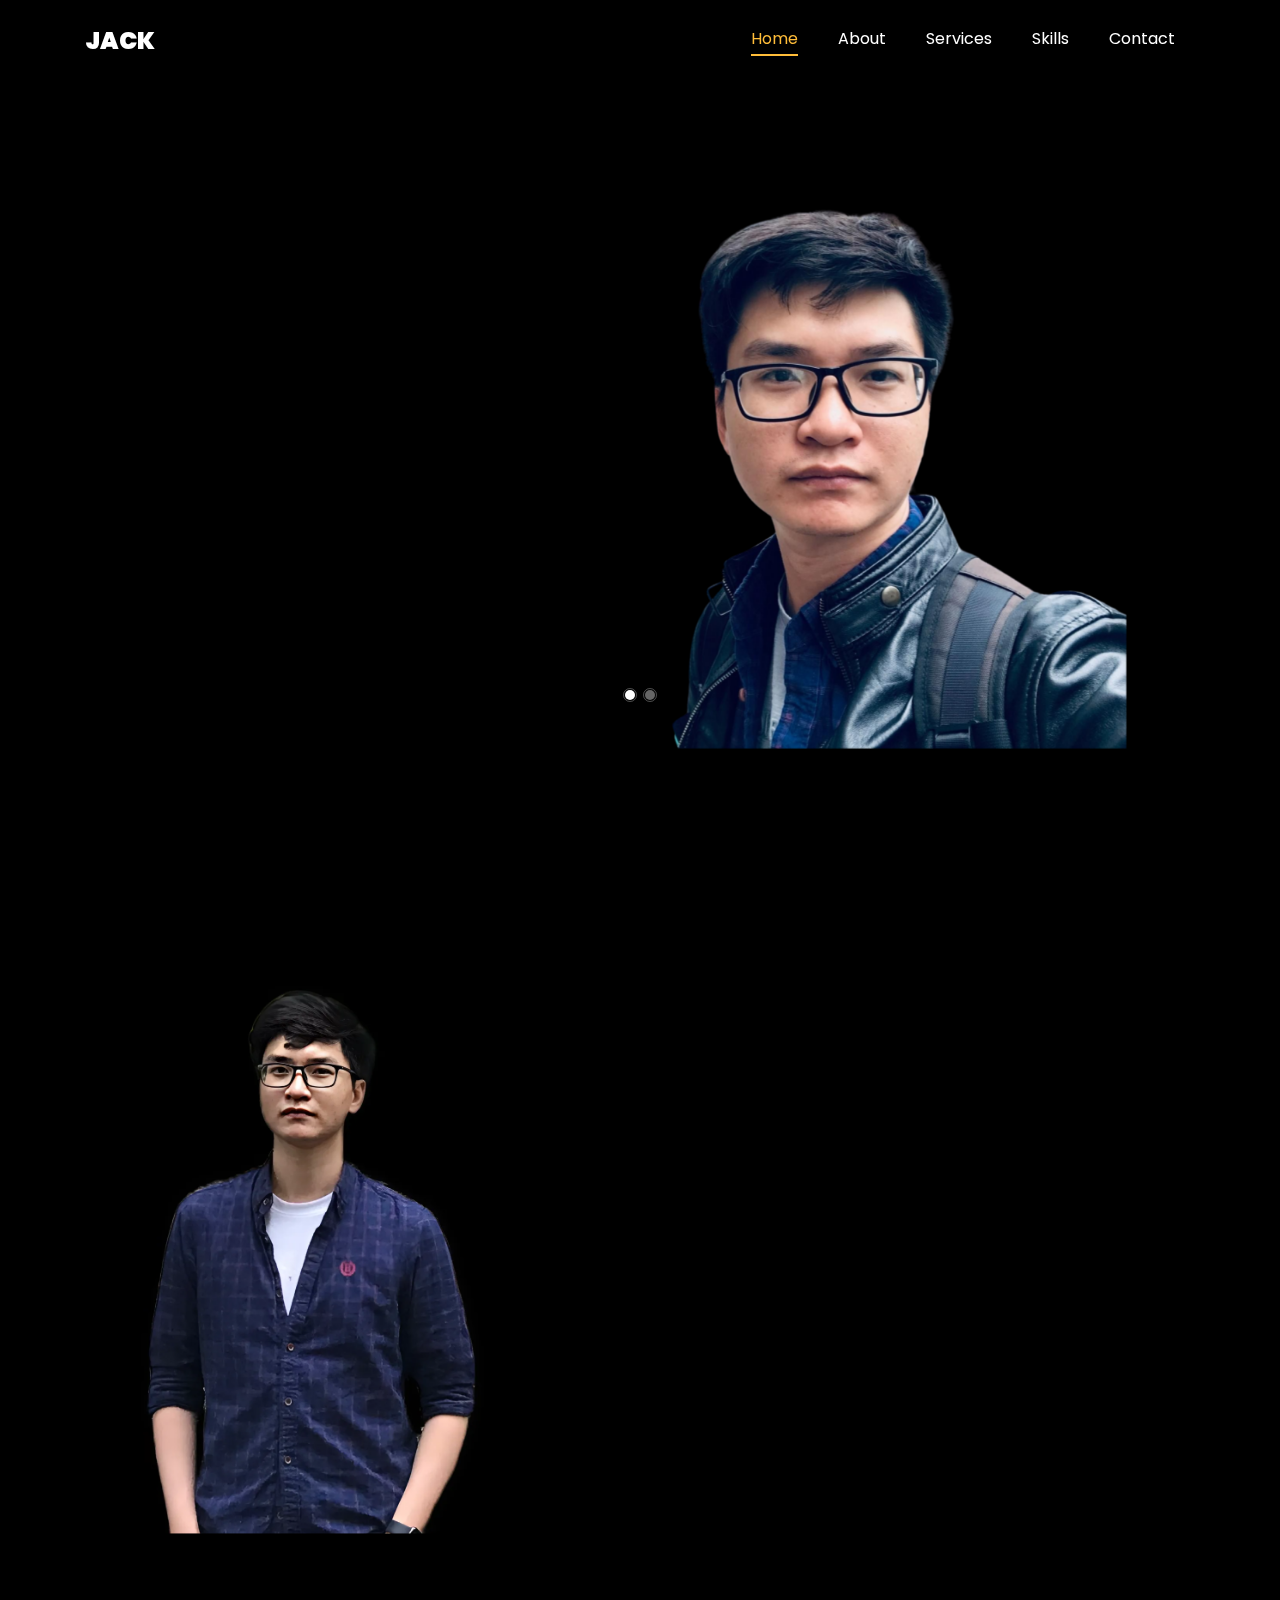
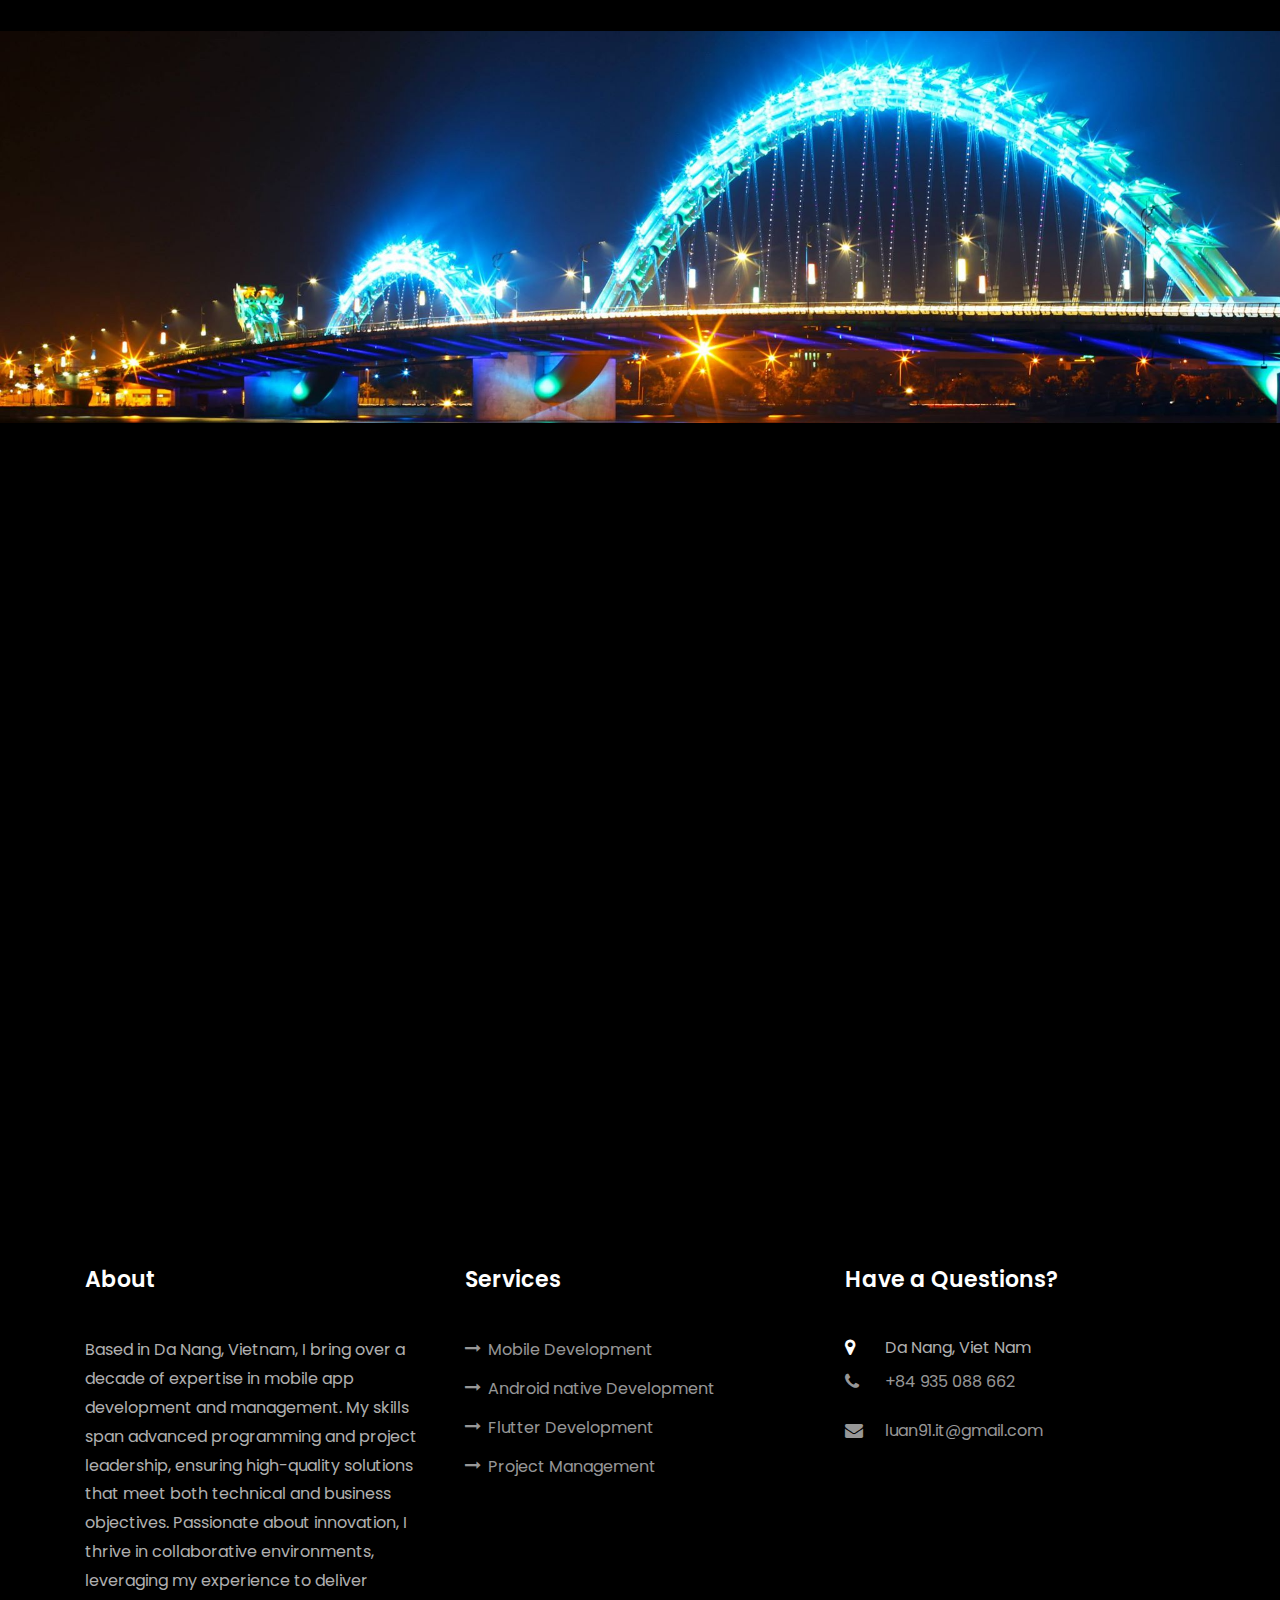
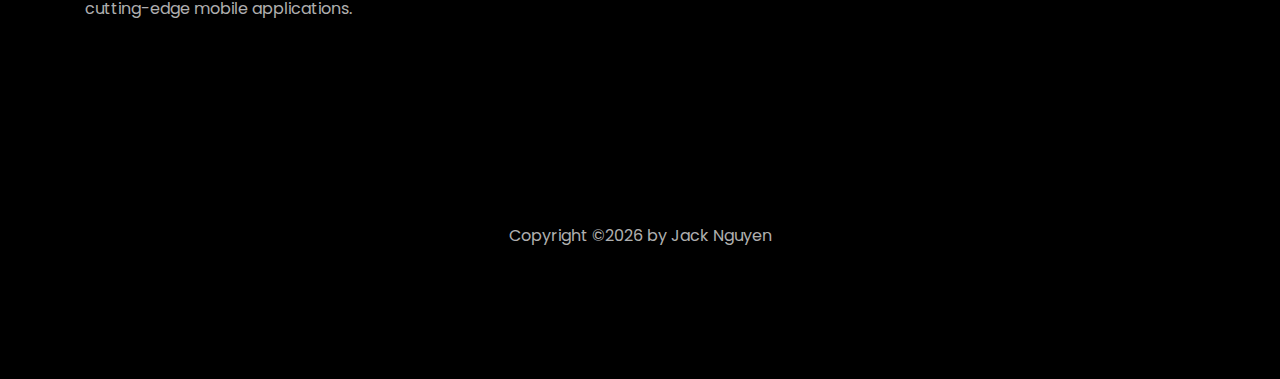
<file: index.html>
<!DOCTYPE html>
<html lang="en">
  <head>
    <title>Jack Nguyen - Mobile Developer</title>
    <meta charset="utf-8">
    <meta name="viewport" content="width=device-width, initial-scale=1, shrink-to-fit=no">
    <meta property="og:title" content="Jack Nguyen - Mobile Developer">
    <meta property="og:description" content="I'm Jack, a mobile developer. Feel free to contact me if you need any assistance with mobile development.">
    <meta property="og:image" content="https://jacknguyenit.github.io/images/preview.png">
    <meta property="og:url" content="https://jacknguyenit.github.io">
    <meta name="twitter:card" content="summary_large_image">
    <meta name="twitter:title" content="Jack Nguyen - Mobile Developer">
    <meta name="twitter:description" content="I'm Jack, a mobile developer. Feel free to contact me if you need any assistance with mobile development.">
    <meta name="twitter:image" content="https://jacknguyenit.github.io/images/preview.png">
    <meta name="twitter:url" content="https://jacknguyenit.github.io">
    <link href="https://fonts.googleapis.com/css?family=Poppins:100,200,300,400,500,600,700,800,900" rel="stylesheet">

    <link rel="stylesheet" href="css/open-iconic-bootstrap.min.css">
    <link rel="stylesheet" href="css/animate.css">
    
    <link rel="stylesheet" href="css/owl.carousel.min.css">
    <link rel="stylesheet" href="css/owl.theme.default.min.css">
    <link rel="stylesheet" href="css/magnific-popup.css">

    <link rel="stylesheet" href="css/aos.css">

    <link rel="stylesheet" href="css/ionicons.min.css">
    
    <link rel="stylesheet" href="css/flaticon.css">
    <link rel="stylesheet" href="css/icomoon.css">
    <link rel="stylesheet" href="css/style.css">
    <link rel="icon" href="images/logo.png" type="image" sizes="any">
  </head>
  <body data-spy="scroll" data-target=".site-navbar-target" data-offset="300">
	  
	  
    <nav class="navbar navbar-expand-lg navbar-dark ftco_navbar ftco-navbar-light site-navbar-target" id="ftco-navbar">
	    <div class="container">
	      <a class="navbar-brand" href="index.html">Jack</a>
	      <button class="navbar-toggler js-fh5co-nav-toggle fh5co-nav-toggle" type="button" data-toggle="collapse" data-target="#ftco-nav" aria-controls="ftco-nav" aria-expanded="false" aria-label="Toggle navigation">
	        <span class="oi oi-menu"></span> Menu
	      </button>

	      <div class="collapse navbar-collapse" id="ftco-nav">
	        <ul class="navbar-nav nav ml-auto">
	          <li class="nav-item"><a href="#home-section" class="nav-link"><span>Home</span></a></li>
	          <li class="nav-item"><a href="#about-section" class="nav-link"><span>About</span></a></li>
	          <li class="nav-item"><a href="#services-section" class="nav-link"><span>Services</span></a></li>
	          <li class="nav-item"><a href="#skills-section" class="nav-link"><span>Skills</span></a></li>
	          <li class="nav-item"><a href="https://www.linkedin.com/in/thanhluan91/" class="nav-link"><span>Contact</span></a></li>
	        </ul>
	      </div>
	    </div>
	  </nav>
	  <section id="home-section" class="hero">
		  <div class="home-slider  owl-carousel">
	      <div class="slider-item ">
	      	<div class="overlay"></div>
	        <div class="container">
	          <div class="row d-md-flex no-gutters slider-text align-items-end justify-content-end" data-scrollax-parent="true">
	          	<div class="one-third js-fullheight order-md-last img" style="background-image:url(images/profile_2.png);">
	          		<div class="overlay"></div>
	          	</div>
		          <div class="one-forth d-flex  align-items-center ftco-animate" data-scrollax=" properties: { translateY: '70%' }">
		          	<div class="text">
		          		<span class="subheading">Hello!</span>
			            <h1 class="mb-4 mt-3">I'm <span>Jack Nguyen</span></h1>
			            <h2 class="mb-4">A Freelance Mobile Developer</h2>
			            <p><a href="https://www.linkedin.com/in/thanhluan91/" class="btn btn-primary py-3 px-4">Hire me</a></p>
		            </div>
		          </div>
	        	</div>
	        </div>
	      </div>

	      <div class="slider-item">
	      	<div class="overlay"></div>
	        <div class="container">
	          <div class="row d-flex no-gutters slider-text align-items-end justify-content-end" data-scrollax-parent="true">
	          	<div class="one-third js-fullheight order-md-last img" style="background-image:url(images/profile_5.png);">
	          		<div class="overlay"></div>
	          	</div>
		          <div class="one-forth d-flex align-items-center ftco-animate" data-scrollax=" properties: { translateY: '70%' }">
		          	<div class="text">
		          		<span class="subheading">Hello!</span>
			            <h1 class="mb-4 mt-3">I'm a <span>mobile developer</span> based in Da Nang, Viet Nam</h1>
			            <p><a href="https://www.linkedin.com/in/thanhluan91/" class="btn btn-primary py-3 px-4">Hire me</a></p>
		            </div>
		          </div>
	        	</div>
	        </div>
	      </div>
	    </div>
    </section>

    <section class="ftco-about img ftco-section ftco-no-pb" id="about-section">
    	<div class="container">
    		<div class="row d-flex">
    			<div class="col-md-6 col-lg-5 d-flex">
    				<div class="img-about img d-flex align-items-stretch">
    					<div class="overlay"></div>
	    				<div class="img d-flex align-self-stretch align-items-center" style="background-image:url(images/profile_5.png);">
	    				</div>
    				</div>
    			</div>
    			<div class="col-md-6 col-lg-7 pl-lg-5 pb-5">
    				<div class="row justify-content-start pb-3">
		          <div class="col-md-12 heading-section ftco-animate">
		          	<h1 class="big">About</h1>
		            <h2 class="mb-4">About Me</h2>
		            <p>I am based in Da Nang, Vietnam, where I live and work as a seasoned mobile application developer and manager. With over 10 years of experience in the industry, I have received extensive training in advanced programming techniques and have successfully completed a wide range of mobile app development projects. My background equips me with a deep understanding of both technical and managerial aspects of the field, enabling me to deliver high-quality solutions and achieve project success.</p>
		            <ul class="about-info mt-4 px-md-0 px-2">
		            	<li class="d-flex"><span>Name:</span> <span>Jack Nguyen</span></li>
		            	<li class="d-flex"><span>Date of birth:</span> <span>May 13, 1991</span></li>
		            	<li class="d-flex"><span>Address:</span> <span>Da Nang, Viet Nam</span></li>
		            	<li class="d-flex"><span>Zip code:</span> <span>550000</span></li>
		            	<li class="d-flex"><span>Email:</span> <span>luan91.it@gmail.com</span></li>
		            	<li class="d-flex"><span>Phone: </span> <span>+84-935-088-662</span></li>
		            </ul>
		          </div>
		        </div>
	          <div class="counter-wrap ftco-animate d-flex mt-md-3">
              <div class="text">
              	<p class="mb-4">
	                <span class="number" data-number="105">0</span>
	                <span>Project complete</span>
                </p>
                <p><a href="file/cv.pdf" class="btn btn-primary py-3 px-3">Download CV</a></p>
              </div>
	          </div>
	        </div>
        </div>
    	</div>
    </section>

    <section class="ftco-section" id="services-section">
    	<div class="container">
    		<div class="row justify-content-center py-5 mt-5">
          <div class="col-md-12 heading-section text-center ftco-animate">
          	<h1 class="big big-2">Services</h1>
            <h2 class="mb-4">Services</h2>
            <p>Provide expert consulting and support for mobile application development from initial concept to final product. Oversee and build a robust development team to drive the project's success. Manage the entire process of launching applications on the Apple App Store and Google Play.</p>
          </div>
        </div>
    		<div class="row">
					<div class="col-md-4 text-center d-flex ftco-animate">
						<a href="#" class="services-1">
							<span class="icon">
								<i class="flaticon-analysis"></i>
							</span>
							<div class="desc">
								<h3 class="mb-5">Android Native Development</h3>
							</div>
						</a>
					</div>
					<div class="col-md-4 text-center d-flex ftco-animate">
						<a href="#" class="services-1">
							<span class="icon">
								<i class="flaticon-flasks"></i>
							</span>
							<div class="desc">
								<h3 class="mb-5">Flutter Development</h3>
							</div>
						</a>
					</div>
					<div class="col-md-4 text-center d-flex ftco-animate">
						<a href="#" class="services-1">
							<span class="icon">
								<i class="flaticon-ideas"></i>
							</span>
							<div class="desc">
								<h3 class="mb-5">Project Management</h3>
							</div>
						</a>
					</div>
				</div>
    	</div>
    </section>

		
		<section class="ftco-section" id="skills-section">
			<div class="container">
				<div class="row justify-content-center pb-5">
          <div class="col-md-12 heading-section text-center ftco-animate">
          	<h1 class="big big-2">Skills</h1>
            <h2 class="mb-4">My Skills</h2>
            <p>With over 10 years of experience in mobile application development, I have held various roles including project management and technical support. I am dedicated to ensuring high-quality results in all stages of project development.</p>
          </div>
        </div>
				<div class="row">
					<div class="col-md-6 animate-box">
						<div class="progress-wrap ftco-animate">
							<h3>Android</h3>
							<div class="progress">
							 	<div class="progress-bar color-1" role="progressbar" aria-valuenow="90"
							  	aria-valuemin="0" aria-valuemax="100" style="width:90%">
							    <span>90%</span>
							  	</div>
							</div>
						</div>
					</div>
					<div class="col-md-6 animate-box">
						<div class="progress-wrap ftco-animate">
							<h3>Flutter</h3>
							<div class="progress">
							 	<div class="progress-bar color-2" role="progressbar" aria-valuenow="85"
							  	aria-valuemin="0" aria-valuemax="100" style="width:85%">
							    <span>85%</span>
							  	</div>
							</div>
						</div>
					</div>
					<div class="col-md-6 animate-box">
						<div class="progress-wrap ftco-animate">
							<h3>Project Management</h3>
							<div class="progress">
							 	<div class="progress-bar color-3" role="progressbar" aria-valuenow="95"
							  	aria-valuemin="0" aria-valuemax="100" style="width:80%">
							    <span>80%</span>
							  	</div>
							</div>
						</div>
					</div>
					<div class="col-md-6 animate-box">
						<div class="progress-wrap ftco-animate">
							<h3>My Sql</h3>
							<div class="progress">
							 	<div class="progress-bar color-4" role="progressbar" aria-valuenow="90"
							  	aria-valuemin="0" aria-valuemax="100" style="width:80%">
							    <span>80%</span>
							  	</div>
							</div>
						</div>
					</div>
					<div class="col-md-6 animate-box">
						<div class="progress-wrap ftco-animate">
							<h3>Git</h3>
							<div class="progress">
							 	<div class="progress-bar color-5" role="progressbar" aria-valuenow="70"
							  	aria-valuemin="0" aria-valuemax="100" style="width:90%">
							    <span>90%</span>
							  	</div>
							</div>
						</div>
					</div>
					<div class="col-md-6 animate-box">
						<div class="progress-wrap ftco-animate">
							<h3>Kotlin</h3>
							<div class="progress">
							 	<div class="progress-bar color-6" role="progressbar" aria-valuenow="80"
							  	aria-valuemin="0" aria-valuemax="100" style="width:80%">
							    <span>80%</span>
							  	</div>
							</div>
						</div>
					</div>
				</div>
			</div>
		</section>

    <section class="ftco-section ftco-no-pt ftco-no-pb ftco-counter img" id="section-counter">
    	<div class="container">
				<div class="row d-md-flex align-items-center">
          <div class="col-md d-flex justify-content-center counter-wrap ftco-animate">
            <div class="block-18">
              <div class="text">
                <strong class="number" data-number="100">0</strong>
                <span>Comments</span>
              </div>
            </div>
          </div>
          <div class="col-md d-flex justify-content-center counter-wrap ftco-animate">
            <div class="block-18">
              <div class="text">
                <strong class="number" data-number="105">0</strong>
                <span>Complete Projects</span>
              </div>
            </div>
          </div>
          <div class="col-md d-flex justify-content-center counter-wrap ftco-animate">
            <div class="block-18">
              <div class="text">
                <strong class="number" data-number="200">0</strong>
                <span>Happy Customers</span>
              </div>
            </div>
          </div>
          <div class="col-md d-flex justify-content-center counter-wrap ftco-animate">
            <div class="block-18">
              <div class="text">
                <strong class="number" data-number="500">0</strong>
                <span>Cups of coffee</span>
              </div>
            </div>
          </div>
        </div>
      </div>
    </section>

    <section class="ftco-section ftco-hireme img margin-top" style="background-image: url(images/bg.jpg)">
			<div class="container">
				<div class="row justify-content-center">
					<div class="col-md-7 ftco-animate text-center">
						<h2>I'm <span>Available</span> for freelancing</h2>
						<p class="mb-0"><a href="https://www.linkedin.com/in/thanhluan91/" class="btn btn-primary py-3 px-5">Hire me</a></p>
					</div>
				</div>
			</div>
		</section>

    <section class="ftco-section contact-section ftco-no-pb" id="contact-section">
      <div class="container">
      	<div class="row justify-content-center mb-5 pb-3">
          <div class="col-md-7 heading-section text-center ftco-animate">
            <h1 class="big big-2">Contact</h1>
            <h2 class="mb-4">Contact Me</h2>
            <p>Meet our Mobile Developer specializing in Android native and Flutter. With expertise in Java, Kotlin, and Dart, we create high-performance apps that run smoothly on all devices. Whether you need a tailored Android solution or a cross-platform Flutter app, we're here to bring your ideas to life.</p>
          </div>
        </div>

        <div class="row d-flex contact-info mb-5">
          <div class="col-md-6 col-lg-3 d-flex ftco-animate">
          	<div class="align-self-stretch box p-4 text-center">
          		<div class="icon d-flex align-items-center justify-content-center">
          			<span class="icon-map-signs"></span>
          		</div>
          		<h3 class="mb-4">Address</h3>
	            <p>Da Nang, Viet Nam</p>
	          </div>
          </div>
          <div class="col-md-6 col-lg-3 d-flex ftco-animate">
          	<div class="align-self-stretch box p-4 text-center">
          		<div class="icon d-flex align-items-center justify-content-center">
          			<span class="icon-phone2"></span>
          		</div>
          		<h3 class="mb-4">Contact Number</h3>
	            <p><a href="tel://1234567920">+ 84 935 088 662</a></p>
	          </div>
          </div>
          <div class="col-md-6 col-lg-3 d-flex ftco-animate">
          	<div class="align-self-stretch box p-4 text-center">
          		<div class="icon d-flex align-items-center justify-content-center">
          			<span class="icon-paper-plane"></span>
          		</div>
          		<h3 class="mb-4">Email Address</h3>
	            <p><a href="mailto:luan91.it@gmail.com">luan91.it@gmail.com</a></p>
	          </div>
          </div>
          <div class="col-md-6 col-lg-3 d-flex ftco-animate">
          	<div class="align-self-stretch box p-4 text-center">
          		<div class="icon d-flex align-items-center justify-content-center">
          			<span class="icon-globe"></span>
          		</div>
          		<h3 class="mb-4">Website</h3>
	            <p><a href="https://jacknguyenit.github.io">https://jacknguyenit.github.io</a></p>
	          </div>
          </div>
        </div>
    </section>
		

    <footer class="ftco-footer ftco-section">
      <div class="container">
        <div class="row mb-5">
          <div class="col-md">
            <div class="ftco-footer-widget mb-4">
              <h2 class="ftco-heading-2">About</h2>
              <p>Based in Da Nang, Vietnam, I bring over a decade of expertise in mobile app development and management. My skills span advanced programming and project leadership, ensuring high-quality solutions that meet both technical and business objectives. Passionate about innovation, I thrive in collaborative environments, leveraging my experience to deliver cutting-edge mobile applications.</p>
              <ul class="ftco-footer-social list-unstyled float-md-left float-lft mt-5">
                <li class="ftco-animate"><a href="https://www.facebook.com/jack.it.91/"><span class="icon-facebook"></span></a></li>
                <li class="ftco-animate"><a href="https://www.instagram.com/jack_tl"><span class="icon-instagram"></span></a></li>
                <li class="ftco-animate"><a href="https://t.me/luan91_it"><span class="icon-telegram"></span></a></li>
                <li class="ftco-animate"><a href="https://join.skype.com/invite/tERAYwsOEWfL"><span class="icon-skype"></span></a></li>
              </ul>
            </div>
          </div>
          <div class="col-md">
             <div class="ftco-footer-widget mb-4">
              <h2 class="ftco-heading-2">Services</h2>
              <ul class="list-unstyled">
                <li><a href="#"><span class="icon-long-arrow-right mr-2"></span>Mobile Development</a></li>
                <li><a href="#"><span class="icon-long-arrow-right mr-2"></span>Android native Development</a></li>
                <li><a href="#"><span class="icon-long-arrow-right mr-2"></span>Flutter Development</a></li>
                <li><a href="#"><span class="icon-long-arrow-right mr-2"></span>Project Management</a></li>
              </ul>
            </div>
          </div>
          <div class="col-md">
            <div class="ftco-footer-widget mb-4">
            	<h2 class="ftco-heading-2">Have a Questions?</h2>
            	<div class="block-23 mb-3">
	              <ul>
	                <li><span class="icon icon-map-marker"></span><span class="text">Da Nang, Viet Nam</span></li>
	                <li><a href="#"><span class="icon icon-phone"></span><span class="text">+84 935 088 662</span></a></li>
	                <li><a href="#"><span class="icon icon-envelope"></span><span class="text">luan91.it@gmail.com</span></a></li>
	              </ul>
	            </div>
            </div>
          </div>
        </div>
        <div class="row">
          <div class="col-md-12 text-center">

            <p>
  Copyright &copy;<script>document.write(new Date().getFullYear());</script> by Jack Nguyen</p>
          </div>
        </div>
      </div>
    </footer>
    
  
  <script src="js/jquery.min.js"></script>
  <script src="js/jquery-migrate-3.0.1.min.js"></script>
  <script src="js/popper.min.js"></script>
  <script src="js/bootstrap.min.js"></script>
  <script src="js/jquery.easing.1.3.js"></script>
  <script src="js/jquery.waypoints.min.js"></script>
  <script src="js/jquery.stellar.min.js"></script>
  <script src="js/owl.carousel.min.js"></script>
  <script src="js/jquery.magnific-popup.min.js"></script>
  <script src="js/aos.js"></script>
  <script src="js/jquery.animateNumber.min.js"></script>
  <script src="js/scrollax.min.js"></script>
  
  <script src="js/main.js"></script>
    
  </body>
</html>
</file>
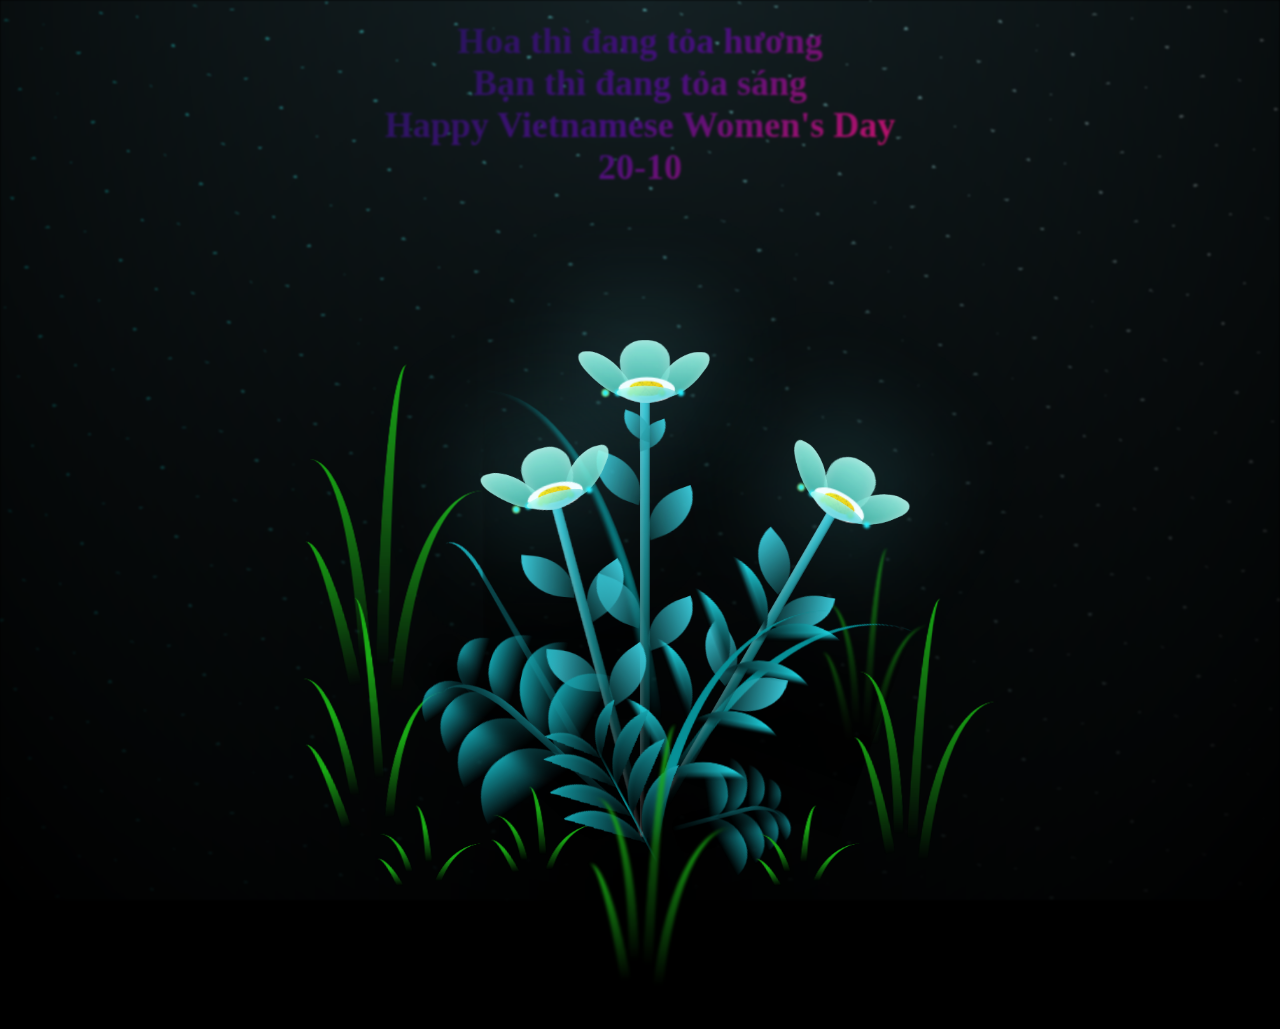
<file: flower.html>
<!DOCTYPE html>
<html lang="en">
<head>
    <meta charset="UTF-8">
    <meta name="viewport" content="width=device-width, initial-scale=1.0">
    <title>Greetings from Luan</title>
    <link rel="style.css" href="">
</head>
  
<body class="not-loaded">
  <div class="night">
      <div class="container">
  <div class="row">
    <div class="col-md-12 text-center">
      <h3 class="animate-charcter">Hoa thì đang tỏa hương<br>
      Bạn thì đang tỏa sáng<br>
    Happy Vietnamese Women's Day<br>
  20-10</h3>
    </div>
  </div>
</div>
  </div>

  <div class="flowers">
 
    <div class="flower flower--1">
      <div class="flower__leafs flower__leafs--1">
        <div class="flower__leaf flower__leaf--1"></div>
        <div class="flower__leaf flower__leaf--2"></div>
        <div class="flower__leaf flower__leaf--3"></div>
        <div class="flower__leaf flower__leaf--4"></div>
        

        <div class="flower__white-circle"></div>

        <div class="flower__light flower__light--1"></div>
        <div class="flower__light flower__light--2"></div>
        <div class="flower__light flower__light--3"></div>
        <div class="flower__light flower__light--4"></div>
        <div class="flower__light flower__light--5"></div>
        <div class="flower__light flower__light--6"></div>
        <div class="flower__light flower__light--7"></div>
        <div class="flower__light flower__light--8"></div>

      </div>
      <div class="flower__line">
        <div class="flower__line__leaf flower__line__leaf--1"></div>
        <div class="flower__line__leaf flower__line__leaf--2"></div>
        <div class="flower__line__leaf flower__line__leaf--3"></div>
        <div class="flower__line__leaf flower__line__leaf--4"></div>
        <div class="flower__line__leaf flower__line__leaf--5"></div>
        <div class="flower__line__leaf flower__line__leaf--6"></div>
      </div>
    </div>

    <div class="flower flower--2">
      <div class="flower__leafs flower__leafs--2">
        <div class="flower__leaf flower__leaf--1"></div>
        <div class="flower__leaf flower__leaf--2"></div>
        <div class="flower__leaf flower__leaf--3"></div>
        <div class="flower__leaf flower__leaf--4"></div>
        <div class="flower__white-circle"></div>

        <div class="flower__light flower__light--1"></div>
        <div class="flower__light flower__light--2"></div>
        <div class="flower__light flower__light--3"></div>
        <div class="flower__light flower__light--4"></div>
        <div class="flower__light flower__light--5"></div>
        <div class="flower__light flower__light--6"></div>
        <div class="flower__light flower__light--7"></div>
        <div class="flower__light flower__light--8"></div>

      </div>
      <div class="flower__line">
        <div class="flower__line__leaf flower__line__leaf--1"></div>
        <div class="flower__line__leaf flower__line__leaf--2"></div>
        <div class="flower__line__leaf flower__line__leaf--3"></div>
        <div class="flower__line__leaf flower__line__leaf--4"></div>
      </div>
    </div>

    <div class="flower flower--3">
      <div class="flower__leafs flower__leafs--3">
        <div class="flower__leaf flower__leaf--1"></div>
        <div class="flower__leaf flower__leaf--2"></div>
        <div class="flower__leaf flower__leaf--3"></div>
        <div class="flower__leaf flower__leaf--4"></div>
        <div class="flower__white-circle"></div>

        <div class="flower__light flower__light--1"></div>
        <div class="flower__light flower__light--2"></div>
        <div class="flower__light flower__light--3"></div>
        <div class="flower__light flower__light--4"></div>
        <div class="flower__light flower__light--5"></div>
        <div class="flower__light flower__light--6"></div>
        <div class="flower__light flower__light--7"></div>
        <div class="flower__light flower__light--8"></div>

      </div>
      <div class="flower__line">
        <div class="flower__line__leaf flower__line__leaf--1"></div>
        <div class="flower__line__leaf flower__line__leaf--2"></div>
        <div class="flower__line__leaf flower__line__leaf--3"></div>
        <div class="flower__line__leaf flower__line__leaf--4"></div>
      </div>
    </div>

    <div class="grow-ans" style="--d:1.2s">
      <div class="flower__g-long">
        <div class="flower__g-long__top"></div>
        <div class="flower__g-long__bottom"></div>
      </div>
    </div>

    <div class="growing-grass">
      <div class="flower__grass flower__grass--1">
        <div class="flower__grass--top"></div>
        <div class="flower__grass--bottom"></div>
        <div class="flower__grass__leaf flower__grass__leaf--1"></div>
        <div class="flower__grass__leaf flower__grass__leaf--2"></div>
        <div class="flower__grass__leaf flower__grass__leaf--3"></div>
        <div class="flower__grass__leaf flower__grass__leaf--4"></div>
        <div class="flower__grass__leaf flower__grass__leaf--5"></div>
        <div class="flower__grass__leaf flower__grass__leaf--6"></div>
        <div class="flower__grass__leaf flower__grass__leaf--7"></div>
        <div class="flower__grass__leaf flower__grass__leaf--8"></div>
        <div class="flower__grass__overlay"></div>
      </div>
    </div>

    <div class="growing-grass">
      <div class="flower__grass flower__grass--2">
        <div class="flower__grass--top"></div>
        <div class="flower__grass--bottom"></div>
        <div class="flower__grass__leaf flower__grass__leaf--1"></div>
        <div class="flower__grass__leaf flower__grass__leaf--2"></div>
        <div class="flower__grass__leaf flower__grass__leaf--3"></div>
        <div class="flower__grass__leaf flower__grass__leaf--4"></div>
        <div class="flower__grass__leaf flower__grass__leaf--5"></div>
        <div class="flower__grass__leaf flower__grass__leaf--6"></div>
        <div class="flower__grass__leaf flower__grass__leaf--7"></div>
        <div class="flower__grass__leaf flower__grass__leaf--8"></div>
        <div class="flower__grass__overlay"></div>
      </div>
    </div>

    <div class="grow-ans" style="--d:2.4s">
      <div class="flower__g-right flower__g-right--1">
        <div class="leaf"></div>
      </div>
    </div>

    <div class="grow-ans" style="--d:2.8s">
      <div class="flower__g-right flower__g-right--2">
        <div class="leaf"></div>
      </div>
    </div>

    <div class="grow-ans" style="--d:2.8s">
      <div class="flower__g-front">
        <div class="flower__g-front__leaf-wrapper flower__g-front__leaf-wrapper--1">
          <div class="flower__g-front__leaf"></div>
        </div>
        <div class="flower__g-front__leaf-wrapper flower__g-front__leaf-wrapper--2">
          <div class="flower__g-front__leaf"></div>
        </div>
        <div class="flower__g-front__leaf-wrapper flower__g-front__leaf-wrapper--3">
          <div class="flower__g-front__leaf"></div>
        </div>
        <div class="flower__g-front__leaf-wrapper flower__g-front__leaf-wrapper--4">
          <div class="flower__g-front__leaf"></div>
        </div>
        <div class="flower__g-front__leaf-wrapper flower__g-front__leaf-wrapper--5">
          <div class="flower__g-front__leaf"></div>
        </div>
        <div class="flower__g-front__leaf-wrapper flower__g-front__leaf-wrapper--6">
          <div class="flower__g-front__leaf"></div>
        </div>
        <div class="flower__g-front__leaf-wrapper flower__g-front__leaf-wrapper--7">
          <div class="flower__g-front__leaf"></div>
        </div>
        <div class="flower__g-front__leaf-wrapper flower__g-front__leaf-wrapper--8">
          <div class="flower__g-front__leaf"></div>
        </div>
        <div class="flower__g-front__line"></div>
      </div>
    </div>

    <div class="grow-ans" style="--d:3.2s">
      <div class="flower__g-fr">
        <div class="leaf"></div>
        <div class="flower__g-fr__leaf flower__g-fr__leaf--1"></div>
        <div class="flower__g-fr__leaf flower__g-fr__leaf--2"></div>
        <div class="flower__g-fr__leaf flower__g-fr__leaf--3"></div>
        <div class="flower__g-fr__leaf flower__g-fr__leaf--4"></div>
        <div class="flower__g-fr__leaf flower__g-fr__leaf--5"></div>
        <div class="flower__g-fr__leaf flower__g-fr__leaf--6"></div>
        <div class="flower__g-fr__leaf flower__g-fr__leaf--7"></div>
        <div class="flower__g-fr__leaf flower__g-fr__leaf--8"></div>
      </div>
    </div>

    <div class="long-g long-g--0">
      <div class="grow-ans" style="--d:3s">
        <div class="leaf leaf--0"></div>
      </div>
      <div class="grow-ans" style="--d:2.2s">
        <div class="leaf leaf--1"></div>
      </div>
      <div class="grow-ans" style="--d:3.4s">
        <div class="leaf leaf--2"></div>
      </div>
      <div class="grow-ans" style="--d:3.6s">
        <div class="leaf leaf--3"></div>
      </div>
    </div>

    <div class="long-g long-g--1">
      <div class="grow-ans" style="--d:3.6s">
        <div class="leaf leaf--0"></div>
      </div>
      <div class="grow-ans" style="--d:3.8s">
        <div class="leaf leaf--1"></div>
      </div>
      <div class="grow-ans" style="--d:4s">
        <div class="leaf leaf--2"></div>
      </div>
      <div class="grow-ans" style="--d:4.2s">
        <div class="leaf leaf--3"></div>
      </div>
    </div>

    <div class="long-g long-g--2">
      <div class="grow-ans" style="--d:4s">
        <div class="leaf leaf--0"></div>
      </div>
      <div class="grow-ans" style="--d:4.2s">
        <div class="leaf leaf--1"></div>
      </div>
      <div class="grow-ans" style="--d:4.4s">
        <div class="leaf leaf--2"></div>
      </div>
      <div class="grow-ans" style="--d:4.6s">
        <div class="leaf leaf--3"></div>
      </div>
    </div>

    <div class="long-g long-g--3">
      <div class="grow-ans" style="--d:4s">
        <div class="leaf leaf--0"></div>
      </div>
      <div class="grow-ans" style="--d:4.2s">
        <div class="leaf leaf--1"></div>
      </div>
      <div class="grow-ans" style="--d:3s">
        <div class="leaf leaf--2"></div>
      </div>
      <div class="grow-ans" style="--d:3.6s">
        <div class="leaf leaf--3"></div>
      </div>
    </div>

    <div class="long-g long-g--4">
      <div class="grow-ans" style="--d:4s">
        <div class="leaf leaf--0"></div>
      </div>
      <div class="grow-ans" style="--d:4.2s">
        <div class="leaf leaf--1"></div>
      </div>
      <div class="grow-ans" style="--d:3s">
        <div class="leaf leaf--2"></div>
      </div>
      <div class="grow-ans" style="--d:3.6s">
        <div class="leaf leaf--3"></div>
      </div>
    </div>

    <div class="long-g long-g--5">
      <div class="grow-ans" style="--d:4s">
        <div class="leaf leaf--0"></div>
      </div>
      <div class="grow-ans" style="--d:4.2s">
        <div class="leaf leaf--1"></div>
      </div>
      <div class="grow-ans" style="--d:3s">
        <div class="leaf leaf--2"></div>
      </div>
      <div class="grow-ans" style="--d:3.6s">
        <div class="leaf leaf--3"></div>
      </div>
    </div>

    <div class="long-g long-g--6">
      <div class="grow-ans" style="--d:4.2s">
        <div class="leaf leaf--0"></div>
      </div>
      <div class="grow-ans" style="--d:4.4s">
        <div class="leaf leaf--1"></div>
      </div>
      <div class="grow-ans" style="--d:4.6s">
        <div class="leaf leaf--2"></div>
      </div>
      <div class="grow-ans" style="--d:4.8s">
        <div class="leaf leaf--3"></div>
      </div>
    </div>

    <div class="long-g long-g--7">
      <div class="grow-ans" style="--d:3s">
        <div class="leaf leaf--0"></div>
      </div>
      <div class="grow-ans" style="--d:3.2s">
        <div class="leaf leaf--1"></div>
      </div>
      <div class="grow-ans" style="--d:3.5s">
        <div class="leaf leaf--2"></div>
      </div>
      <div class="grow-ans" style="--d:3.6s">
        <div class="leaf leaf--3"></div>
      </div>
    </div>
  </div>
  <style>
    *,
*::after,
*::before {
  padding: 0;
  margin: 0;
  box-sizing: border-box;
}

:root {
  --dark-color: #000;
}

body {
  display: flex;
  align-items: flex-end;
  justify-content: center;
  min-height: 100vh;
  background-color: var(--dark-color);
  overflow: hidden;
  perspective: 1000px;
  font-family: 'Baloo Tamma', cursive;
}
 .container {
            text-align: center;
            margin-top: 20px;
             margin-left: 10px; /* Adjust as needed */
             margin-right: 10px;
        }

       
.animate-charcter
{
   
  background-image: linear-gradient(
    -225deg,
    #231557 0%,
    #44107a 29%,
    #ff1361 67%,
    #fff800 100%
  );
  background-size: auto auto;
  background-clip: border-box;
  background-size: 200% auto;
  color: #fff;
  background-clip: text;
  text-fill-color: transparent;
  -webkit-background-clip: text;
  -webkit-text-fill-color: transparent;
  animation: textclip 2s linear infinite;
  display: inline-block;
  font-size: 36px;
}

@keyframes textclip {
  to {
    background-position: 200% center;
  }
}

.night {
  position: fixed;
  left: 50%;
  top: 0;
  transform: translateX(-50%);
  width: 100%;
  height: 100%;
  filter: blur(0.1vmin);
  background-image: radial-gradient(ellipse at top, transparent 0%, var(--dark-color)), radial-gradient(ellipse at bottom, var(--dark-color), rgba(145, 233, 255, 0.2)), repeating-linear-gradient(220deg, black 0px, black 19px, transparent 19px, transparent 22px), repeating-linear-gradient(189deg, black 0px, black 19px, transparent 19px, transparent 22px), repeating-linear-gradient(148deg, black 0px, black 19px, transparent 19px, transparent 22px), linear-gradient(90deg, #00fffa, #f0f0f0);
}

.flowers {
  position: relative;
  transform: scale(0.7);
}

.flower {
  position: absolute;
  bottom: 10vmin;
  transform-origin: bottom center;
  z-index: 10;
  --fl-speed: 0.8s;
}
.flower--1 {
  animation: moving-flower-1 4s linear infinite;
}
.flower--1 .flower__line {
  height: 70vmin;
  animation-delay: 0.3s;
}
.flower--1 .flower__line__leaf--1 {
  animation: blooming-leaf-right var(--fl-speed) 1.6s backwards;
}
.flower--1 .flower__line__leaf--2 {
  animation: blooming-leaf-right var(--fl-speed) 1.4s backwards;
}
.flower--1 .flower__line__leaf--3 {
  animation: blooming-leaf-left var(--fl-speed) 1.2s backwards;
}
.flower--1 .flower__line__leaf--4 {
  animation: blooming-leaf-left var(--fl-speed) 1s backwards;
}
.flower--1 .flower__line__leaf--5 {
  animation: blooming-leaf-right var(--fl-speed) 1.8s backwards;
}
.flower--1 .flower__line__leaf--6 {
  animation: blooming-leaf-left var(--fl-speed) 2s backwards;
}
.flower--2 {
  left: 50%;
  transform: rotate(30deg);
  animation: moving-flower-2 4s linear infinite;
}
.flower--2 .flower__line {
  height: 60vmin;
  animation-delay: 0.8s;
}
.flower--2 .flower__line__leaf--1 {
  animation: blooming-leaf-right var(--fl-speed) 1.9s backwards;
}
.flower--2 .flower__line__leaf--2 {
  animation: blooming-leaf-right var(--fl-speed) 1.7s backwards;
}
.flower--2 .flower__line__leaf--3 {
  animation: blooming-leaf-left var(--fl-speed) 1.5s backwards;
}
.flower--2 .flower__line__leaf--4 {
  animation: blooming-leaf-left var(--fl-speed) 1.3s backwards;
}
.flower--3 {
  left: 50%;
  transform: rotate(-15deg);
  animation: moving-flower-3 4s linear infinite;
}
.flower--3 .flower__line {
  animation-delay: 0.9s;
}
.flower--3 .flower__line__leaf--1 {
  animation: blooming-leaf-right var(--fl-speed) 2.5s backwards;
}
.flower--3 .flower__line__leaf--2 {
  animation: blooming-leaf-right var(--fl-speed) 2.3s backwards;
}
.flower--3 .flower__line__leaf--3 {
  animation: blooming-leaf-left var(--fl-speed) 2.1s backwards;
}
.flower--3 .flower__line__leaf--4 {
  animation: blooming-leaf-left var(--fl-speed) 1.9s backwards;
}
.flower__leafs {
  position: relative;
  animation: blooming-flower 2s backwards;
}
.flower__leafs--1 {
  animation-delay: 1.1s;
}
.flower__leafs--2 {
  animation-delay: 1.4s;
}
.flower__leafs--3 {
  animation-delay: 1.7s;
}
.flower__leafs::after {
  content: "";
  position: absolute;
  left: 0;
  top: 0;
  transform: translate(-50%, -100%);
  width: 8vmin;
  height: 8vmin;
  background-color: #6bf0ff;
  filter: blur(10vmin);
}
.flower__leaf {
  position: absolute;
  bottom: 0;
  left: 50%;
  width: 8vmin;
  height: 11vmin;
  border-radius: 51% 49% 47% 53%/44% 45% 55% 69%;
  background-color: #65e6cc;
  background-image: linear-gradient(to top, #40bbab, #a7ffee);
  transform-origin: bottom center;
  opacity: 0.9;
  box-shadow: inset 0 0 2vmin rgba(255, 255, 255, 0.5);
}
.flower__leaf--1 {
  transform: translate(-10%, 1%) rotateY(40deg) rotateX(-50deg);
}
.flower__leaf--2 {
  transform: translate(-50%, -4%) rotateX(40deg);
}
.flower__leaf--3 {
  transform: translate(-90%, 0%) rotateY(45deg) rotateX(50deg);
}
.flower__leaf--4 {
  width: 8vmin;
  height: 8vmin;
  transform-origin: bottom left;
  border-radius: 4vmin 10vmin 4vmin 4vmin;
  transform: translate(0%, 18%) rotateX(70deg) rotate(-43deg);
  background-image: linear-gradient(to top, #39c6d6, #a7ffee);
  z-index: 1;
  opacity: 0.8;
}
.flower__white-circle {
  position: absolute;
  left: -3.5vmin;
  top: -3vmin;
  width: 9vmin;
  height: 4vmin;
  border-radius: 50%;
  background-color: #fff;
}
.flower__white-circle::after {
  content: "";
  position: absolute;
  left: 50%;
  top: 45%;
  transform: translate(-50%, -50%);
  width: 60%;
  height: 60%;
  border-radius: inherit;
  background-image: repeating-linear-gradient(135deg, rgba(0, 0, 0, 0.03) 0px, rgba(0, 0, 0, 0.03) 1px, transparent 1px, transparent 12px), repeating-linear-gradient(45deg, rgba(0, 0, 0, 0.03) 0px, rgba(0, 0, 0, 0.03) 1px, transparent 1px, transparent 12px), repeating-linear-gradient(67.5deg, rgba(0, 0, 0, 0.03) 0px, rgba(0, 0, 0, 0.03) 1px, transparent 1px, transparent 12px), repeating-linear-gradient(135deg, rgba(0, 0, 0, 0.03) 0px, rgba(0, 0, 0, 0.03) 1px, transparent 1px, transparent 12px), repeating-linear-gradient(45deg, rgba(0, 0, 0, 0.03) 0px, rgba(0, 0, 0, 0.03) 1px, transparent 1px, transparent 12px), repeating-linear-gradient(112.5deg, rgba(0, 0, 0, 0.03) 0px, rgba(0, 0, 0, 0.03) 1px, transparent 1px, transparent 12px), repeating-linear-gradient(112.5deg, rgba(0, 0, 0, 0.03) 0px, rgba(0, 0, 0, 0.03) 1px, transparent 1px, transparent 12px), repeating-linear-gradient(45deg, rgba(0, 0, 0, 0.03) 0px, rgba(0, 0, 0, 0.03) 1px, transparent 1px, transparent 12px), repeating-linear-gradient(22.5deg, rgba(0, 0, 0, 0.03) 0px, rgba(0, 0, 0, 0.03) 1px, transparent 1px, transparent 12px), repeating-linear-gradient(45deg, rgba(0, 0, 0, 0.03) 0px, rgba(0, 0, 0, 0.03) 1px, transparent 1px, transparent 12px), repeating-linear-gradient(22.5deg, rgba(0, 0, 0, 0.03) 0px, rgba(0, 0, 0, 0.03) 1px, transparent 1px, transparent 12px), repeating-linear-gradient(135deg, rgba(0, 0, 0, 0.03) 0px, rgba(0, 0, 0, 0.03) 1px, transparent 1px, transparent 12px), repeating-linear-gradient(157.5deg, rgba(0, 0, 0, 0.03) 0px, rgba(0, 0, 0, 0.03) 1px, transparent 1px, transparent 12px), repeating-linear-gradient(67.5deg, rgba(0, 0, 0, 0.03) 0px, rgba(0, 0, 0, 0.03) 1px, transparent 1px, transparent 12px), repeating-linear-gradient(67.5deg, rgba(0, 0, 0, 0.03) 0px, rgba(0, 0, 0, 0.03) 1px, transparent 1px, transparent 12px), linear-gradient(90deg, #ffeb12, #ffce00);
}
.flower__line {
  height: 55vmin;
  width: 1.5vmin;
  background-image: linear-gradient(to left, rgba(0, 0, 0, 0.2), transparent, rgba(255, 255, 255, 0.2)), linear-gradient(to top, transparent 10%, #14757a, #39c6d6);
  box-shadow: inset 0 0 2px rgba(0, 0, 0, 0.5);
  animation: grow-flower-tree 4s backwards;
}
.flower__line__leaf {
  --w: 7vmin;
  --h: calc(var(--w) + 2vmin);
  position: absolute;
  top: 20%;
  left: 90%;
  width: var(--w);
  height: var(--h);
  border-top-right-radius: var(--h);
  border-bottom-left-radius: var(--h);
  background-image: linear-gradient(to top, rgba(20, 117, 122, 0.4), #39c6d6);
}
.flower__line__leaf--1 {
  transform: rotate(70deg) rotateY(30deg);
}
.flower__line__leaf--2 {
  top: 45%;
  transform: rotate(70deg) rotateY(30deg);
}
.flower__line__leaf--3, .flower__line__leaf--4, .flower__line__leaf--6 {
  border-top-right-radius: 0;
  border-bottom-left-radius: 0;
  border-top-left-radius: var(--h);
  border-bottom-right-radius: var(--h);
  left: -460%;
  top: 12%;
  transform: rotate(-70deg) rotateY(30deg);
}
.flower__line__leaf--4 {
  top: 40%;
}
.flower__line__leaf--5 {
  top: 0;
  transform-origin: left;
  transform: rotate(70deg) rotateY(30deg) scale(0.6);
}
.flower__line__leaf--6 {
  top: -2%;
  left: -450%;
  transform-origin: right;
  transform: rotate(-70deg) rotateY(30deg) scale(0.6);
}
.flower__light {
  position: absolute;
  bottom: 0vmin;
  width: 1vmin;
  height: 1vmin;
  background-color: #fffb00;
  border-radius: 50%;
  filter: blur(0.2vmin);
  animation: light-ans 4s linear infinite backwards;
}
.flower__light:nth-child(odd) {
  background-color: #23f0ff;
}
.flower__light--1 {
  left: -2vmin;
  animation-delay: 1s;
}
.flower__light--2 {
  left: 3vmin;
  animation-delay: 0.5s;
}
.flower__light--3 {
  left: -6vmin;
  animation-delay: 0.3s;
}
.flower__light--4 {
  left: 6vmin;
  animation-delay: 0.9s;
}
.flower__light--5 {
  left: -1vmin;
  animation-delay: 1.5s;
}
.flower__light--6 {
  left: -4vmin;
  animation-delay: 3s;
}
.flower__light--7 {
  left: 3vmin;
  animation-delay: 2s;
}
.flower__light--8 {
  left: -6vmin;
  animation-delay: 3.5s;
}
.flower__grass {
  --c: #159faa;
  --line-w: 1.5vmin;
  position: absolute;
  bottom: 12vmin;
  left: -7vmin;
  display: flex;
  flex-direction: column;
  align-items: flex-end;
  z-index: 20;
  transform-origin: bottom center;
  transform: rotate(-48deg) rotateY(40deg);
}
.flower__grass--1 {
  animation: moving-grass 2s linear infinite;
}
.flower__grass--2 {
  left: 2vmin;
  bottom: 10vmin;
  transform: scale(0.5) rotate(75deg) rotateX(10deg) rotateY(-200deg);
  opacity: 0.8;
  z-index: 0;
  animation: moving-grass--2 1.5s linear infinite;
}
.flower__grass--top {
  width: 7vmin;
  height: 10vmin;
  border-top-right-radius: 100%;
  border-right: var(--line-w) solid var(--c);
  transform-origin: bottom center;
  transform: rotate(-2deg);
}
.flower__grass--bottom {
  margin-top: -2px;
  width: var(--line-w);
  height: 25vmin;
  background-image: linear-gradient(to top, transparent, var(--c));
}
.flower__grass__leaf {
  --size: 10vmin;
  position: absolute;
  width: calc(var(--size) * 2.1);
  height: var(--size);
  border-top-left-radius: var(--size);
  border-top-right-radius: var(--size);
  background-image: linear-gradient(to top, transparent, transparent 30%, var(--c));
  z-index: 100;
}
.flower__grass__leaf--1 {
  top: -6%;
  left: 30%;
  --size: 6vmin;
  transform: rotate(-20deg);
  animation: growing-grass-ans--1 2s 2.6s backwards;
}
@keyframes growing-grass-ans--1 {
  0% {
    transform-origin: bottom left;
    transform: rotate(-20deg) scale(0);
  }
}
.flower__grass__leaf--2 {
  top: -5%;
  left: -110%;
  --size: 6vmin;
  transform: rotate(10deg);
  animation: growing-grass-ans--2 2s 2.4s linear backwards;
}
@keyframes growing-grass-ans--2 {
  0% {
    transform-origin: bottom right;
    transform: rotate(10deg) scale(0);
  }
}
.flower__grass__leaf--3 {
  top: 5%;
  left: 60%;
  --size: 8vmin;
  transform: rotate(-18deg) rotateX(-20deg);
  animation: growing-grass-ans--3 2s 2.2s linear backwards;
}
@keyframes growing-grass-ans--3 {
  0% {
    transform-origin: bottom left;
    transform: rotate(-18deg) rotateX(-20deg) scale(0);
  }
}
.flower__grass__leaf--4 {
  top: 6%;
  left: -135%;
  --size: 8vmin;
  transform: rotate(2deg);
  animation: growing-grass-ans--4 2s 2s linear backwards;
}
@keyframes growing-grass-ans--4 {
  0% {
    transform-origin: bottom right;
    transform: rotate(2deg) scale(0);
  }
}
.flower__grass__leaf--5 {
  top: 20%;
  left: 60%;
  --size: 10vmin;
  transform: rotate(-24deg) rotateX(-20deg);
  animation: growing-grass-ans--5 2s 1.8s linear backwards;
}
@keyframes growing-grass-ans--5 {
  0% {
    transform-origin: bottom left;
    transform: rotate(-24deg) rotateX(-20deg) scale(0);
  }
}
.flower__grass__leaf--6 {
  top: 22%;
  left: -180%;
  --size: 10vmin;
  transform: rotate(10deg);
  animation: growing-grass-ans--6 2s 1.6s linear backwards;
}
@keyframes growing-grass-ans--6 {
  0% {
    transform-origin: bottom right;
    transform: rotate(10deg) scale(0);
  }
}
.flower__grass__leaf--7 {
  top: 39%;
  left: 70%;
  --size: 10vmin;
  transform: rotate(-10deg);
  animation: growing-grass-ans--7 2s 1.4s linear backwards;
}
@keyframes growing-grass-ans--7 {
  0% {
    transform-origin: bottom left;
    transform: rotate(-10deg) scale(0);
  }
}
.flower__grass__leaf--8 {
  top: 40%;
  left: -215%;
  --size: 11vmin;
  transform: rotate(10deg);
  animation: growing-grass-ans--8 2s 1.2s linear backwards;
}
@keyframes growing-grass-ans--8 {
  0% {
    transform-origin: bottom right;
    transform: rotate(10deg) scale(0);
  }
}
.flower__grass__overlay {
  position: absolute;
  top: -10%;
  right: 0%;
  width: 100%;
  height: 100%;
  background-color: rgba(0, 0, 0, 0.6);
  filter: blur(1.5vmin);
  z-index: 100;
}
.flower__g-long {
  --w: 2vmin;
  --h: 6vmin;
  --c: #159faa;
  position: absolute;
  bottom: 10vmin;
  left: -3vmin;
  transform-origin: bottom center;
  transform: rotate(-30deg) rotateY(-20deg);
  display: flex;
  flex-direction: column;
  align-items: flex-end;
  animation: flower-g-long-ans 3s linear infinite;
}
@keyframes flower-g-long-ans {
  0%, 100% {
    transform: rotate(-30deg) rotateY(-20deg);
  }
  50% {
    transform: rotate(-32deg) rotateY(-20deg);
  }
}
.flower__g-long__top {
  top: calc(var(--h) * -1);
  width: calc(var(--w) + 1vmin);
  height: var(--h);
  border-top-right-radius: 100%;
  border-right: 0.7vmin solid var(--c);
  transform: translate(-0.7vmin, 1vmin);
}
.flower__g-long__bottom {
  width: var(--w);
  height: 50vmin;
  transform-origin: bottom center;
  background-image: linear-gradient(to top, transparent 30%, var(--c));
  box-shadow: inset 0 0 2px rgba(0, 0, 0, 0.5);
  clip-path: polygon(35% 0, 65% 1%, 100% 100%, 0% 100%);
}
.flower__g-right {
  position: absolute;
  bottom: 6vmin;
  left: -2vmin;
  transform-origin: bottom left;
  transform: rotate(20deg);
}
.flower__g-right .leaf {
  width: 30vmin;
  height: 50vmin;
  border-top-left-radius: 100%;
  border-left: 2vmin solid #079097;
  background-image: linear-gradient(to bottom, transparent, var(--dark-color) 60%);
  mask-image: linear-gradient(to top, transparent 30%, #079097 60%);
}
.flower__g-right--1 {
  animation: flower-g-right-ans 2.5s linear infinite;
}
.flower__g-right--2 {
  left: 5vmin;
  transform: rotateY(-180deg);
  animation: flower-g-right-ans--2 3s linear infinite;
}
.flower__g-right--2 .leaf {
  height: 75vmin;
  filter: blur(0.3vmin);
  opacity: 0.8;
}
@keyframes flower-g-right-ans {
  0%, 100% {
    transform: rotate(20deg);
  }
  50% {
    transform: rotate(24deg) rotateX(-20deg);
  }
}
@keyframes flower-g-right-ans--2 {
  0%, 100% {
    transform: rotateY(-180deg) rotate(0deg) rotateX(-20deg);
  }
  50% {
    transform: rotateY(-180deg) rotate(6deg) rotateX(-20deg);
  }
}
.flower__g-front {
  position: absolute;
  bottom: 6vmin;
  left: 2.5vmin;
  z-index: 100;
  transform-origin: bottom center;
  transform: rotate(-28deg) rotateY(30deg) scale(1.04);
  animation: flower__g-front-ans 2s linear infinite;
}
@keyframes flower__g-front-ans {
  0%, 100% {
    transform: rotate(-28deg) rotateY(30deg) scale(1.04);
  }
  50% {
    transform: rotate(-35deg) rotateY(40deg) scale(1.04);
  }
}
.flower__g-front__line {
  width: 0.3vmin;
  height: 20vmin;
  background-image: linear-gradient(to top, transparent, #079097, transparent 100%);
  position: relative;
}
.flower__g-front__leaf-wrapper {
  position: absolute;
  top: 0;
  left: 0;
  transform-origin: bottom left;
  transform: rotate(10deg);
}
.flower__g-front__leaf-wrapper:nth-child(even) {
  left: 0vmin;
  transform: rotateY(-180deg) rotate(5deg);
  animation: flower__g-front__leaf-left-ans 1s ease-in backwards;
}
.flower__g-front__leaf-wrapper:nth-child(odd) {
  animation: flower__g-front__leaf-ans 1s ease-in backwards;
}
.flower__g-front__leaf-wrapper--1 {
  top: -8vmin;
  transform: scale(0.7);
  animation: flower__g-front__leaf-ans 1s 5.5s ease-in backwards !important;
}
.flower__g-front__leaf-wrapper--2 {
  top: -8vmin;
  transform: rotateY(-180deg) scale(0.7) !important;
  animation: flower__g-front__leaf-left-ans-2 1s 4.6s ease-in backwards !important;
}
.flower__g-front__leaf-wrapper--3 {
  top: -3vmin;
  animation: flower__g-front__leaf-ans 1s 4.6s ease-in backwards;
}
.flower__g-front__leaf-wrapper--4 {
  top: -3vmin;
  transform: rotateY(-180deg) scale(0.9) !important;
  animation: flower__g-front__leaf-left-ans-2 1s 4.6s ease-in backwards !important;
}
@keyframes flower__g-front__leaf-left-ans-2 {
  0% {
    transform: rotateY(-180deg) scale(0);
  }
}
.flower__g-front__leaf-wrapper--5, .flower__g-front__leaf-wrapper--6 {
  top: 2vmin;
}
.flower__g-front__leaf-wrapper--7, .flower__g-front__leaf-wrapper--8 {
  top: 6.5vmin;
}
.flower__g-front__leaf-wrapper--2 {
  animation-delay: 5.2s !important;
}
.flower__g-front__leaf-wrapper--3 {
  animation-delay: 4.9s !important;
}
.flower__g-front__leaf-wrapper--5 {
  animation-delay: 4.3s !important;
}
.flower__g-front__leaf-wrapper--6 {
  animation-delay: 4.1s !important;
}
.flower__g-front__leaf-wrapper--7 {
  animation-delay: 3.8s !important;
}
.flower__g-front__leaf-wrapper--8 {
  animation-delay: 3.5s !important;
}
@keyframes flower__g-front__leaf-ans {
  0% {
    transform: rotate(10deg) scale(0);
  }
}
@keyframes flower__g-front__leaf-left-ans {
  0% {
    transform: rotateY(-180deg) rotate(5deg) scale(0);
  }
}
.flower__g-front__leaf {
  width: 10vmin;
  height: 10vmin;
  border-radius: 100% 0% 0% 100%/100% 100% 0% 0%;
  box-shadow: inset 0 2px 1vmin rgba(44, 238, 252, 0.2);
  background-image: linear-gradient(to bottom left, transparent, var(--dark-color)), linear-gradient(to bottom right, #159faa 50%, transparent 50%, transparent);
  -webkit-mask-image: linear-gradient(to bottom right, #159faa 50%, transparent 50%, transparent);
  mask-image: linear-gradient(to bottom right, #159faa 50%, transparent 50%, transparent);
}
.flower__g-fr {
  position: absolute;
  bottom: -4vmin;
  left: vmin;
  transform-origin: bottom left;
  z-index: 10;
  animation: flower__g-fr-ans 2s linear infinite;
}
@keyframes flower__g-fr-ans {
  0%, 100% {
    transform: rotate(2deg);
  }
  50% {
    transform: rotate(4deg);
  }
}
.flower__g-fr .leaf {
  width: 30vmin;
  height: 50vmin;
  border-top-left-radius: 100%;
  border-left: 2vmin solid #079097;
  mask-image: linear-gradient(to top, transparent 25%, #079097 50%);
  position: relative;
  z-index: 1;
}
.flower__g-fr__leaf {
  position: absolute;
  top: 0;
  left: 0;
  width: 10vmin;
  height: 10vmin;
  border-radius: 100% 0% 0% 100%/100% 100% 0% 0%;
  box-shadow: inset 0 2px 1vmin rgba(44, 238, 252, 0.2);
  background-image: linear-gradient(to bottom left, transparent, var(--dark-color) 98%), linear-gradient(to bottom right, #23f0ff 45%, transparent 50%, transparent);
  mask-image: linear-gradient(135deg, #159faa 40%, transparent 50%, transparent);
}
.flower__g-fr__leaf--1 {
  left: 20vmin;
  transform: rotate(45deg);
  animation: flower__g-fr-leaft-ans-1 0.5s 5.2s linear backwards;
}
@keyframes flower__g-fr-leaft-ans-1 {
  0% {
    transform-origin: left;
    transform: rotate(45deg) scale(0);
  }
}
.flower__g-fr__leaf--2 {
  left: 12vmin;
  top: -7vmin;
  transform: rotate(25deg) rotateY(-180deg);
  animation: flower__g-fr-leaft-ans-6 0.5s 5s linear backwards;
}
.flower__g-fr__leaf--3 {
  left: 15vmin;
  top: 6vmin;
  transform: rotate(55deg);
  animation: flower__g-fr-leaft-ans-5 0.5s 4.8s linear backwards;
}
.flower__g-fr__leaf--4 {
  left: 6vmin;
  top: -2vmin;
  transform: rotate(25deg) rotateY(-180deg);
  animation: flower__g-fr-leaft-ans-6 0.5s 4.6s linear backwards;
}
.flower__g-fr__leaf--5 {
  left: 10vmin;
  top: 14vmin;
  transform: rotate(55deg);
  animation: flower__g-fr-leaft-ans-5 0.5s 4.4s linear backwards;
}
@keyframes flower__g-fr-leaft-ans-5 {
  0% {
    transform-origin: left;
    transform: rotate(55deg) scale(0);
  }
}
.flower__g-fr__leaf--6 {
  left: 0vmin;
  top: 6vmin;
  transform: rotate(25deg) rotateY(-180deg);
  animation: flower__g-fr-leaft-ans-6 0.5s 4.2s linear backwards;
}
@keyframes flower__g-fr-leaft-ans-6 {
  0% {
    transform-origin: right;
    transform: rotate(25deg) rotateY(-180deg) scale(0);
  }
}
.flower__g-fr__leaf--7 {
  left: 5vmin;
  top: 22vmin;
  transform: rotate(45deg);
  animation: flower__g-fr-leaft-ans-7 0.5s 4s linear backwards;
}
@keyframes flower__g-fr-leaft-ans-7 {
  0% {
    transform-origin: left;
    transform: rotate(45deg) scale(0);
  }
}
.flower__g-fr__leaf--8 {
  left: -4vmin;
  top: 15vmin;
  transform: rotate(15deg) rotateY(-180deg);
  animation: flower__g-fr-leaft-ans-8 0.5s 3.8s linear backwards;
}
@keyframes flower__g-fr-leaft-ans-8 {
  0% {
    transform-origin: right;
    transform: rotate(15deg) rotateY(-180deg) scale(0);
  }
}

.long-g {
  position: absolute;
  bottom: 25vmin;
  left: -42vmin;
  transform-origin: bottom left;
}
.long-g--1 {
  bottom: 0vmin;
  transform: scale(0.8) rotate(-5deg);
}
.long-g--1 .leaf {
mask-image: linear-gradient(to top, transparent 40%, #079097 80%) !important;
}
.long-g--1 .leaf--1 {
  --w: 5vmin;
  --h: 60vmin;
  left: -2vmin;
  transform: rotate(3deg) rotateY(-180deg);
}
.long-g--2, .long-g--3 {
  bottom: -3vmin;
  left: -35vmin;
  transform-origin: center;
  transform: scale(0.6) rotateX(60deg);
}
.long-g--2 .leaf, .long-g--3 .leaf {
  mask-image: linear-gradient(to top, transparent 50%, #079097 80%) !important;
}
.long-g--2 .leaf--1, .long-g--3 .leaf--1 {
  left: -1vmin;
  transform: rotateY(-180deg);
}
.long-g--3 {
  left: -17vmin;
  bottom: 0vmin;
}
.long-g--3 .leaf {
  mask-image: linear-gradient(to top, transparent 40%, #079097 80%) !important;
}
.long-g--4 {
  left: 25vmin;
  bottom: -3vmin;
  transform-origin: center;
  transform: scale(0.6) rotateX(60deg);
}
.long-g--4 .leaf {
  mask-image: linear-gradient(to top, transparent 50%, #079097 80%) !important;
}
.long-g--5 {
  left: 42vmin;
  bottom: 0vmin;
  transform: scale(0.8) rotate(2deg);
}
.long-g--6 {
  left: 0vmin;
  bottom: -20vmin;
  z-index: 100;
  filter: blur(0.3vmin);
  transform: scale(0.8) rotate(2deg);
}
.long-g--7 {
  left: 35vmin;
  bottom: 20vmin;
  z-index: -1;
  filter: blur(0.3vmin);
  transform: scale(0.6) rotate(2deg);
  opacity: 0.7;
}
.long-g .leaf {
  --w: 15vmin;
  --h: 40vmin;
  --c: #1aaa15;
  position: absolute;
  bottom: 0;
  width: var(--w);
  height: var(--h);
  border-top-left-radius: 100%;
  border-left: 2vmin solid var(--c);
  mask-image: linear-gradient(to top, transparent 20%, var(--dark-color));
  transform-origin: bottom center;
}
.long-g .leaf--0 {
  left: 2vmin;
  animation: leaf-ans-1 4s linear infinite;
}
.long-g .leaf--1 {
  --w: 5vmin;
  --h: 60vmin;
  animation: leaf-ans-1 4s linear infinite;
}
.long-g .leaf--2 {
  --w: 10vmin;
  --h: 40vmin;
  left: -0.5vmin;
  bottom: 5vmin;
  transform-origin: bottom left;
  transform: rotateY(-180deg);
  animation: leaf-ans-2 3s linear infinite;
}
.long-g .leaf--3 {
  --w: 5vmin;
  --h: 30vmin;
  left: -1vmin;
  bottom: 3.2vmin;
  transform-origin: bottom left;
  transform: rotate(-10deg) rotateY(-180deg);
  animation: leaf-ans-3 3s linear infinite;
}

@keyframes leaf-ans-1 {
  0%, 100% {
    transform: rotate(-5deg) scale(1);
  }
  50% {
    transform: rotate(5deg) scale(1.1);
  }
}
@keyframes leaf-ans-2 {
  0%, 100% {
    transform: rotateY(-180deg) rotate(5deg);
  }
  50% {
    transform: rotateY(-180deg) rotate(0deg) scale(1.1);
  }
}
@keyframes leaf-ans-3 {
  0%, 100% {
    transform: rotate(-10deg) rotateY(-180deg);
  }
  50% {
    transform: rotate(-20deg) rotateY(-180deg);
  }
}
.grow-ans {
  animation: grow-ans 2s var(--d) backwards;
}

@keyframes grow-ans {
  0% {
    transform: scale(0);
    opacity: 0;
  }
}
@keyframes light-ans {
  0% {
    opacity: 0;
    transform: translateY(0vmin);
  }
  25% {
    opacity: 1;
    transform: translateY(-5vmin) translateX(-2vmin);
  }
  50% {
    opacity: 1;
    transform: translateY(-15vmin) translateX(2vmin);
    filter: blur(0.2vmin);
  }
  75% {
    transform: translateY(-20vmin) translateX(-2vmin);
    filter: blur(0.2vmin);
  }
  100% {
    transform: translateY(-30vmin);
    opacity: 0;
    filter: blur(1vmin);
  }
}
@keyframes moving-flower-1 {
  0%, 100% {
    transform: rotate(2deg);
  }
  50% {
    transform: rotate(-2deg);
  }
}
@keyframes moving-flower-2 {
  0%, 100% {
    transform: rotate(18deg);
  }
  50% {
    transform: rotate(14deg);
  }
}
@keyframes moving-flower-3 {
  0%, 100% {
    transform: rotate(-18deg);
  }
  50% {
    transform: rotate(-20deg) rotateY(-10deg);
  }
}
@keyframes blooming-leaf-right {
  0% {
    transform-origin: left;
    transform: rotate(70deg) rotateY(30deg) scale(0);
  }
}
@keyframes blooming-leaf-left {
  0% {
    transform-origin: right;
    transform: rotate(-70deg) rotateY(30deg) scale(0);
  }
}
@keyframes grow-flower-tree {
  0% {
    height: 0;
    border-radius: 1vmin;
  }
}
@keyframes blooming-flower {
  0% {
    transform: scale(0);
  }
}
@keyframes moving-grass {
  0%, 100% {
    transform: rotate(-48deg) rotateY(40deg);
  }
  50% {
    transform: rotate(-50deg) rotateY(40deg);
  }
}
@keyframes moving-grass--2 {
  0%, 100% {
    transform: scale(0.5) rotate(75deg) rotateX(10deg) rotateY(-200deg);
  }
  50% {
    transform: scale(0.5) rotate(79deg) rotateX(10deg) rotateY(-200deg);
  }
}
.growing-grass {
  animation: growing-grass-ans 1s 2s backwards;
}

@keyframes growing-grass-ans {
  0% {
    transform: scale(0);
  }
}
.not-loaded * {
  animation-play-state: paused !important;
}
  </style>
</body>
<script>
  onload = () => {
    const c = setTimeout(() => {
      document.body.classList.remove("not-loaded");
      clearTimeout(c);
    }, 1000);
  };
</script>

</html>
</file>
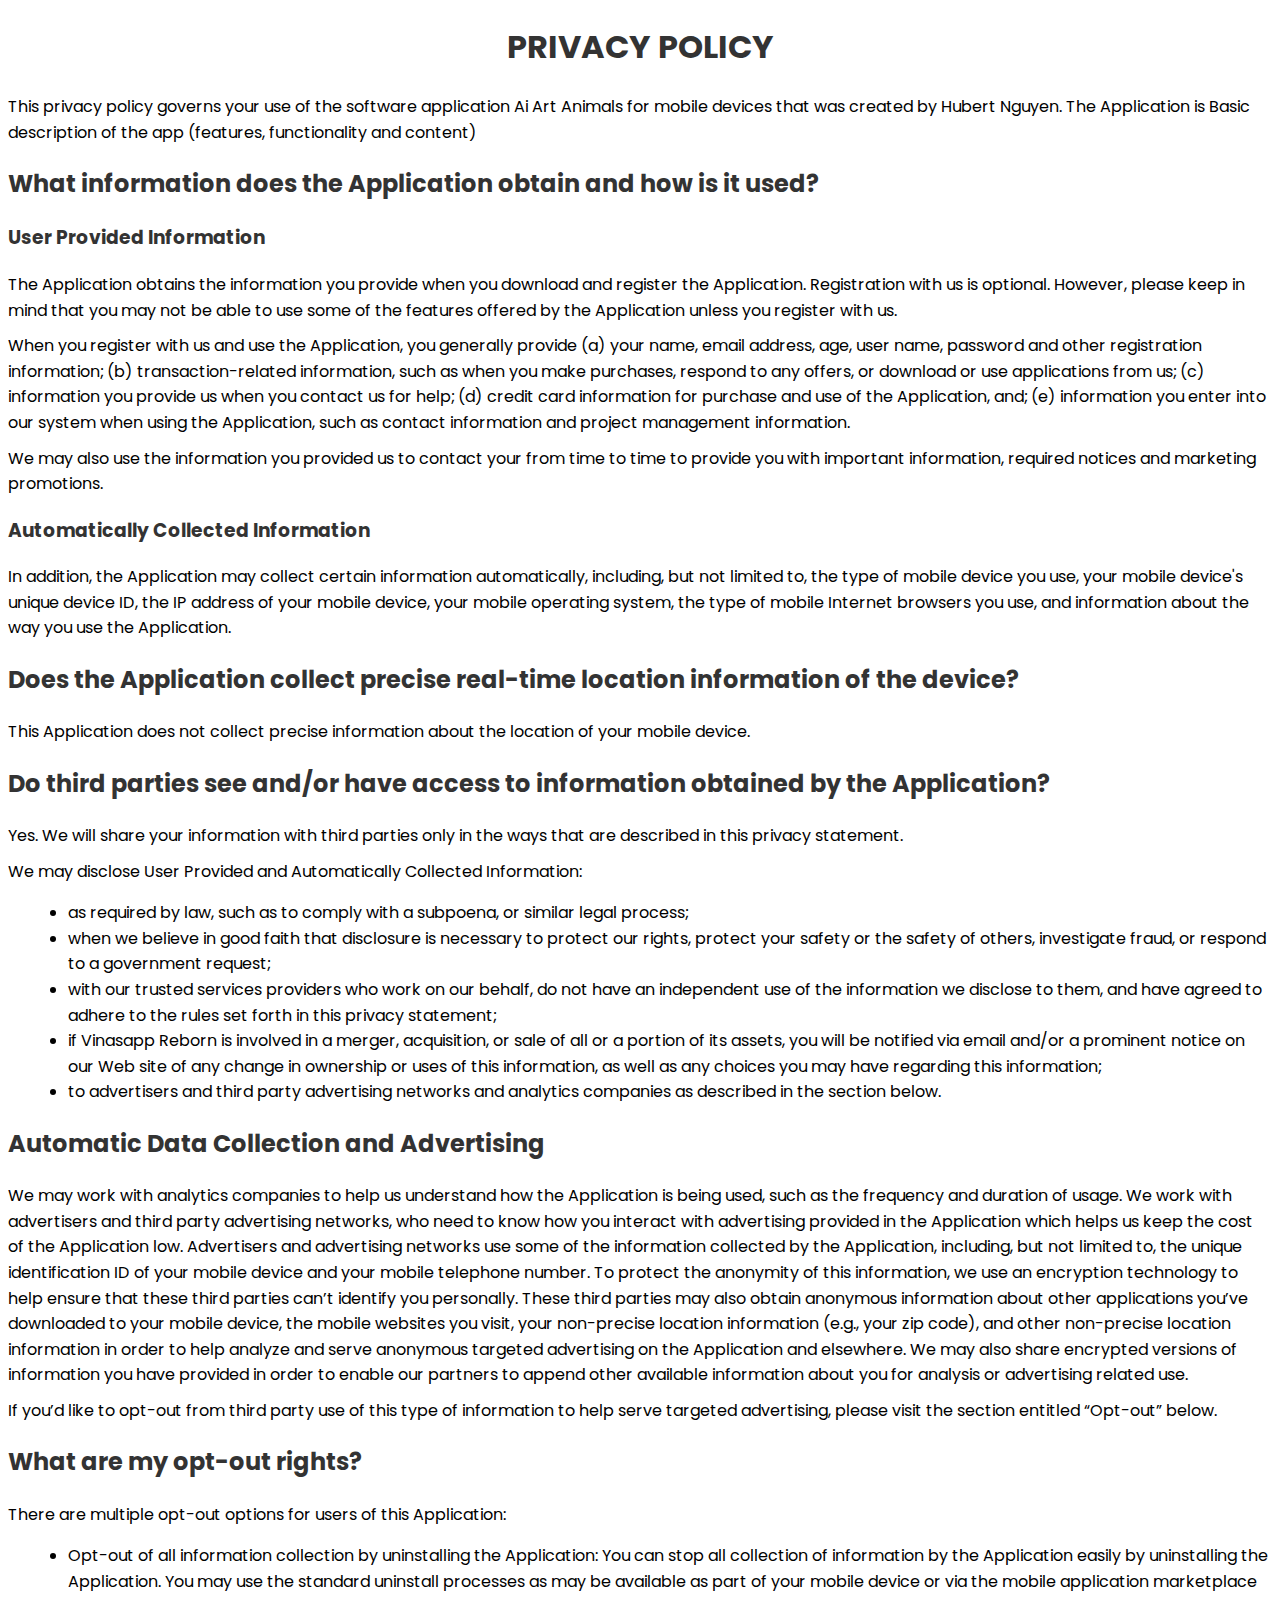
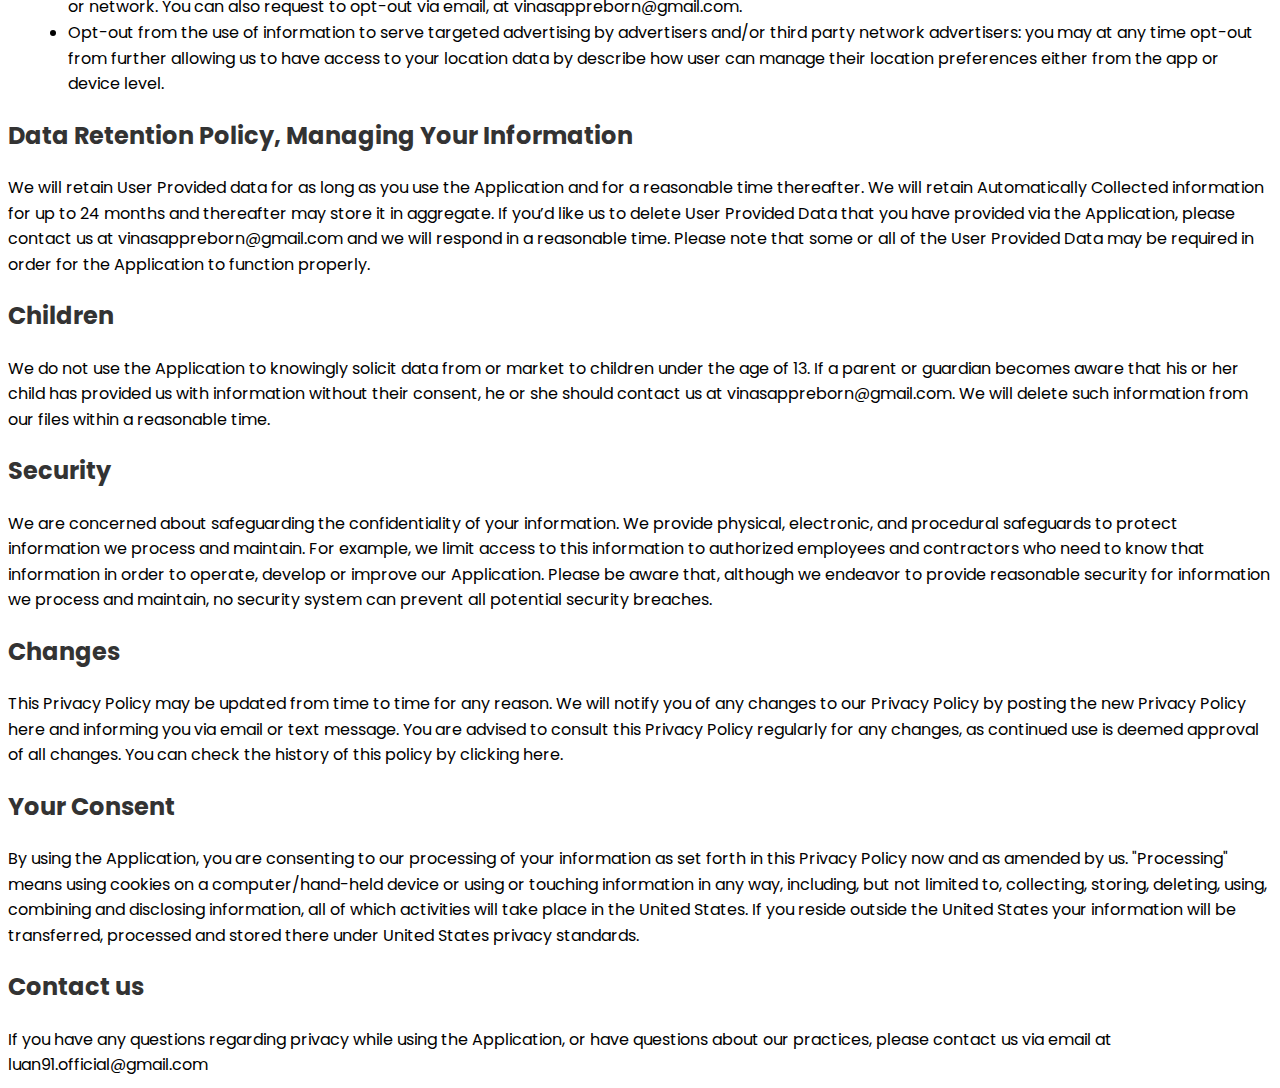
<file: privacy_policy.html>
<!DOCTYPE html>
<html lang="en">

<head>
    <meta charset="UTF-8">
    <meta name="viewport" content="width=device-width, initial-scale=1.0">
    <title>Privacy Policy</title>
    <link href="https://fonts.googleapis.com/css2?family=Poppins:wght@400;600&display=swap" rel="stylesheet">
    <style>
        body {
            font-family: 'Poppins', sans-serif;
            line-height: 1.6;
        }

        h1,
        h2,
        h3 {
            color: #333;
        }

        h1 {
            text-align: center;
        }

        ul {
            list-style-type: disc;
            margin-left: 20px;
        }

        p {
            margin: 10px 0;
        }
    </style>
</head>

<body>
    <h1>PRIVACY POLICY</h1>
    <p>This privacy policy governs your use of the software application Ai Art Animals for mobile devices that was created by
        Hubert Nguyen. The Application is Basic description of the app (features, functionality and content)</p>

    <h2>What information does the Application obtain and how is it used?</h2>
    <h3>User Provided Information</h3>
    <p>The Application obtains the information you provide when you download and register the Application. Registration
        with us is optional. However, please keep in mind that you may not be able to use some of the features offered
        by the Application unless you register with us.</p>
    <p>When you register with us and use the Application, you generally provide (a) your name, email address, age, user
        name, password and other registration information; (b) transaction-related information, such as when you make
        purchases, respond to any offers, or download or use applications from us; (c) information you provide us when
        you contact us for help; (d) credit card information for purchase and use of the Application, and; (e)
        information you enter into our system when using the Application, such as contact information and project
        management information.</p>
    <p>We may also use the information you provided us to contact your from time to time to provide you with important
        information, required notices and marketing promotions.</p>

    <h3>Automatically Collected Information</h3>
    <p>In addition, the Application may collect certain information automatically, including, but not limited to, the
        type of mobile device you use, your mobile device's unique device ID, the IP address of your mobile device, your
        mobile operating system, the type of mobile Internet browsers you use, and information about the way you use the
        Application.</p>

    <h2>Does the Application collect precise real-time location information of the device?</h2>
    <p>This Application does not collect precise information about the location of your mobile device.</p>

    <h2>Do third parties see and/or have access to information obtained by the Application?</h2>
    <p>Yes. We will share your information with third parties only in the ways that are described in this privacy
        statement.</p>
    <p>We may disclose User Provided and Automatically Collected Information:</p>
    <ul>
        <li>as required by law, such as to comply with a subpoena, or similar legal process;</li>
        <li>when we believe in good faith that disclosure is necessary to protect our rights, protect your safety or the
            safety of others, investigate fraud, or respond to a government request;</li>
        <li>with our trusted services providers who work on our behalf, do not have an independent use of the
            information we disclose to them, and have agreed to adhere to the rules set forth in this privacy statement;
        </li>
        <li>if Vinasapp Reborn is involved in a merger, acquisition, or sale of all or a portion of its assets, you will
            be notified via email and/or a prominent notice on our Web site of any change in ownership or uses of this
            information, as well as any choices you may have regarding this information;</li>
        <li>to advertisers and third party advertising networks and analytics companies as described in the section
            below.</li>
    </ul>

    <h2>Automatic Data Collection and Advertising</h2>
    <p>We may work with analytics companies to help us understand how the Application is being used, such as the
        frequency and duration of usage. We work with advertisers and third party advertising networks, who need to know
        how you interact with advertising provided in the Application which helps us keep the cost of the Application
        low. Advertisers and advertising networks use some of the information collected by the Application, including,
        but not limited to, the unique identification ID of your mobile device and your mobile telephone number. To
        protect the anonymity of this information, we use an encryption technology to help ensure that these third
        parties can’t identify you personally. These third parties may also obtain anonymous information about other
        applications you’ve downloaded to your mobile device, the mobile websites you visit, your non-precise location
        information (e.g., your zip code), and other non-precise location information in order to help analyze and serve
        anonymous targeted advertising on the Application and elsewhere. We may also share encrypted versions of
        information you have provided in order to enable our partners to append other available information about you
        for analysis or advertising related use.</p>
    <p>If you’d like to opt-out from third party use of this type of information to help serve targeted advertising,
        please visit the section entitled “Opt-out” below.</p>

    <h2>What are my opt-out rights?</h2>
    <p>There are multiple opt-out options for users of this Application:</p>
    <ul>
        <li>Opt-out of all information collection by uninstalling the Application: You can stop all collection of
            information by the Application easily by uninstalling the Application. You may use the standard uninstall
            processes as may be available as part of your mobile device or via the mobile application marketplace or
            network. You can also request to opt-out via email, at vinasappreborn@gmail.com.</li>
        <li>Opt-out from the use of information to serve targeted advertising by advertisers and/or third party network
            advertisers: you may at any time opt-out from further allowing us to have access to your location data by
            describe how user can manage their location preferences either from the app or device level.</li>
    </ul>

    <h2>Data Retention Policy, Managing Your Information</h2>
    <p>We will retain User Provided data for as long as you use the Application and for a reasonable time thereafter. We
        will retain Automatically Collected information for up to 24 months and thereafter may store it in aggregate. If
        you’d like us to delete User Provided Data that you have provided via the Application, please contact us at
        vinasappreborn@gmail.com and we will respond in a reasonable time. Please note that some or all of the User
        Provided Data may be required in order for the Application to function properly.</p>

    <h2>Children</h2>
    <p>We do not use the Application to knowingly solicit data from or market to children under the age of 13. If a
        parent or guardian becomes aware that his or her child has provided us with information without their consent,
        he or she should contact us at vinasappreborn@gmail.com. We will delete such information from our files within a
        reasonable time.</p>

    <h2>Security</h2>
    <p>We are concerned about safeguarding the confidentiality of your information. We provide physical, electronic, and
        procedural safeguards to protect information we process and maintain. For example, we limit access to this
        information to authorized employees and contractors who need to know that information in order to operate,
        develop or improve our Application. Please be aware that, although we endeavor to provide reasonable security
        for information we process and maintain, no security system can prevent all potential security breaches.</p>

    <h2>Changes</h2>
    <p>This Privacy Policy may be updated from time to time for any reason. We will notify you of any changes to our
        Privacy Policy by posting the new Privacy Policy here and informing you via email or text message. You are
        advised to consult this Privacy Policy regularly for any changes, as continued use is deemed approval of all
        changes. You can check the history of this policy by clicking here.</p>

    <h2>Your Consent</h2>
    <p>By using the Application, you are consenting to our processing of your information as set forth in this Privacy
        Policy now and as amended by us. "Processing" means using cookies on a computer/hand-held device or using or
        touching information in any way, including, but not limited to, collecting, storing, deleting, using, combining
        and disclosing information, all of which activities will take place in the United States. If you reside outside
        the United States your information will be transferred, processed and stored there under United States privacy
        standards.</p>

    <h2>Contact us</h2>
    <p>If you have any questions regarding privacy while using the Application, or have questions about our practices,
        please contact us via email at luan91.official@gmail.com</p>
</body>

</html>
</file>
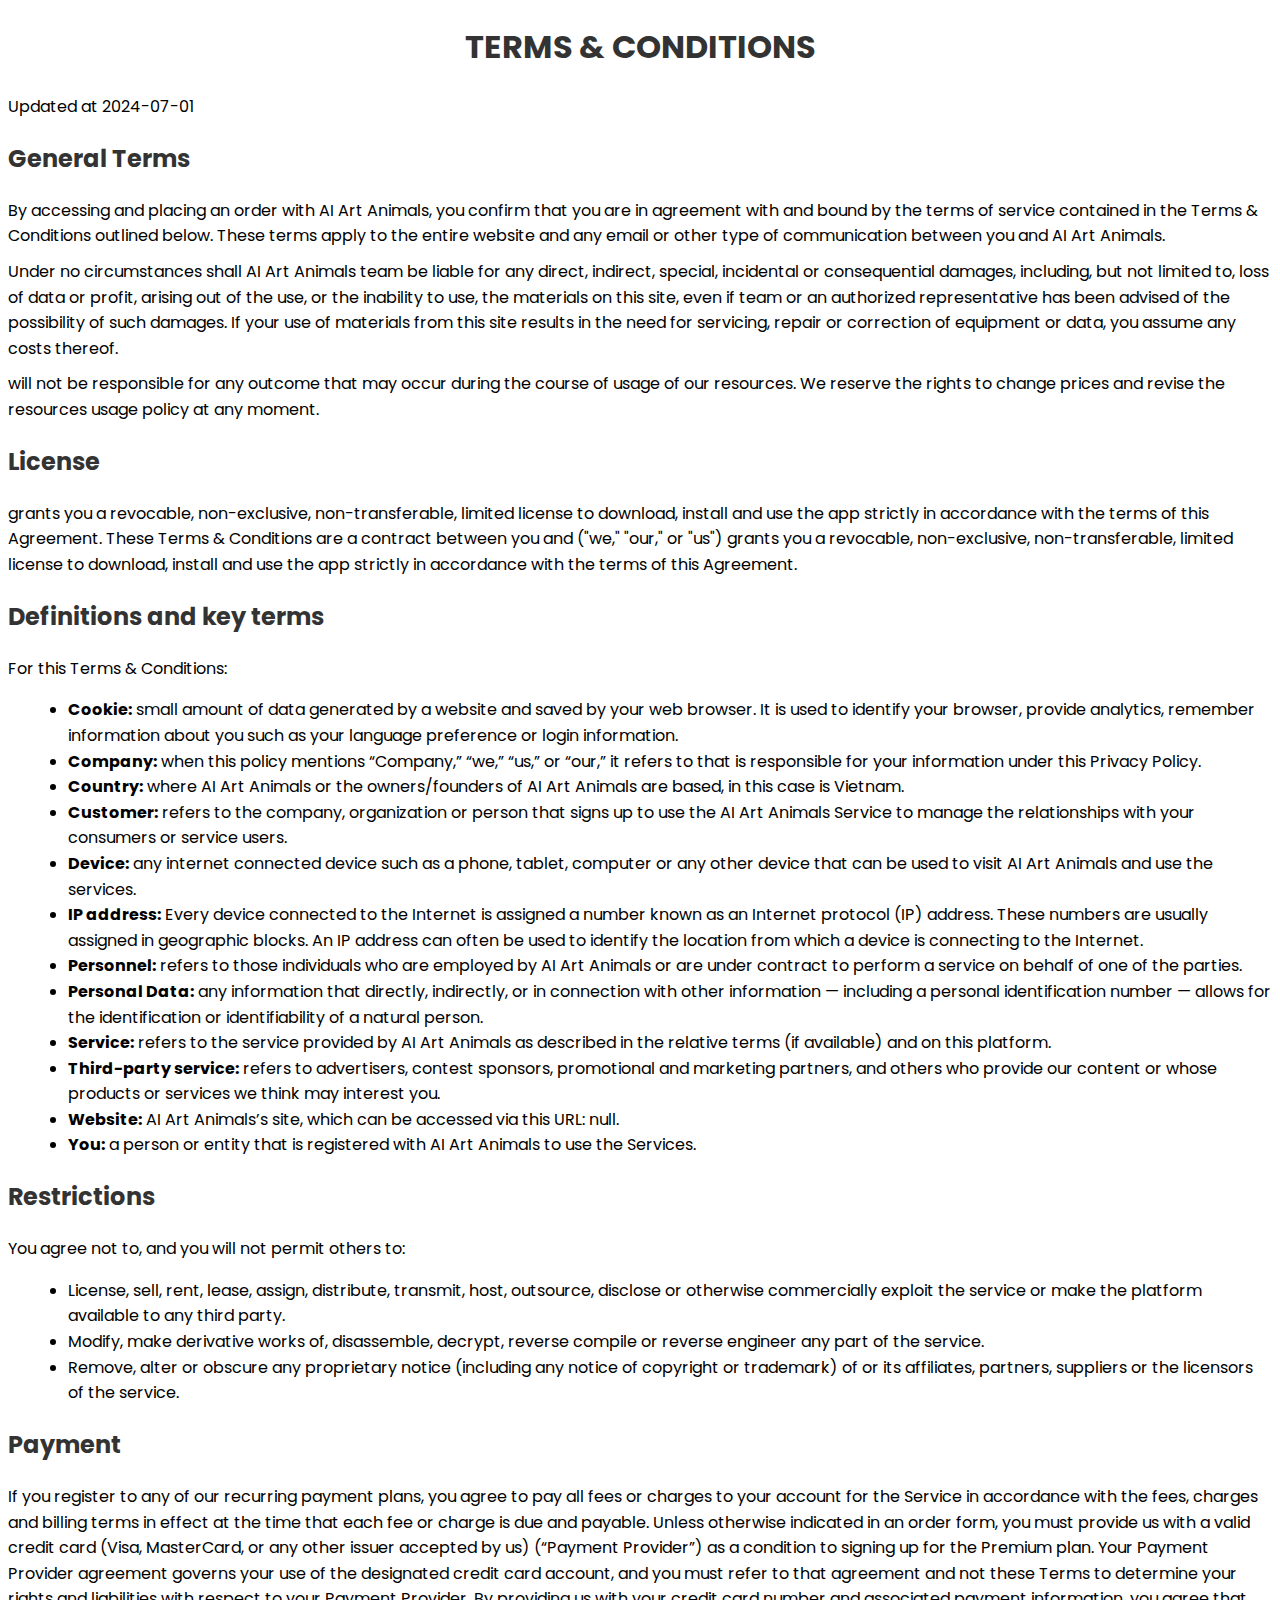
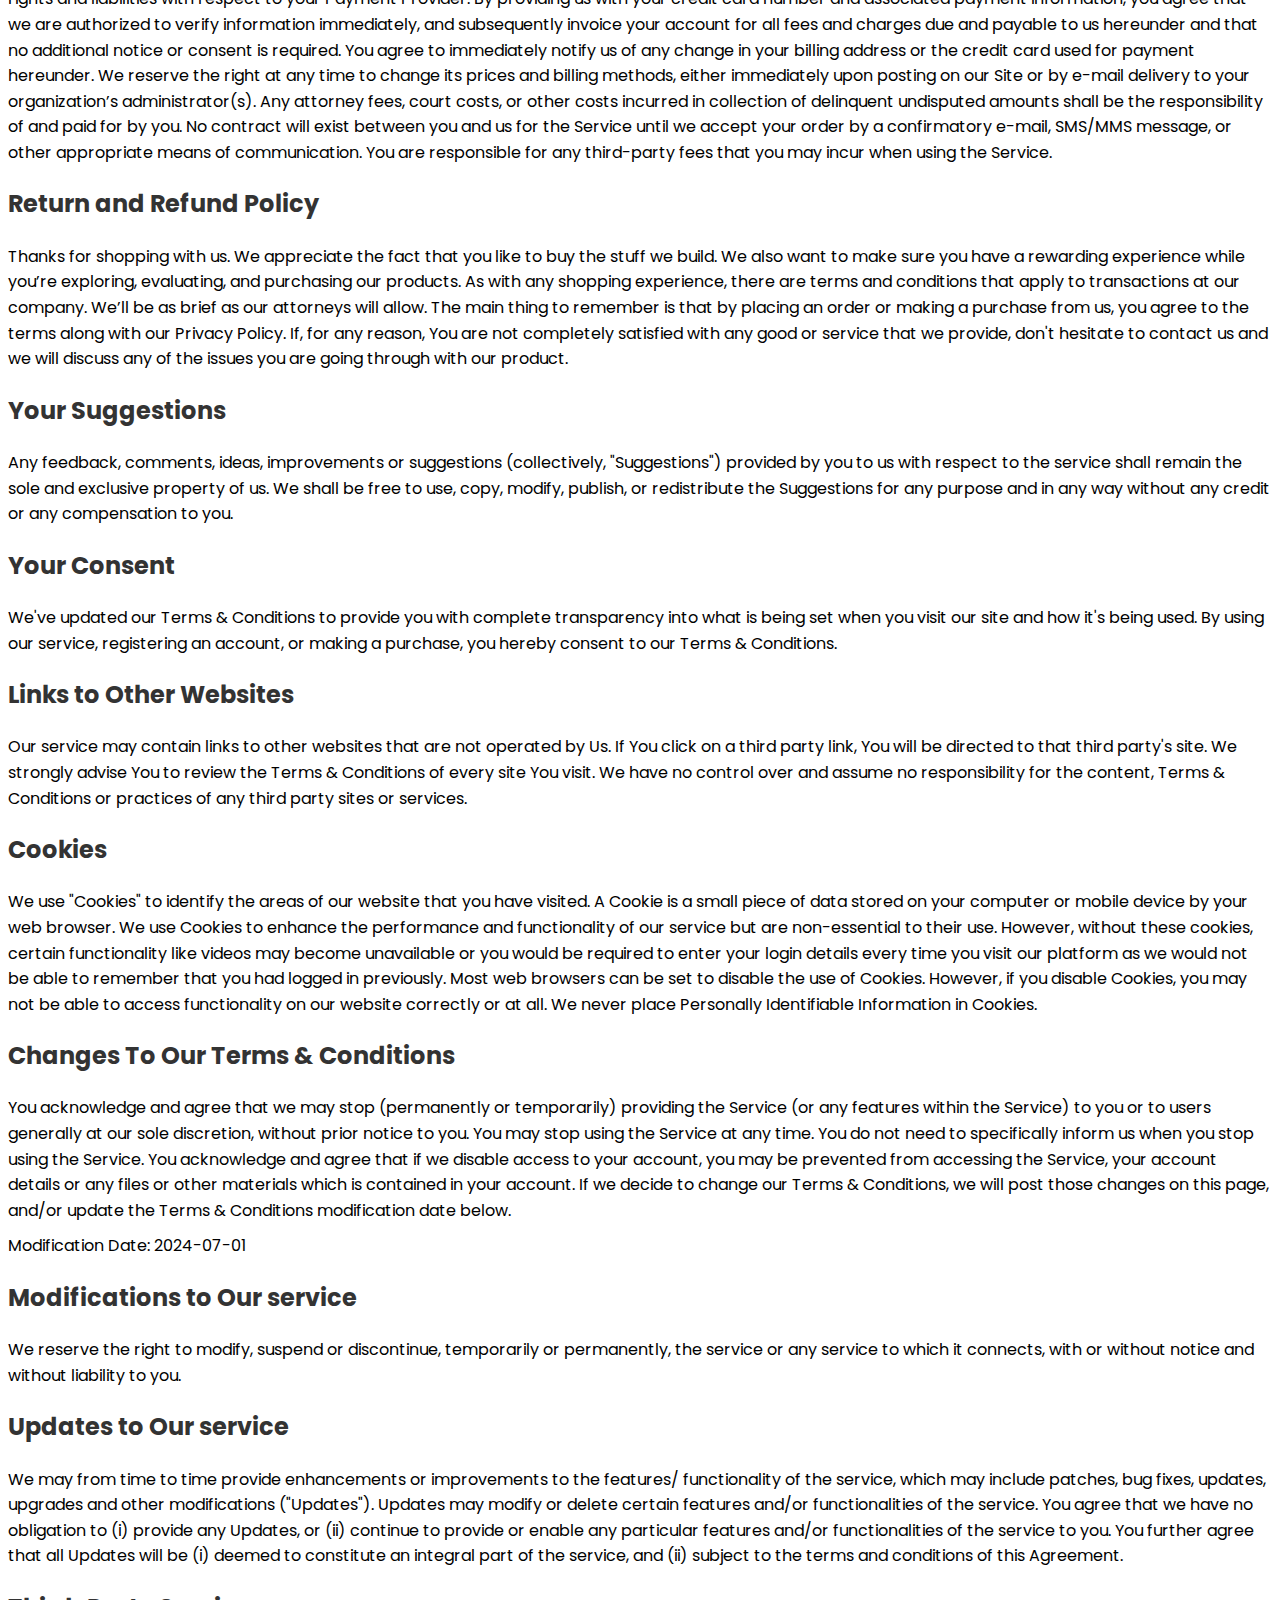
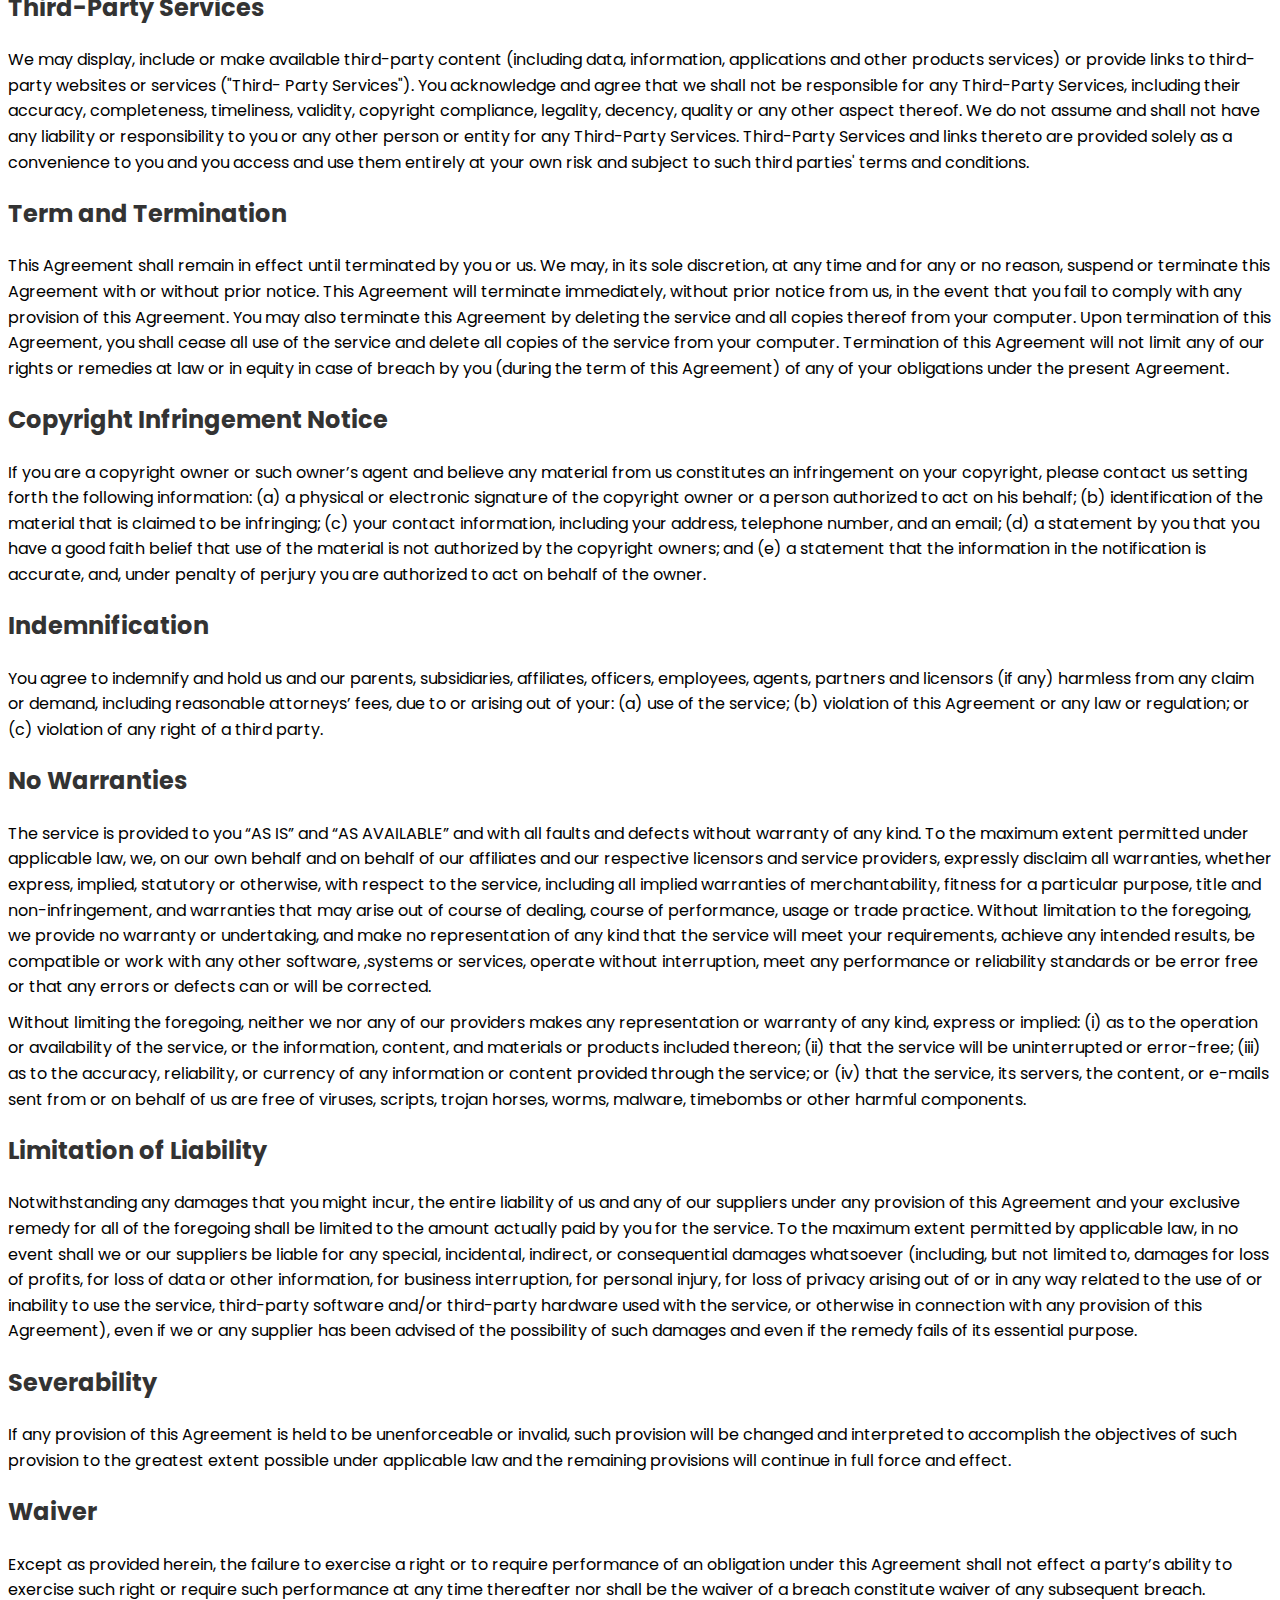
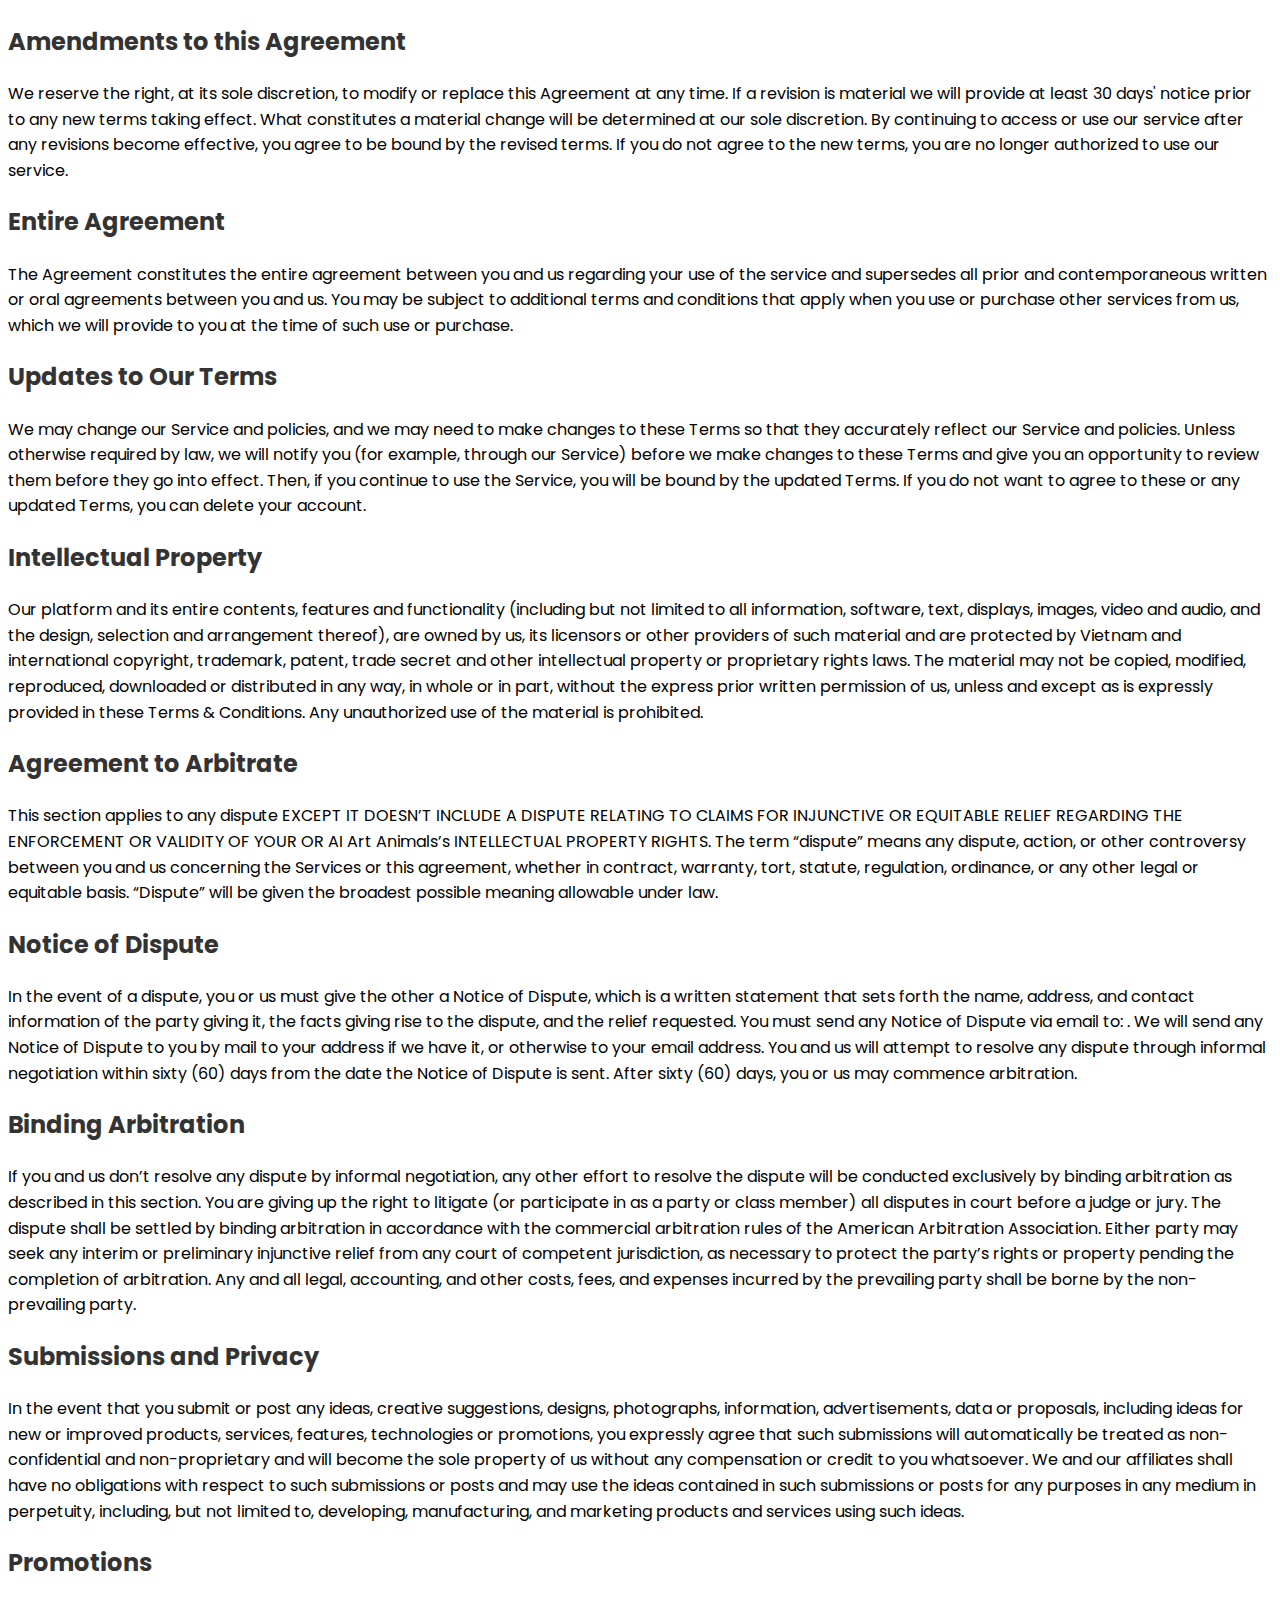
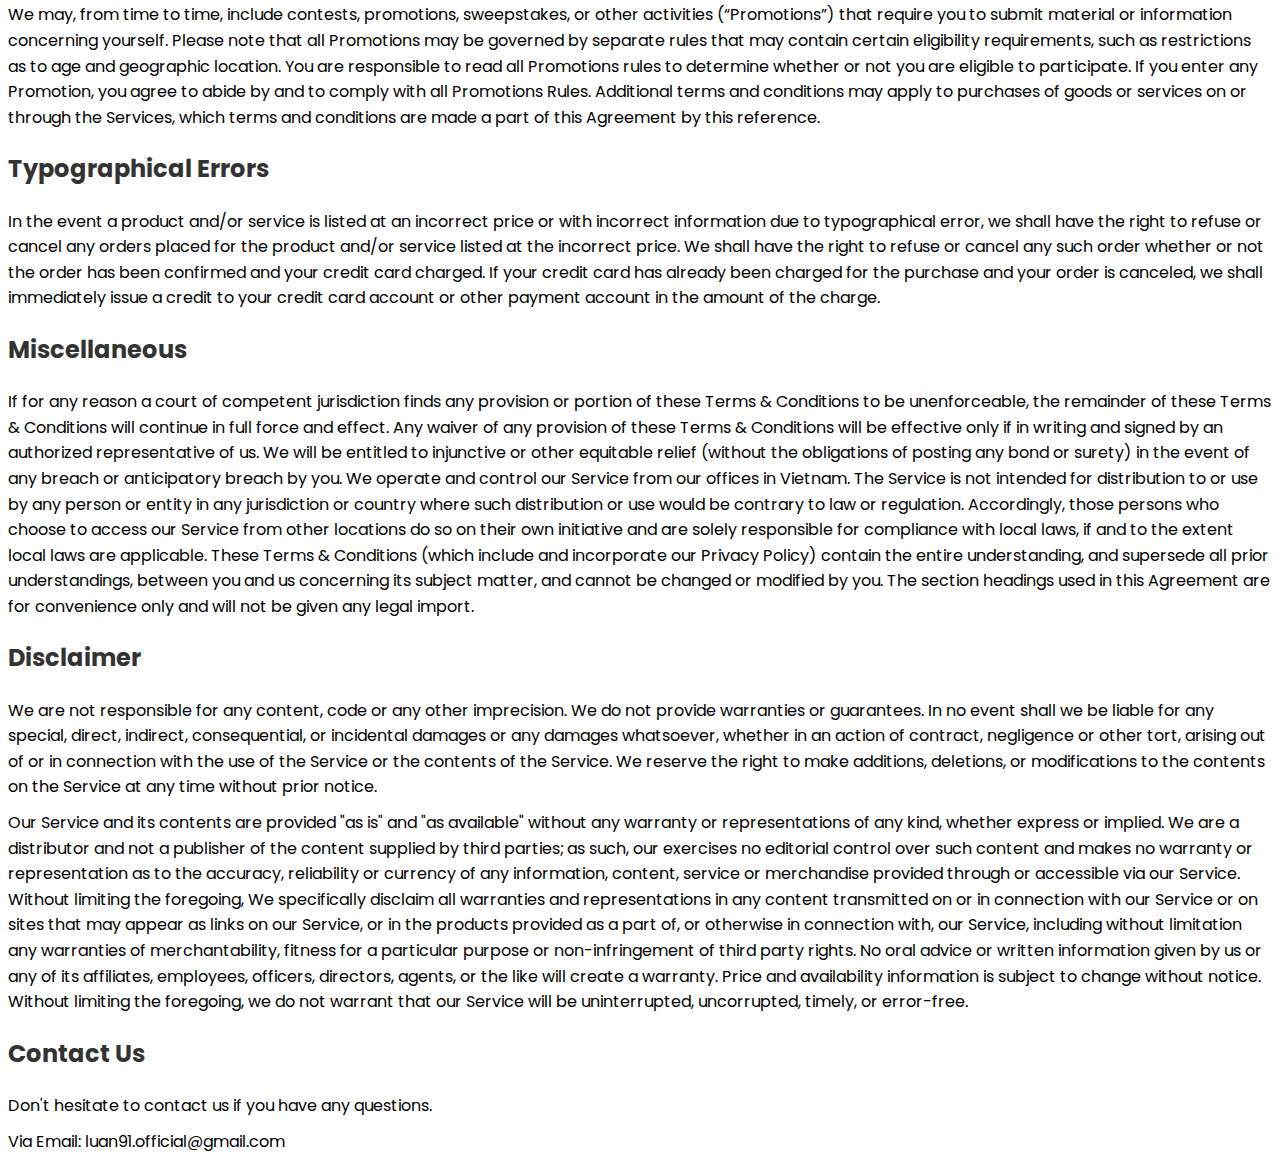
<file: term_of_use.html>
<!DOCTYPE html>
<html lang="en">

<head>
    <meta charset="UTF-8">
    <meta name="viewport" content="width=device-width, initial-scale=1.0">
    <title>Terms & Conditions</title>
    <link href="https://fonts.googleapis.com/css2?family=Poppins:wght@400;600&display=swap" rel="stylesheet">
    <style>
        body {
            font-family: 'Poppins', sans-serif;
            line-height: 1.6;
        }

        h1,
        h2,
        h3 {
            color: #333;
        }

        h1 {
            text-align: center;
        }

        ul {
            list-style-type: disc;
            margin-left: 20px;
        }

        p {
            margin: 10px 0;
        }
    </style>
</head>

<body>
    <h1>TERMS & CONDITIONS</h1>
    <p>Updated at 2024-07-01</p>

    <h2>General Terms</h2>
    <p>By accessing and placing an order with AI Art Animals, you confirm that you are in agreement with and bound by the
        terms of service contained in the Terms & Conditions outlined below. These terms apply to the entire website and
        any email or other type of communication between you and AI Art Animals.</p>
    <p>Under no circumstances shall AI Art Animals team be liable for any direct, indirect, special, incidental or
        consequential damages, including, but not limited to, loss of data or profit, arising out of the use, or the
        inability to use, the materials on this site, even if
        <script>document.write(params["app"])</script> team or an authorized representative has been
        advised of the possibility of such damages. If your use of materials from this site results in the need for
        servicing, repair or correction of equipment or data, you assume any costs thereof.
    </p>
    <p>
        <script>document.write(params["app"])</script> will not be responsible for any outcome that may occur during the
        course of usage of our resources. We
        reserve the rights to change prices and revise the resources usage policy at any moment.
    </p>

    <h2>License</h2>
    <p>
        <script>document.write(params["app"])</script> grants you a revocable, non-exclusive, non-transferable, limited
        license to download, install and use
        the app strictly in accordance with the terms of this Agreement. These Terms & Conditions are a contract between
        you and
        <script>document.write(params["app"])</script> ("we," "our," or "us") grants you a revocable, non-exclusive,
        non-transferable, limited
        license to download, install and use the app strictly in accordance with the terms of this Agreement.
    </p>

    <h2>Definitions and key terms</h2>
    <p>For this Terms & Conditions:</p>
    <ul>
        <li><strong>Cookie:</strong> small amount of data generated by a website and saved by your web browser. It is
            used to identify your browser, provide analytics, remember information about you such as your language
            preference or login information.</li>
        <li><strong>Company:</strong> when this policy mentions “Company,” “we,” “us,” or “our,” it refers to
            <script>document.write(params["app"])</script>
            that is responsible for your information under this Privacy Policy.
        </li>
        <li><strong>Country:</strong> where AI Art Animals or the owners/founders of AI Art Animals are based, in this case is
            Vietnam.</li>
        <li><strong>Customer:</strong> refers to the company, organization or person that signs up to use the AI Art Animals
            Service to manage the relationships with your consumers or service users.</li>
        <li><strong>Device:</strong> any internet connected device such as a phone, tablet, computer or any other device
            that can be used to visit AI Art Animals and use the services.</li>
        <li><strong>IP address:</strong> Every device connected to the Internet is assigned a number known as an
            Internet protocol (IP) address. These numbers are usually assigned in geographic blocks. An IP address can
            often be used to identify the location from which a device is connecting to the Internet.</li>
        <li><strong>Personnel:</strong> refers to those individuals who are employed by AI Art Animals or are under contract
            to perform a service on behalf of one of the parties.</li>
        <li><strong>Personal Data:</strong> any information that directly, indirectly, or in connection with other
            information — including a personal identification number — allows for the identification or identifiability
            of a natural person.</li>
        <li><strong>Service:</strong> refers to the service provided by AI Art Animals as described in the relative terms (if
            available) and on this platform.</li>
        <li><strong>Third-party service:</strong> refers to advertisers, contest sponsors, promotional and marketing
            partners, and others who provide our content or whose products or services we think may interest you.</li>
        <li><strong>Website:</strong> AI Art Animals’s site, which can be accessed via this URL: null.</li>
        <li><strong>You:</strong> a person or entity that is registered with AI Art Animals to use the Services.</li>
    </ul>

    <h2>Restrictions</h2>
    <p>You agree not to, and you will not permit others to:</p>
    <ul>
        <li>License, sell, rent, lease, assign, distribute, transmit, host, outsource, disclose or otherwise
            commercially exploit the service or make the platform available to any third party.</li>
        <li>Modify, make derivative works of, disassemble, decrypt, reverse compile or reverse engineer any part of the
            service.</li>
        <li>Remove, alter or obscure any proprietary notice (including any notice of copyright or trademark) of or its
            affiliates, partners, suppliers or the licensors of the service.</li>
    </ul>

    <h2>Payment</h2>
    <p>If you register to any of our recurring payment plans, you agree to pay all fees or charges to your account for
        the Service in accordance with the fees, charges and billing terms in effect at the time that each fee or charge
        is due and payable. Unless otherwise indicated in an order form, you must provide us with a valid credit card
        (Visa, MasterCard, or any other issuer accepted by us) (“Payment Provider”) as a condition to signing up for the
        Premium plan. Your Payment Provider agreement governs your use of the designated credit card account, and you
        must refer to that agreement and not these Terms to determine your rights and liabilities with respect to your
        Payment Provider. By providing us with your credit card number and associated payment information, you agree
        that we are authorized to verify information immediately, and subsequently invoice your account for all fees and
        charges due and payable to us hereunder and that no additional notice or consent is required. You agree to
        immediately notify us of any change in your billing address or the credit card used for payment hereunder. We
        reserve the right at any time to change its prices and billing methods, either immediately upon posting on our
        Site or by e-mail delivery to your organization’s administrator(s). Any attorney fees, court costs, or other
        costs incurred in collection of delinquent undisputed amounts shall be the responsibility of and paid for by
        you. No contract will exist between you and us for the Service until we accept your order by a confirmatory
        e-mail, SMS/MMS message, or other appropriate means of communication. You are responsible for any third-party
        fees that you may incur when using the Service.</p>

    <h2>Return and Refund Policy</h2>
    <p>Thanks for shopping with us. We appreciate the fact that you like to buy the stuff we build. We also want to make
        sure you have a rewarding experience while you’re exploring, evaluating, and purchasing our products. As with
        any shopping experience, there are terms and conditions that apply to transactions at our company. We’ll be as
        brief as our attorneys will allow. The main thing to remember is that by placing an order or making a purchase
        from us, you agree to the terms along with our Privacy Policy. If, for any reason, You are not completely
        satisfied with any good or service that we provide, don't hesitate to contact us and we will discuss any of the
        issues you are going through with our product.</p>

    <h2>Your Suggestions</h2>
    <p>Any feedback, comments, ideas, improvements or suggestions (collectively, "Suggestions") provided by you to us
        with respect to the service shall remain the sole and exclusive property of us. We shall be free to use, copy,
        modify, publish, or redistribute the Suggestions for any purpose and in any way without any credit or any
        compensation to you.</p>

    <h2>Your Consent</h2>
    <p>We've updated our Terms & Conditions to provide you with complete transparency into what is being set when you
        visit our site and how it's being used. By using our service, registering an account, or making a purchase, you
        hereby consent to our Terms & Conditions.</p>

    <h2>Links to Other Websites</h2>
    <p>Our service may contain links to other websites that are not operated by Us. If You click on a third party link,
        You will be directed to that third party's site. We strongly advise You to review the Terms & Conditions of
        every site You visit. We have no control over and assume no responsibility for the content, Terms & Conditions
        or practices of any third party sites or services.</p>

    <h2>Cookies</h2>
    <p>We use "Cookies" to identify the areas of our website that you have visited. A Cookie is a small piece of data
        stored on your computer or mobile device by your web browser. We use Cookies to enhance the performance and
        functionality of our service but are non-essential to their use. However, without these cookies, certain
        functionality like videos may become unavailable or you would be required to enter your login details every time
        you visit our platform as we would not be able to remember that you had logged in previously. Most web browsers
        can be set to disable the use of Cookies. However, if you disable Cookies, you may not be able to access
        functionality on our website correctly or at all. We never place Personally Identifiable Information in Cookies.
    </p>

    <h2>Changes To Our Terms & Conditions</h2>
    <p>You acknowledge and agree that we may stop (permanently or temporarily) providing the Service (or any features
        within the Service) to you or to users generally at our sole discretion, without prior notice to you. You may
        stop using the Service at any time. You do not need to specifically inform us when you stop using the Service.
        You acknowledge and agree that if we disable access to your account, you may be prevented from accessing the
        Service, your account details or any files or other materials which is contained in your account. If we decide
        to change our Terms & Conditions, we will post those changes on this page, and/or update the Terms & Conditions
        modification date below.</p>
    <p>Modification Date: 2024-07-01</p>

    <h2>Modifications to Our service</h2>
    <p>We reserve the right to modify, suspend or discontinue, temporarily or permanently, the service or any service to
        which it connects, with or without notice and without liability to you.</p>

    <h2>Updates to Our service</h2>
    <p>We may from time to time provide enhancements or improvements to the features/ functionality of the service,
        which may include patches, bug fixes, updates, upgrades and other modifications ("Updates"). Updates may modify
        or delete certain features and/or functionalities of the service. You agree that we have no obligation to (i)
        provide any Updates, or (ii) continue to provide or enable any particular features and/or functionalities of the
        service to you. You further agree that all Updates will be (i) deemed to constitute an integral part of the
        service, and (ii) subject to the terms and conditions of this Agreement.</p>

    <h2>Third-Party Services</h2>
    <p>We may display, include or make available third-party content (including data, information, applications and
        other products services) or provide links to third-party websites or services ("Third- Party Services"). You
        acknowledge and agree that we shall not be responsible for any Third-Party Services, including their accuracy,
        completeness, timeliness, validity, copyright compliance, legality, decency, quality or any other aspect
        thereof. We do not assume and shall not have any liability or responsibility to you or any other person or
        entity for any Third-Party Services. Third-Party Services and links thereto are provided solely as a convenience
        to you and you access and use them entirely at your own risk and subject to such third parties' terms and
        conditions.</p>

    <h2>Term and Termination</h2>
    <p>This Agreement shall remain in effect until terminated by you or us. We may, in its sole discretion, at any time
        and for any or no reason, suspend or terminate this Agreement with or without prior notice. This Agreement will
        terminate immediately, without prior notice from us, in the event that you fail to comply with any provision of
        this Agreement. You may also terminate this Agreement by deleting the service and all copies thereof from your
        computer. Upon termination of this Agreement, you shall cease all use of the service and delete all copies of
        the service from your computer. Termination of this Agreement will not limit any of our rights or remedies at
        law or in equity in case of breach by you (during the term of this Agreement) of any of your obligations under
        the present Agreement.</p>

    <h2>Copyright Infringement Notice</h2>
    <p>If you are a copyright owner or such owner’s agent and believe any material from us constitutes an infringement
        on your copyright, please contact us setting forth the following information: (a) a physical or electronic
        signature of the copyright owner or a person authorized to act on his behalf; (b) identification of the material
        that is claimed to be infringing; (c) your contact information, including your address, telephone number, and an
        email; (d) a statement by you that you have a good faith belief that use of the material is not authorized by
        the copyright owners; and (e) a statement that the information in the notification is accurate, and, under
        penalty of perjury you are authorized to act on behalf of the owner.</p>

    <h2>Indemnification</h2>
    <p>You agree to indemnify and hold us and our parents, subsidiaries, affiliates, officers, employees, agents,
        partners and licensors (if any) harmless from any claim or demand, including reasonable attorneys’ fees, due to
        or arising out of your: (a) use of the service; (b) violation of this Agreement or any law or regulation; or (c)
        violation of any right of a third party.</p>

    <h2>No Warranties</h2>
    <p>The service is provided to you “AS IS” and “AS AVAILABLE” and with all faults and defects without warranty of any
        kind. To the maximum extent permitted under applicable law, we, on our own behalf and on behalf of our
        affiliates and our respective licensors and service providers, expressly disclaim all warranties, whether
        express, implied, statutory or otherwise, with respect to the service, including all implied warranties of
        merchantability, fitness for a particular purpose, title and non-infringement, and warranties that may arise out
        of course of dealing, course of performance, usage or trade practice. Without limitation to the foregoing, we
        provide no warranty or undertaking, and make no representation of any kind that the service will meet your
        requirements, achieve any intended results, be compatible or work with any other software, ,systems or services,
        operate without interruption, meet any performance or reliability standards or be error free or that any errors
        or defects can or will be corrected.</p>
    <p>Without limiting the foregoing, neither we nor any of our providers makes any representation or warranty of any
        kind, express or implied: (i) as to the operation or availability of the service, or the information, content,
        and materials or products included thereon; (ii) that the service will be uninterrupted or error-free; (iii) as
        to the accuracy, reliability, or currency of any information or content provided through the service; or (iv)
        that the service, its servers, the content, or e-mails sent from or on behalf of us are free of viruses,
        scripts, trojan horses, worms, malware, timebombs or other harmful components.</p>

    <h2>Limitation of Liability</h2>
    <p>Notwithstanding any damages that you might incur, the entire liability of us and any of our suppliers under any
        provision of this Agreement and your exclusive remedy for all of the foregoing shall be limited to the amount
        actually paid by you for the service. To the maximum extent permitted by applicable law, in no event shall we or
        our suppliers be liable for any special, incidental, indirect, or consequential damages whatsoever (including,
        but not limited to, damages for loss of profits, for loss of data or other information, for business
        interruption, for personal injury, for loss of privacy arising out of or in any way related to the use of or
        inability to use the service, third-party software and/or third-party hardware used with the service, or
        otherwise in connection with any provision of this Agreement), even if we or any supplier has been advised of
        the possibility of such damages and even if the remedy fails of its essential purpose.</p>

    <h2>Severability</h2>
    <p>If any provision of this Agreement is held to be unenforceable or invalid, such provision will be changed and
        interpreted to accomplish the objectives of such provision to the greatest extent possible under applicable law
        and the remaining provisions will continue in full force and effect.</p>

    <h2>Waiver</h2>
    <p>Except as provided herein, the failure to exercise a right or to require performance of an obligation under this
        Agreement shall not effect a party’s ability to exercise such right or require such performance at any time
        thereafter nor shall be the waiver of a breach constitute waiver of any subsequent breach.</p>

    <h2>Amendments to this Agreement</h2>
    <p>We reserve the right, at its sole discretion, to modify or replace this Agreement at any time. If a revision is
        material we will provide at least 30 days' notice prior to any new terms taking effect. What constitutes a
        material change will be determined at our sole discretion. By continuing to access or use our service after any
        revisions become effective, you agree to be bound by the revised terms. If you do not agree to the new terms,
        you are no longer authorized to use our service.</p>

    <h2>Entire Agreement</h2>
    <p>The Agreement constitutes the entire agreement between you and us regarding your use of the service and
        supersedes all prior and contemporaneous written or oral agreements between you and us. You may be subject to
        additional terms and conditions that apply when you use or purchase other services from us, which we will
        provide to you at the time of such use or purchase.</p>

    <h2>Updates to Our Terms</h2>
    <p>We may change our Service and policies, and we may need to make changes to these Terms so that they accurately
        reflect our Service and policies. Unless otherwise required by law, we will notify you (for example, through our
        Service) before we make changes to these Terms and give you an opportunity to review them before they go into
        effect. Then, if you continue to use the Service, you will be bound by the updated Terms. If you do not want to
        agree to these or any updated Terms, you can delete your account.</p>

    <h2>Intellectual Property</h2>
    <p>Our platform and its entire contents, features and functionality (including but not limited to all information,
        software, text, displays, images, video and audio, and the design, selection and arrangement thereof), are owned
        by us, its licensors or other providers of such material and are protected by Vietnam and international
        copyright, trademark, patent, trade secret and other intellectual property or proprietary rights laws. The
        material may not be copied, modified, reproduced, downloaded or distributed in any way, in whole or in part,
        without the express prior written permission of us, unless and except as is expressly provided in these Terms &
        Conditions. Any unauthorized use of the material is prohibited.</p>

    <h2>Agreement to Arbitrate</h2>
    <p>This section applies to any dispute EXCEPT IT DOESN’T INCLUDE A DISPUTE RELATING TO CLAIMS FOR INJUNCTIVE OR
        EQUITABLE RELIEF REGARDING THE ENFORCEMENT OR VALIDITY OF YOUR OR AI Art Animals’s INTELLECTUAL PROPERTY RIGHTS. The
        term “dispute” means any dispute, action, or other controversy between you and us concerning the Services or
        this agreement, whether in contract, warranty, tort, statute, regulation, ordinance, or any other legal or
        equitable basis. “Dispute” will be given the broadest possible meaning allowable under law.</p>

    <h2>Notice of Dispute</h2>
    <p>In the event of a dispute, you or us must give the other a Notice of Dispute, which is a written statement that
        sets forth the name, address, and contact information of the party giving it, the facts giving rise to the
        dispute, and the relief requested. You must send any Notice of Dispute via email to: . We will send any Notice
        of Dispute to you by mail to your address if we have it, or otherwise to your email address. You and us will
        attempt to resolve any dispute through informal negotiation within sixty (60) days from the date the Notice of
        Dispute is sent. After sixty (60) days, you or us may commence arbitration.</p>

    <h2>Binding Arbitration</h2>
    <p>If you and us don’t resolve any dispute by informal negotiation, any other effort to resolve the dispute will be
        conducted exclusively by binding arbitration as described in this section. You are giving up the right to
        litigate (or participate in as a party or class member) all disputes in court before a judge or jury. The
        dispute shall be settled by binding arbitration in accordance with the commercial arbitration rules of the
        American Arbitration Association. Either party may seek any interim or preliminary injunctive relief from any
        court of competent jurisdiction, as necessary to protect the party’s rights or property pending the completion
        of arbitration. Any and all legal, accounting, and other costs, fees, and expenses incurred by the prevailing
        party shall be borne by the non-prevailing party.</p>

    <h2>Submissions and Privacy</h2>
    <p>In the event that you submit or post any ideas, creative suggestions, designs, photographs, information,
        advertisements, data or proposals, including ideas for new or improved products, services, features,
        technologies or promotions, you expressly agree that such submissions will automatically be treated as
        non-confidential and non-proprietary and will become the sole property of us without any compensation or credit
        to you whatsoever. We and our affiliates shall have no obligations with respect to such submissions or posts and
        may use the ideas contained in such submissions or posts for any purposes in any medium in perpetuity,
        including, but not limited to, developing, manufacturing, and marketing products and services using such ideas.
    </p>

    <h2>Promotions</h2>
    <p>We may, from time to time, include contests, promotions, sweepstakes, or other activities (“Promotions”) that
        require you to submit material or information concerning yourself. Please note that all Promotions may be
        governed by separate rules that may contain certain eligibility requirements, such as restrictions as to age and
        geographic location. You are responsible to read all Promotions rules to determine whether or not you are
        eligible to participate. If you enter any Promotion, you agree to abide by and to comply with all Promotions
        Rules. Additional terms and conditions may apply to purchases of goods or services on or through the Services,
        which terms and conditions are made a part of this Agreement by this reference.</p>

    <h2>Typographical Errors</h2>
    <p>In the event a product and/or service is listed at an incorrect price or with incorrect information due to
        typographical error, we shall have the right to refuse or cancel any orders placed for the product and/or
        service listed at the incorrect price. We shall have the right to refuse or cancel any such order whether or not
        the order has been confirmed and your credit card charged. If your credit card has already been charged for the
        purchase and your order is canceled, we shall immediately issue a credit to your credit card account or other
        payment account in the amount of the charge.</p>

    <h2>Miscellaneous</h2>
    <p>If for any reason a court of competent jurisdiction finds any provision or portion of these Terms & Conditions to
        be unenforceable, the remainder of these Terms & Conditions will continue in full force and effect. Any waiver
        of any provision of these Terms & Conditions will be effective only if in writing and signed by an authorized
        representative of us. We will be entitled to injunctive or other equitable relief (without the obligations of
        posting any bond or surety) in the event of any breach or anticipatory breach by you. We operate and control our
        Service from our offices in Vietnam. The Service is not intended for distribution to or use by any person or
        entity in any jurisdiction or country where such distribution or use would be contrary to law or regulation.
        Accordingly, those persons who choose to access our Service from other locations do so on their own initiative
        and are solely responsible for compliance with local laws, if and to the extent local laws are applicable. These
        Terms & Conditions (which include and incorporate our Privacy Policy) contain the entire understanding, and
        supersede all prior understandings, between you and us concerning its subject matter, and cannot be changed or
        modified by you. The section headings used in this Agreement are for convenience only and will not be given any
        legal import.</p>

    <h2>Disclaimer</h2>
    <p>We are not responsible for any content, code or any other imprecision. We do not provide warranties or
        guarantees. In no event shall we be liable for any special, direct, indirect, consequential, or incidental
        damages or any damages whatsoever, whether in an action of contract, negligence or other tort, arising out of or
        in connection with the use of the Service or the contents of the Service. We reserve the right to make
        additions, deletions, or modifications to the contents on the Service at any time without prior notice.</p>

    <p>Our Service and its contents are provided "as is" and "as available" without any warranty or representations of
        any kind, whether express or implied. We are a distributor and not a publisher of the content supplied by third
        parties; as such, our exercises no editorial control over such content and makes no warranty or representation
        as to the accuracy, reliability or currency of any information, content, service or merchandise provided through
        or accessible via our Service. Without limiting the foregoing, We specifically disclaim all warranties and
        representations in any content transmitted on or in connection with our Service or on sites that may appear as
        links on our Service, or in the products provided as a part of, or otherwise in connection with, our Service,
        including without limitation any warranties of merchantability, fitness for a particular purpose or
        non-infringement of third party rights. No oral advice or written information given by us or any of its
        affiliates, employees, officers, directors, agents, or the like will create a warranty. Price and availability
        information is subject to change without notice. Without limiting the foregoing, we do not warrant that our
        Service will be uninterrupted, uncorrupted, timely, or error-free.</p>

    <h2>Contact Us</h2>
    <p>Don't hesitate to contact us if you have any questions.</p>
    <p>Via Email: luan91.official@gmail.com</p>
</body>

</html>
</file>
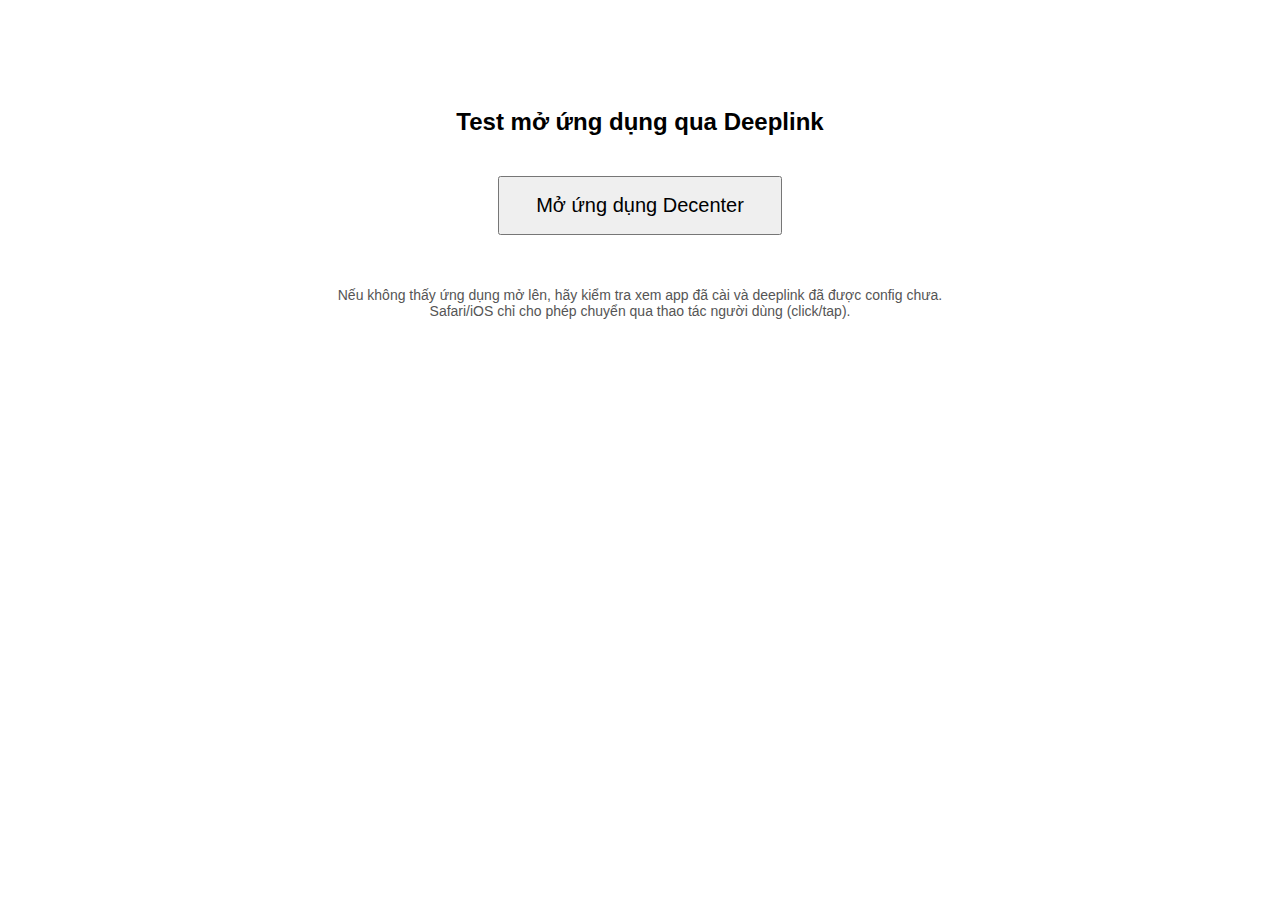
<file: test_deeplink.html>
<!DOCTYPE html>
<html lang="vi">
<head>
  <meta charset="UTF-8">
  <meta name="viewport" content="width=device-width, initial-scale=1.0">
  <title>Test Deeplink mở app</title>
  <style>
    body { font-family: Arial, sans-serif; text-align: center; padding-top: 80px; }
    button { font-size: 20px; padding: 16px 36px; margin: 20px; cursor: pointer; }
    .note { font-size: 14px; color: #555; margin-top: 32px; }
  </style>
</head>
<body>
  <h2>Test mở ứng dụng qua Deeplink</h2>
  <button id="openAppBtn">Mở ứng dụng Decenter</button>
  <div class="note">
    Nếu không thấy ứng dụng mở lên, hãy kiểm tra xem app đã cài và deeplink đã được config chưa.<br>
    Safari/iOS chỉ cho phép chuyển qua thao tác người dùng (click/tap).
  </div>

  <script>
    document.getElementById('openAppBtn').onclick = function() {
      // Thay đổi tham số bên dưới cho phù hợp
      const id = '12345';
      const username = 'testuser';
      const hash = 'samplehash123';
      const deepLink = `decenter://telegram-auth?id=${encodeURIComponent(id)}&username=${encodeURIComponent(username)}&hash=${encodeURIComponent(hash)}`;

      // Chuyển hướng tới deeplink (thông qua click, Safari/iOS sẽ cho phép)
      window.location.href = deepLink;
    }
  </script>
</body>
</html>
</file>
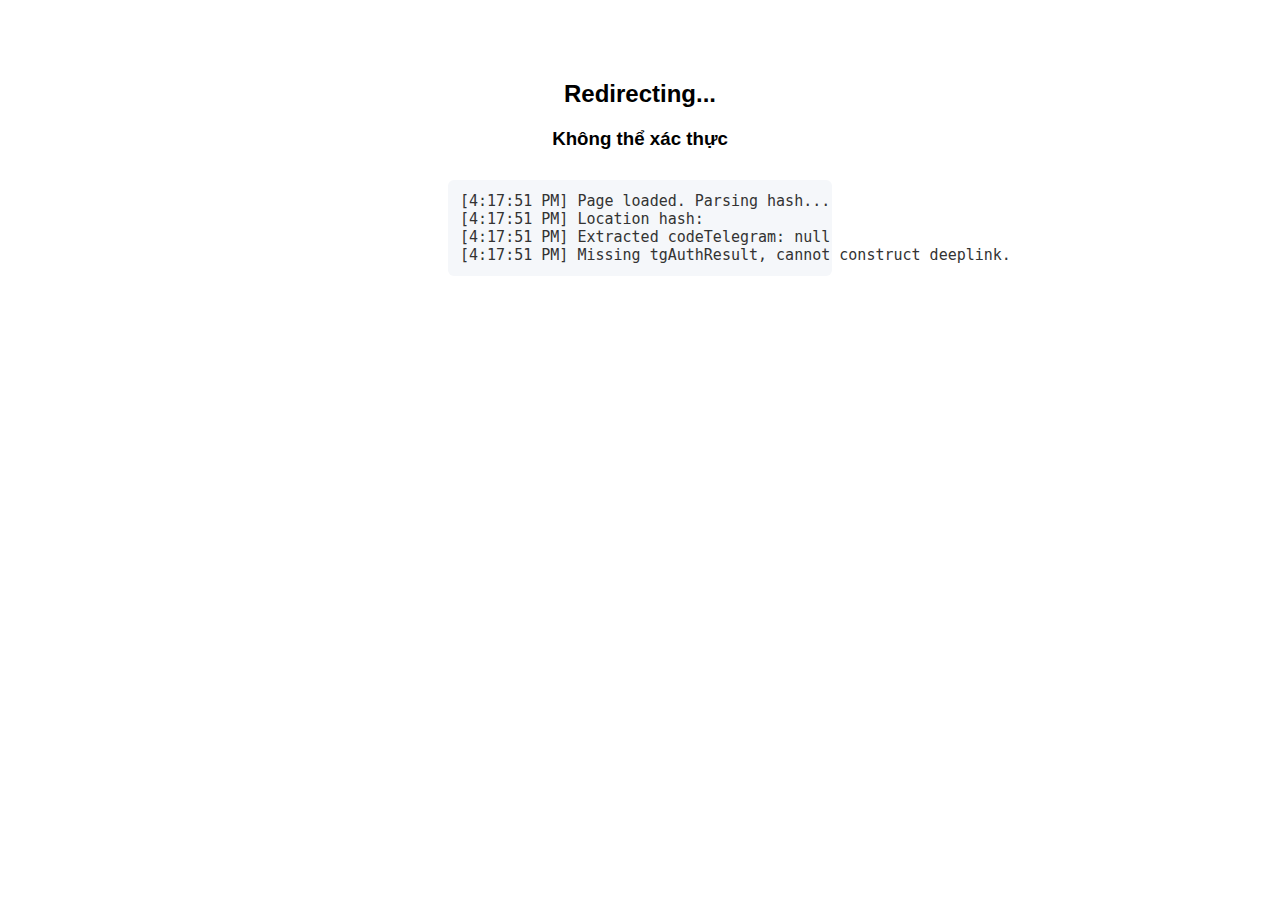
<file: test_hihi.html>
<!DOCTYPE html>
<html lang="en">
<head>
  <meta charset="UTF-8">
  <title>Telegram Auth Redirect</title>
  <style>
    body { font-family: Arial, sans-serif; text-align: center; margin-top: 80px; }
    button {
      font-size: 20px;
      padding: 14px 36px;
      border-radius: 6px;
      background: #3390ec;
      color: #fff;
      border: none;
      cursor: pointer;
      margin-top: 24px;
      box-shadow: 0 2px 8px #c2d9ee33;
      transition: background 0.2s;
    }
    button:hover {
      background: #176fc2;
    }
    pre {
      background: #f5f7fa;
      border-radius: 6px;
      padding: 12px;
      margin-top: 30px;
      color: #333;
      font-size: 15px;
      text-align: left;
      width: 360px;
      margin-left: auto;
      margin-right: auto;
      word-break: break-all;
    }
  </style>
</head>
<body>
  <h2>Redirecting...</h2>
  <div id="main"></div>
  <pre id="log"></pre>
  <script>
    function log(msg) {
      const logBox = document.getElementById('log');
      logBox.textContent += `[${new Date().toLocaleTimeString()}] ${msg}\n`;
    }

    log('Page loaded. Parsing hash...');
    const hash = window.location.hash;
    log(`Location hash: ${hash}`);

    const params = new URLSearchParams(hash.slice(1));
    const codeTelegram = params.get('tgAuthResult');
    log(`Extracted codeTelegram: ${codeTelegram}`);

    const main = document.getElementById('main');

    if (codeTelegram) {
      main.innerHTML = `
        <p>Đã xác thực, nhấn nút bên dưới để trở về ứng dụng:</p>
        <button id="backToAppBtn">Back to App</button>
      `;
      const deepLink = `decenter://telegram-auth?codeTelegram=${encodeURIComponent(codeTelegram)}`;
      log(`Prepared deeplink: ${deepLink}`);

      document.getElementById('backToAppBtn').onclick = function() {
        log('Back to App button clicked. Redirecting to deeplink...');
        window.location.href = deepLink;
      }
    } else {
      main.innerHTML = '<h3>Không thể xác thực</h3>';
      log('Missing tgAuthResult, cannot construct deeplink.');
    }
  </script>
</body>
</html>
</file>
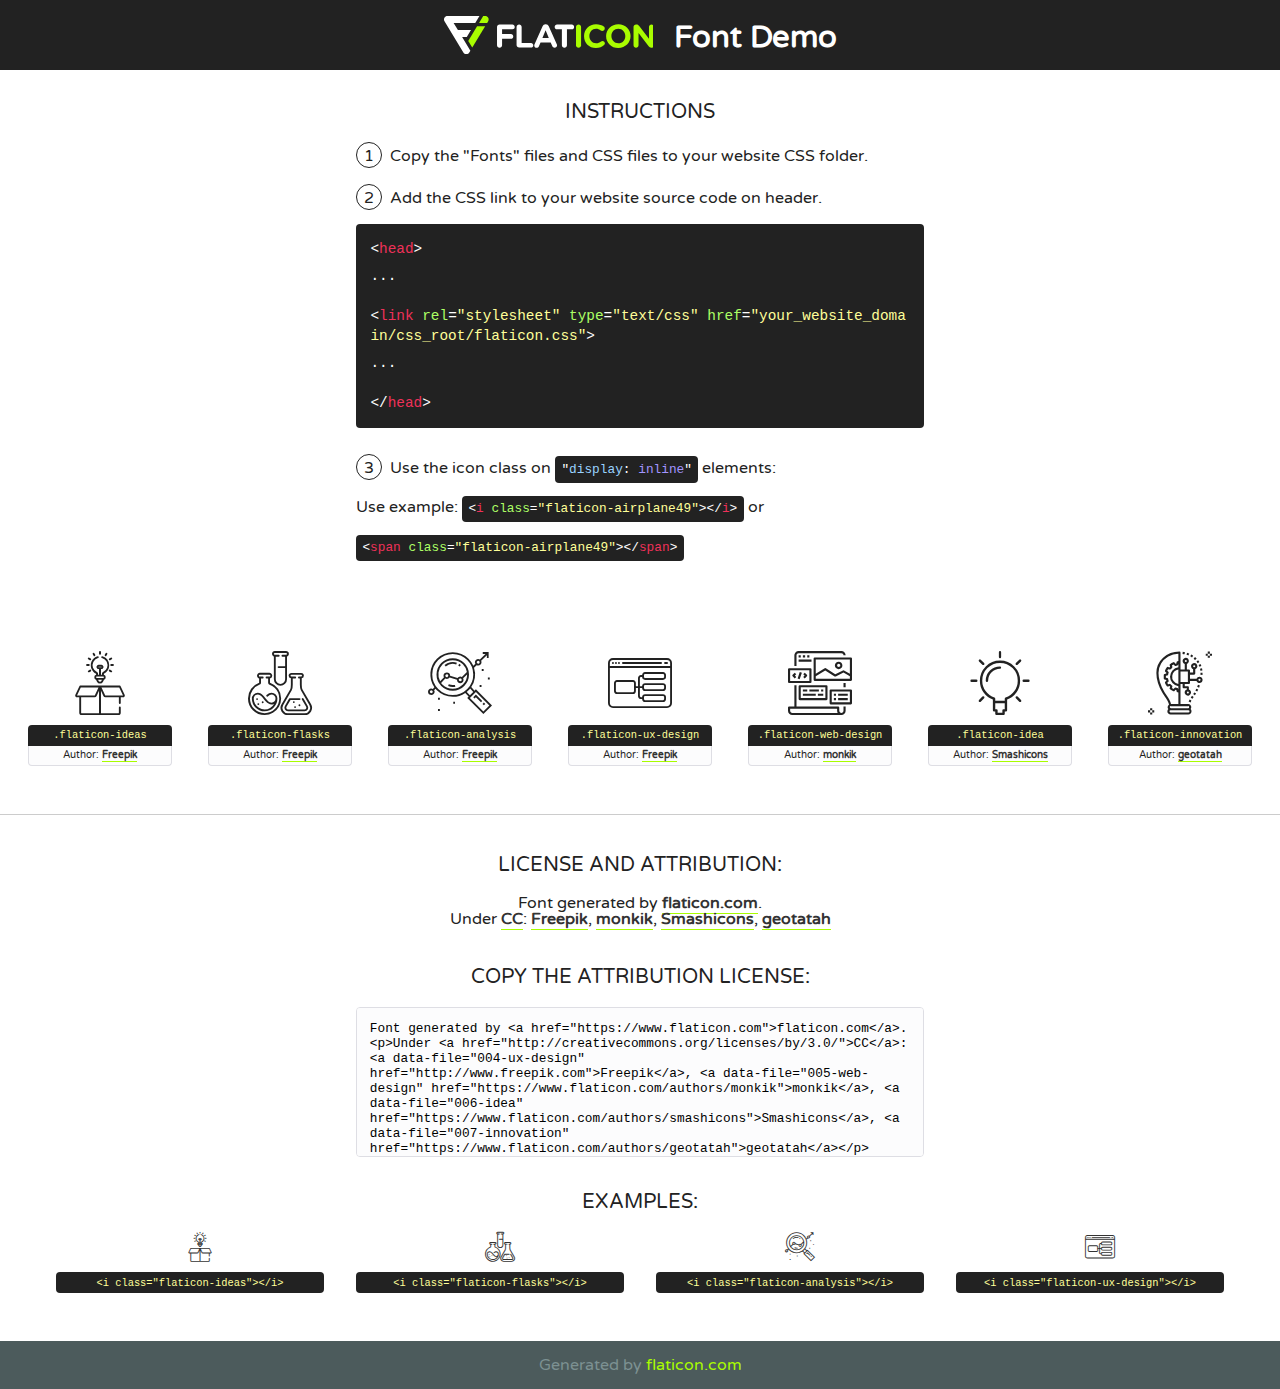
<file: fonts/flaticon/font/flaticon.html>
<!DOCTYPE html>
<!--
  Flaticon icon font: Flaticon
  Creation date: 20/03/2019 02:18
-->
<html>
<!DOCTYPE html>
<html>

<head>
    <title>Flaticon WebFont</title>
    <link href="http://fonts.googleapis.com/css?family=Varela+Round" rel="stylesheet" type="text/css" />
    <link rel="stylesheet" type="text/css" href="flaticon.css">
    <meta charset="UTF-8">
    <style>
    html, body, div, span, applet, object, iframe,
    h1, h2, h3, h4, h5, h6, p, blockquote, pre,
    a, abbr, acronym, address, big, cite, code,
    del, dfn, em, img, ins, kbd, q, s, samp,
    small, strike, strong, sub, sup, tt, var,
    b, u, i, center,
    dl, dt, dd, ol, ul, li,
    fieldset, form, label, legend,
    table, caption, tbody, tfoot, thead, tr, th, td,
    article, aside, canvas, details, embed, 
    figure, figcaption, footer, header, hgroup, 
    menu, nav, output, ruby, section, summary,
    time, mark, audio, video {
        margin: 0;
        padding: 0;
        border: 0;
        font-size: 100%;
        font: inherit;
        vertical-align: baseline;
    }
    /* HTML5 display-role reset for older browsers */
    article, aside, details, figcaption, figure, 
    footer, header, hgroup, menu, nav, section {
        display: block;
    }
    body {
        line-height: 1;
    }
    ol, ul {
        list-style: none;
    }
    blockquote, q {
        quotes: none;
    }
    blockquote:before, blockquote:after,
    q:before, q:after {
        content: '';
        content: none;
    }
    table {
        border-collapse: collapse;
        border-spacing: 0;
    }
    body {
        font-family: 'Varela Round', Helvetica, Arial, sans-serif;
        font-size: 16px;
        color: #222;
    }
    a {
        color: #333;
        border-bottom: 1px solid #a9fd00;
        font-weight: bold;
        text-decoration: none;
    }
    * {
        -moz-box-sizing: border-box;
        -webkit-box-sizing: border-box;
        box-sizing: border-box;
        margin: 0;
        padding: 0;
    }
    [class^="flaticon-"]:before, [class*=" flaticon-"]:before, [class^="flaticon-"]:after, [class*=" flaticon-"]:after {
        font-family: Flaticon;
        font-size: 30px;
        font-style: normal;
        margin-left: 20px;
        color: #333;
    }
    .wrapper {
        max-width: 600px;
        margin: auto;
        padding: 0 1em;
    }
    .title {
        font-size: 1.25em;
        text-align: center;
        margin-bottom: 1em;
        text-transform: uppercase;
    }
    header {
        text-align: center;
        background-color: #222;
        color: #fff;
        padding: 1em;
    }
    header .logo {
        width: 210px;
        height: 38px;
        display: inline-block;
        vertical-align: middle;
        margin-right: 1em;
        border: none;
    }
    header strong {
        font-size: 1.95em;
        font-weight: bold;
        vertical-align: middle;
        margin-top: 5px;
        display: inline-block;
    }
    .demo {
        margin: 2em auto;
        line-height: 1.25em;
    }
    .demo ul li {
        margin-bottom: 1em;
    }
    .demo ul li .num {
        color: #222;
        border-radius: 20px;
        display: inline-block;
        width: 26px;
        padding: 3px;
        height: 26px;
        text-align: center;
        margin-right: 0.5em;
        border: 1px solid #222;
    }
    .demo ul li code {
        background-color: #222;
        border-radius: 4px;
        padding: 0.25em 0.5em;
        display: inline-block;
        color: #fff;
        font-family: Consolas,Monaco,Lucida Console,Liberation Mono,DejaVu Sans Mono,Bitstream Vera Sans Mono,Courier New, monospace;
        font-weight: lighter;
        margin-top: 1em;
        font-size: 0.8em;
        word-break: break-all;
    }
    .demo ul li code.big {
        padding: 1em;
        font-size: 0.9em;
    }
    .demo ul li code .red {
        color: #EF3159;
    }
    .demo ul li code .green {
        color: #ACFF65;
    }
    .demo ul li code .yellow {
        color: #FFFF99;
    }
    .demo ul li code .blue {
        color: #99D3FF;
    }
    .demo ul li code .purple {
        color: #A295FF;
    }
    .demo ul li code .dots {
        margin-top: 0.5em;
        display: block;
    }
    #glyphs {
        border-bottom: 1px solid #ccc;
        padding: 2em 0;
        text-align: center;
    }
    .glyph {
        display: inline-block;
        width: 9em;
        margin: 1em;
        text-align: center;
        vertical-align: top;
        background: #FFF;
    }
    .glyph .glyph-icon {
        padding: 10px;
        display: block;
        font-family:"Flaticon";
        font-size: 64px;
        line-height: 1;
    }
    .glyph .glyph-icon:before {
        font-size: 64px;
        color: #222;
        margin-left: 0;
    }
    .class-name {
        font-size: 0.65em;
        background-color: #222;
        color: #fff;
        border-radius: 4px 4px 0 0;
        padding: 0.5em;
        color: #FFFF99;
        font-family: Consolas,Monaco,Lucida Console,Liberation Mono,DejaVu Sans Mono,Bitstream Vera Sans Mono,Courier New, monospace;
    }
    .author-name {
        font-size: 0.6em;
        background-color: #fcfcfd;
        border: 1px solid #DEDEE4;
        border-top: 0;
        border-radius: 0 0 4px 4px;
        padding: 0.5em;
    }
    .class-name:last-child {
        font-size: 10px;
        color:#888;
    }
    .class-name:last-child a {
        font-size: 10px;
        color:#555;
    }
    .class-name:last-child a:hover {
        color:#a9fd00;
    }
    .glyph > input {
        display: block;
        width: 100px;
        margin: 5px auto;
        text-align: center;
        font-size: 12px;
        cursor: text;
    }
    .glyph > input.icon-input {
        font-family:"Flaticon";
        font-size: 16px;
        margin-bottom: 10px;
    }
    .attribution .title {
        margin-top: 2em;
    }
    .attribution textarea {
        background-color: #fcfcfd;
        padding: 1em;
        border: none;
        box-shadow: none;
        border: 1px solid #DEDEE4;
        border-radius: 4px;
        resize: none;
        width: 100%;
        height: 150px;
        font-size: 0.8em;
        font-family: Consolas,Monaco,Lucida Console,Liberation Mono,DejaVu Sans Mono,Bitstream Vera Sans Mono,Courier New, monospace;
        -webkit-appearance: none;
    }
    .iconsuse {
        margin: 2em auto;
        text-align: center;
        max-width: 1200px;
    }
    .iconsuse:after {
        content: '';
        display: table;
        clear: both;
    }
    .iconsuse .image {
        float: left;
        width: 25%;
        padding: 0 1em;
    }
    .iconsuse .image p {
        margin-bottom: 1em;
    }
    .iconsuse .image span {
        display: block;
        font-size: 0.65em;
        background-color: #222;
        color: #fff;
        border-radius: 4px;
        padding: 0.5em;
        color: #FFFF99;
        margin-top: 1em;
        font-family: Consolas,Monaco,Lucida Console,Liberation Mono,DejaVu Sans Mono,Bitstream Vera Sans Mono,Courier New, monospace;
    }
    #footer {
        text-align: center;
        background-color: #4C5B5C;
        color: #7c9192;
        padding: 1em;
    }
    #footer a {
        border: none;
        color: #a9fd00;
        font-weight: normal;
    }
    @media (max-width: 960px) {
        .iconsuse .image {
            width: 50%;
        }
    }
    @media (max-width: 560px) {
        .iconsuse .image {
            width: 100%;
        }
    }
    </style>
</head>

<body class="characters-off">

    <header>
        <a href="https://www.flaticon.com" target="_blank" class="logo">
            <svg version="1.1" xmlns="http://www.w3.org/2000/svg" xmlns:xlink="http://www.w3.org/1999/xlink" xmlns:a="http://ns.adobe.com/AdobeSVGViewerExtensions/3.0/" viewBox="0 0 560.875 102.036" enable-background="new 0 0 560.875 102.036" xml:space="preserve">
                <defs>
                </defs>
                <g>
                    <g class="letters">
                        <path fill="#ffffff" d="M141.596,29.675c0-3.777,2.985-6.767,6.764-6.767h34.438c3.426,0,6.15,2.728,6.15,6.15
                        c0,3.43-2.724,6.149-6.15,6.149h-27.674v13.091h23.719c3.429,0,6.151,2.724,6.151,6.15c0,3.43-2.723,6.149-6.151,6.149h-23.719
                        v17.574c0,3.773-2.986,6.761-6.764,6.761c-3.779,0-6.764-2.989-6.764-6.761V29.675z"></path>
                        <path fill="#ffffff" d="M193.844,29.149c0-3.781,2.985-6.767,6.764-6.767c3.776,0,6.763,2.985,6.763,6.767v42.957h25.039
                        c3.426,0,6.149,2.726,6.149,6.153c0,3.425-2.723,6.15-6.149,6.15h-31.802c-3.779,0-6.764-2.986-6.764-6.768V29.149z"></path>
                        <path fill="#ffffff" d="M241.891,75.71l21.438-48.407c1.492-3.341,4.215-5.357,7.906-5.357h0.792
                        c3.686,0,6.323,2.017,7.815,5.357l21.439,48.407c0.436,0.967,0.701,1.845,0.701,2.723c0,3.602-2.809,6.501-6.414,6.501
                        c-3.161,0-5.269-1.845-6.499-4.655l-4.132-9.661h-27.059l-4.301,10.102c-1.144,2.631-3.426,4.214-6.237,4.214
                        c-3.517,0-6.24-2.81-6.24-6.325C241.1,77.64,241.451,76.677,241.891,75.71z M279.932,58.666l-8.521-20.297l-8.526,20.297H279.932
                        z"></path>
                        <path fill="#ffffff" d="M314.864,35.387H301.86c-3.429,0-6.239-2.813-6.239-6.238c0-3.429,2.811-6.24,6.239-6.24h39.533
                        c3.426,0,6.237,2.811,6.237,6.24c0,3.425-2.811,6.238-6.237,6.238h-13.001v42.785c0,3.773-2.99,6.761-6.764,6.761
                        c-3.779,0-6.764-2.989-6.764-6.761V35.387z"></path>
                        <path fill="#A9FD00" d="M352.615,29.149c0-3.781,2.985-6.767,6.767-6.767c3.774,0,6.761,2.985,6.761,6.767v49.024
                        c0,3.773-2.987,6.761-6.761,6.761c-3.781,0-6.767-2.989-6.767-6.761V29.149z"></path>
                        <path fill="#A9FD00" d="M374.132,53.836v-0.179c0-17.481,13.178-31.801,32.065-31.801c9.22,0,15.459,2.458,20.557,6.238
                        c1.402,1.054,2.637,2.985,2.637,5.357c0,3.692-2.985,6.59-6.681,6.59c-1.845,0-3.071-0.702-4.044-1.319
                        c-3.776-2.813-7.729-4.393-12.562-4.393c-10.364,0-17.831,8.611-17.831,19.154v0.173c0,10.542,7.291,19.329,17.831,19.329
                        c5.715,0,9.492-1.756,13.359-4.834c1.049-0.874,2.458-1.491,4.039-1.491c3.429,0,6.325,2.813,6.325,6.236
                        c0,2.106-1.056,3.78-2.282,4.834c-5.539,4.834-12.036,7.733-21.878,7.733C387.572,85.464,374.132,71.493,374.132,53.836z"></path>
                        <path fill="#A9FD00" d="M433.009,53.836v-0.179c0-17.481,13.79-31.801,32.766-31.801c18.981,0,32.592,14.143,32.592,31.628v0.173
                        c0,17.483-13.785,31.807-32.769,31.807C446.625,85.464,433.009,71.32,433.009,53.836z M484.224,53.836v-0.179
                        c0-10.539-7.725-19.326-18.626-19.326c-10.893,0-18.449,8.611-18.449,19.154v0.173c0,10.542,7.73,19.329,18.626,19.329
                        C476.676,72.986,484.224,64.378,484.224,53.836z"></path>
                        <path fill="#A9FD00" d="M506.233,29.321c0-3.774,2.99-6.763,6.767-6.763h1.401c3.252,0,5.183,1.583,7.029,3.953l26.093,34.265
                        V29.059c0-3.692,2.99-6.677,6.681-6.677c3.683,0,6.671,2.985,6.671,6.677v48.934c0,3.78-2.987,6.765-6.764,6.765h-0.436
                        c-3.257,0-5.188-1.581-7.034-3.953l-27.056-35.492v32.944c0,3.687-2.985,6.676-6.678,6.676c-3.683,0-6.673-2.989-6.673-6.676
                        V29.321z"></path>
                    </g>
                    <g class="insignia">
                        <path fill="#ffffff" d="M48.372,56.137h12.517l11.156-18.537H37.186L25.688,18.539h57.825L94.668,0H9.271
                        C5.925,0,2.842,1.801,1.198,4.716c-1.644,2.907-1.593,6.482,0.134,9.343l50.38,83.501c1.678,2.781,4.689,4.476,7.938,4.476
                        c3.246,0,6.257-1.695,7.935-4.476l2.898-4.804L48.372,56.137z"></path>
                        <g class="i">
                            <path fill="#A9FD00" d="M93.575,18.539h0.031v0.004l21.652,0.004l2.705-4.488c1.727-2.861,1.778-6.436,0.133-9.343
                            C116.454,1.801,113.371,0,110.026,0h-5.294L93.575,18.539z"></path>
                            <polygon fill="#A9FD00" points="88.291,27.356 64.725,66.486 75.519,84.404 109.942,27.356"></polygon>
                        </g>
                    </g>
                </g>
            </svg>
        </a>
        <strong>Font Demo</strong>
    </header>


    <section class="demo wrapper">

        <p class="title">Instructions</p>

        <ul>
            <li>
                <span class="num">1</span>Copy the "Fonts" files and CSS files to your website CSS folder.
            </li>
            <li>
                <span class="num">2</span>Add the CSS link to your website source code on header.
                <code class="big">
                    &lt;<span class="red">head</span>&gt;
                    <br/><span class="dots">...</span>
                    <br/>&lt;<span class="red">link</span> <span class="green">rel</span>=<span class="yellow">"stylesheet"</span> <span class="green">type</span>=<span class="yellow">"text/css"</span> <span class="green">href</span>=<span class="yellow">"your_website_domain/css_root/flaticon.css"</span>&gt;
                    <br/><span class="dots">...</span>
                    <br/>&lt;/<span class="red">head</span>&gt;
                </code>
            </li>

            <li>
                <p>
                    <span class="num">3</span>Use the icon class on <code>"<span class="blue">display</span>:<span class="purple"> inline</span>"</code> elements:
                    <br />
                    Use example: <code>&lt;<span class="red">i</span> <span class="green">class</span>=<span class="yellow">&quot;flaticon-airplane49&quot;</span>&gt;&lt;/<span class="red">i</span>&gt;</code> or <code>&lt;<span class="red">span</span> <span class="green">class</span>=<span class="yellow">&quot;flaticon-airplane49&quot;</span>&gt;&lt;/<span class="red">span</span>&gt;</code>
            </li>
        </ul>

    </section>




   <section id="glyphs">          
    
      
        <div class="glyph"><div class="glyph-icon flaticon-ideas"></div>
            <div class="class-name">.flaticon-ideas</div>
            <div class="author-name">Author: <a data-file="001-ideas" href="http://www.freepik.com">Freepik</a> </div> 
        </div>        
        
        <div class="glyph"><div class="glyph-icon flaticon-flasks"></div>
            <div class="class-name">.flaticon-flasks</div>
            <div class="author-name">Author: <a data-file="002-flasks" href="http://www.freepik.com">Freepik</a> </div> 
        </div>        
        
        <div class="glyph"><div class="glyph-icon flaticon-analysis"></div>
            <div class="class-name">.flaticon-analysis</div>
            <div class="author-name">Author: <a data-file="003-analysis" href="http://www.freepik.com">Freepik</a> </div> 
        </div>        
        
        <div class="glyph"><div class="glyph-icon flaticon-ux-design"></div>
            <div class="class-name">.flaticon-ux-design</div>
            <div class="author-name">Author: <a data-file="004-ux-design" href="http://www.freepik.com">Freepik</a> </div> 
        </div>        
        
        <div class="glyph"><div class="glyph-icon flaticon-web-design"></div>
            <div class="class-name">.flaticon-web-design</div>
            <div class="author-name">Author: <a data-file="005-web-design" href="https://www.flaticon.com/authors/monkik">monkik</a> </div> 
        </div>        
        
        <div class="glyph"><div class="glyph-icon flaticon-idea"></div>
            <div class="class-name">.flaticon-idea</div>
            <div class="author-name">Author: <a data-file="006-idea" href="https://www.flaticon.com/authors/smashicons">Smashicons</a> </div> 
        </div>        
        
        <div class="glyph"><div class="glyph-icon flaticon-innovation"></div>
            <div class="class-name">.flaticon-innovation</div>
            <div class="author-name">Author: <a data-file="007-innovation" href="https://www.flaticon.com/authors/geotatah">geotatah</a> </div> 
        </div>        
        

    </section>



    <section class="attribution wrapper"   style="text-align:center;">

      <div class="title">License and attribution:</div><div class="attrDiv">Font generated by <a href="https://www.flaticon.com">flaticon.com</a>. <div><p>Under <a href="http://creativecommons.org/licenses/by/3.0/">CC</a>: <a data-file="004-ux-design" href="http://www.freepik.com">Freepik</a>, <a data-file="005-web-design" href="https://www.flaticon.com/authors/monkik">monkik</a>, <a data-file="006-idea" href="https://www.flaticon.com/authors/smashicons">Smashicons</a>, <a data-file="007-innovation" href="https://www.flaticon.com/authors/geotatah">geotatah</a></p>  </div>
      </div>
      <div class="title">Copy the Attribution License:</div>

    <textarea onclick="this.focus();this.select();">Font generated by &lt;a href=&quot;https://www.flaticon.com&quot;&gt;flaticon.com&lt;/a&gt;. <p>Under <a href="http://creativecommons.org/licenses/by/3.0/">CC</a>: <a data-file="004-ux-design" href="http://www.freepik.com">Freepik</a>, <a data-file="005-web-design" href="https://www.flaticon.com/authors/monkik">monkik</a>, <a data-file="006-idea" href="https://www.flaticon.com/authors/smashicons">Smashicons</a>, <a data-file="007-innovation" href="https://www.flaticon.com/authors/geotatah">geotatah</a></p>  
     </textarea>

    </section>

    <section class="iconsuse">

          <div class="title">Examples:</div>            
             
            <div class="image">
                <p>
                    <i class="glyph-icon flaticon-ideas"></i> 
                    <span>&lt;i class=&quot;flaticon-ideas&quot;&gt;&lt;/i&gt;</span>
                </p>
            </div>
            
            <div class="image">
                <p>
                    <i class="glyph-icon flaticon-flasks"></i> 
                    <span>&lt;i class=&quot;flaticon-flasks&quot;&gt;&lt;/i&gt;</span>
                </p>
            </div>
            
            <div class="image">
                <p>
                    <i class="glyph-icon flaticon-analysis"></i> 
                    <span>&lt;i class=&quot;flaticon-analysis&quot;&gt;&lt;/i&gt;</span>
                </p>
            </div>
            
            <div class="image">
                <p>
                    <i class="glyph-icon flaticon-ux-design"></i> 
                    <span>&lt;i class=&quot;flaticon-ux-design&quot;&gt;&lt;/i&gt;</span>
                </p>
            </div>
                       
        </div>
                            
    </section>

<div id="footer">
    <div>Generated by <a href="https://www.flaticon.com">flaticon.com</a>
    </div>
</div>



</body>
</html>
</file>
<file: css/flaticon.css>
/*
  	Flaticon icon font: Flaticon
  	Creation date: 04/01/2019 13:45
  	*/


@font-face {
  font-family: "Flaticon";
  src: url("../fonts/flaticon/font/Flaticon.eot");
  src: url("../fonts/flaticon/font/Flaticon.eot?#iefix") format("embedded-opentype"),
       url("../fonts/flaticon/font/Flaticon.woff") format("woff"),
       url("../fonts/flaticon/font/Flaticon.ttf") format("truetype"),
       url("../fonts/flaticon/font/Flaticon.svg#Flaticon") format("svg");
  font-weight: normal;
  font-style: normal;
}

@media screen and (-webkit-min-device-pixel-ratio:0) {
  @font-face {
    font-family: "Flaticon";
    src: url("../fonts/flaticon/font/Flaticon.svg#Flaticon") format("svg");
  }
}

[class^="flaticon-"]:before, [class*=" flaticon-"]:before,
[class^="flaticon-"]:after, [class*=" flaticon-"]:after {   
  font-family: Flaticon;
  font-style: normal;
  font-weight: normal;
  font-variant: normal;
  text-transform: none;
  line-height: 1;

  /* Better Font Rendering =========== */
  -webkit-font-smoothing: antialiased;
  -moz-osx-font-smoothing: grayscale;
}

.flaticon-ideas:before { content: "\f100"; }
.flaticon-flasks:before { content: "\f101"; }
.flaticon-analysis:before { content: "\f102"; }
.flaticon-ux-design:before { content: "\f103"; }
.flaticon-web-design:before { content: "\f104"; }
.flaticon-idea:before { content: "\f105"; }
.flaticon-innovation:before { content: "\f106"; }
</file>
<file: css/icomoon.css>
@font-face {
  font-family: 'icomoon';
  src:  url('../fonts/icomoon/icomoon.eot?6tt51o');
  src:  url('../fonts/icomoon/icomoon.eot?6tt51o#iefix') format('embedded-opentype'),
    url('../fonts/icomoon/icomoon.ttf?6tt51o') format('truetype'),
    url('../fonts/icomoon/icomoon.woff?6tt51o') format('woff'),
    url('../fonts/icomoon/icomoon.svg?6tt51o#icomoon') format('svg');
  font-weight: normal;
  font-style: normal;
}

[class^="icon-"], [class*=" icon-"] {
  /* use !important to prevent issues with browser extensions that change fonts */
  font-family: 'icomoon' !important;
  speak: none;
  font-style: normal;
  font-weight: normal;
  font-variant: normal;
  text-transform: none;
  line-height: 1;

  /* Better Font Rendering =========== */
  -webkit-font-smoothing: antialiased;
  -moz-osx-font-smoothing: grayscale;
}

.icon-asterisk:before {
  content: "\f069";
}
.icon-plus:before {
  content: "\f067";
}
.icon-question:before {
  content: "\f128";
}
.icon-minus:before {
  content: "\f068";
}
.icon-glass:before {
  content: "\f000";
}
.icon-music:before {
  content: "\f001";
}
.icon-search:before {
  content: "\f002";
}
.icon-envelope-o:before {
  content: "\f003";
}
.icon-heart:before {
  content: "\f004";
}
.icon-star:before {
  content: "\f005";
}
.icon-star-o:before {
  content: "\f006";
}
.icon-user:before {
  content: "\f007";
}
.icon-film:before {
  content: "\f008";
}
.icon-th-large:before {
  content: "\f009";
}
.icon-th:before {
  content: "\f00a";
}
.icon-th-list:before {
  content: "\f00b";
}
.icon-check:before {
  content: "\f00c";
}
.icon-close:before {
  content: "\f00d";
}
.icon-remove:before {
  content: "\f00d";
}
.icon-times:before {
  content: "\f00d";
}
.icon-search-plus:before {
  content: "\f00e";
}
.icon-search-minus:before {
  content: "\f010";
}
.icon-power-off:before {
  content: "\f011";
}
.icon-signal:before {
  content: "\f012";
}
.icon-cog:before {
  content: "\f013";
}
.icon-gear:before {
  content: "\f013";
}
.icon-trash-o:before {
  content: "\f014";
}
.icon-home:before {
  content: "\f015";
}
.icon-file-o:before {
  content: "\f016";
}
.icon-clock-o:before {
  content: "\f017";
}
.icon-road:before {
  content: "\f018";
}
.icon-download:before {
  content: "\f019";
}
.icon-arrow-circle-o-down:before {
  content: "\f01a";
}
.icon-arrow-circle-o-up:before {
  content: "\f01b";
}
.icon-inbox:before {
  content: "\f01c";
}
.icon-play-circle-o:before {
  content: "\f01d";
}
.icon-repeat:before {
  content: "\f01e";
}
.icon-rotate-right:before {
  content: "\f01e";
}
.icon-refresh:before {
  content: "\f021";
}
.icon-list-alt:before {
  content: "\f022";
}
.icon-lock:before {
  content: "\f023";
}
.icon-flag:before {
  content: "\f024";
}
.icon-headphones:before {
  content: "\f025";
}
.icon-volume-off:before {
  content: "\f026";
}
.icon-volume-down:before {
  content: "\f027";
}
.icon-volume-up:before {
  content: "\f028";
}
.icon-qrcode:before {
  content: "\f029";
}
.icon-barcode:before {
  content: "\f02a";
}
.icon-tag:before {
  content: "\f02b";
}
.icon-tags:before {
  content: "\f02c";
}
.icon-book:before {
  content: "\f02d";
}
.icon-bookmark:before {
  content: "\f02e";
}
.icon-print:before {
  content: "\f02f";
}
.icon-camera:before {
  content: "\f030";
}
.icon-font:before {
  content: "\f031";
}
.icon-bold:before {
  content: "\f032";
}
.icon-italic:before {
  content: "\f033";
}
.icon-text-height:before {
  content: "\f034";
}
.icon-text-width:before {
  content: "\f035";
}
.icon-align-left:before {
  content: "\f036";
}
.icon-align-center:before {
  content: "\f037";
}
.icon-align-right:before {
  content: "\f038";
}
.icon-align-justify:before {
  content: "\f039";
}
.icon-list:before {
  content: "\f03a";
}
.icon-dedent:before {
  content: "\f03b";
}
.icon-outdent:before {
  content: "\f03b";
}
.icon-indent:before {
  content: "\f03c";
}
.icon-video-camera:before {
  content: "\f03d";
}
.icon-image:before {
  content: "\f03e";
}
.icon-photo:before {
  content: "\f03e";
}
.icon-picture-o:before {
  content: "\f03e";
}
.icon-pencil:before {
  content: "\f040";
}
.icon-map-marker:before {
  content: "\f041";
}
.icon-adjust:before {
  content: "\f042";
}
.icon-tint:before {
  content: "\f043";
}
.icon-edit:before {
  content: "\f044";
}
.icon-pencil-square-o:before {
  content: "\f044";
}
.icon-share-square-o:before {
  content: "\f045";
}
.icon-check-square-o:before {
  content: "\f046";
}
.icon-arrows:before {
  content: "\f047";
}
.icon-step-backward:before {
  content: "\f048";
}
.icon-fast-backward:before {
  content: "\f049";
}
.icon-backward:before {
  content: "\f04a";
}
.icon-play:before {
  content: "\f04b";
}
.icon-pause:before {
  content: "\f04c";
}
.icon-stop:before {
  content: "\f04d";
}
.icon-forward:before {
  content: "\f04e";
}
.icon-fast-forward:before {
  content: "\f050";
}
.icon-step-forward:before {
  content: "\f051";
}
.icon-eject:before {
  content: "\f052";
}
.icon-chevron-left:before {
  content: "\f053";
}
.icon-chevron-right:before {
  content: "\f054";
}
.icon-plus-circle:before {
  content: "\f055";
}
.icon-minus-circle:before {
  content: "\f056";
}
.icon-times-circle:before {
  content: "\f057";
}
.icon-check-circle:before {
  content: "\f058";
}
.icon-question-circle:before {
  content: "\f059";
}
.icon-info-circle:before {
  content: "\f05a";
}
.icon-crosshairs:before {
  content: "\f05b";
}
.icon-times-circle-o:before {
  content: "\f05c";
}
.icon-check-circle-o:before {
  content: "\f05d";
}
.icon-ban:before {
  content: "\f05e";
}
.icon-arrow-left:before {
  content: "\f060";
}
.icon-arrow-right:before {
  content: "\f061";
}
.icon-arrow-up:before {
  content: "\f062";
}
.icon-arrow-down:before {
  content: "\f063";
}
.icon-mail-forward:before {
  content: "\f064";
}
.icon-share:before {
  content: "\f064";
}
.icon-expand:before {
  content: "\f065";
}
.icon-compress:before {
  content: "\f066";
}
.icon-exclamation-circle:before {
  content: "\f06a";
}
.icon-gift:before {
  content: "\f06b";
}
.icon-leaf:before {
  content: "\f06c";
}
.icon-fire:before {
  content: "\f06d";
}
.icon-eye:before {
  content: "\f06e";
}
.icon-eye-slash:before {
  content: "\f070";
}
.icon-exclamation-triangle:before {
  content: "\f071";
}
.icon-warning:before {
  content: "\f071";
}
.icon-plane:before {
  content: "\f072";
}
.icon-calendar:before {
  content: "\f073";
}
.icon-random:before {
  content: "\f074";
}
.icon-comment:before {
  content: "\f075";
}
.icon-magnet:before {
  content: "\f076";
}
.icon-chevron-up:before {
  content: "\f077";
}
.icon-chevron-down:before {
  content: "\f078";
}
.icon-retweet:before {
  content: "\f079";
}
.icon-shopping-cart:before {
  content: "\f07a";
}
.icon-folder:before {
  content: "\f07b";
}
.icon-folder-open:before {
  content: "\f07c";
}
.icon-arrows-v:before {
  content: "\f07d";
}
.icon-arrows-h:before {
  content: "\f07e";
}
.icon-bar-chart:before {
  content: "\f080";
}
.icon-bar-chart-o:before {
  content: "\f080";
}
.icon-twitter-square:before {
  content: "\f081";
}
.icon-facebook-square:before {
  content: "\f082";
}
.icon-camera-retro:before {
  content: "\f083";
}
.icon-key:before {
  content: "\f084";
}
.icon-cogs:before {
  content: "\f085";
}
.icon-gears:before {
  content: "\f085";
}
.icon-comments:before {
  content: "\f086";
}
.icon-thumbs-o-up:before {
  content: "\f087";
}
.icon-thumbs-o-down:before {
  content: "\f088";
}
.icon-star-half:before {
  content: "\f089";
}
.icon-heart-o:before {
  content: "\f08a";
}
.icon-sign-out:before {
  content: "\f08b";
}
.icon-linkedin-square:before {
  content: "\f08c";
}
.icon-thumb-tack:before {
  content: "\f08d";
}
.icon-external-link:before {
  content: "\f08e";
}
.icon-sign-in:before {
  content: "\f090";
}
.icon-trophy:before {
  content: "\f091";
}
.icon-github-square:before {
  content: "\f092";
}
.icon-upload:before {
  content: "\f093";
}
.icon-lemon-o:before {
  content: "\f094";
}
.icon-phone:before {
  content: "\f095";
}
.icon-square-o:before {
  content: "\f096";
}
.icon-bookmark-o:before {
  content: "\f097";
}
.icon-phone-square:before {
  content: "\f098";
}
.icon-twitter:before {
  content: "\f099";
}
.icon-facebook:before {
  content: "\f09a";
}
.icon-facebook-f:before {
  content: "\f09a";
}
.icon-github:before {
  content: "\f09b";
}
.icon-unlock:before {
  content: "\f09c";
}
.icon-credit-card:before {
  content: "\f09d";
}
.icon-feed:before {
  content: "\f09e";
}
.icon-rss:before {
  content: "\f09e";
}
.icon-hdd-o:before {
  content: "\f0a0";
}
.icon-bullhorn:before {
  content: "\f0a1";
}
.icon-bell-o:before {
  content: "\f0a2";
}
.icon-certificate:before {
  content: "\f0a3";
}
.icon-hand-o-right:before {
  content: "\f0a4";
}
.icon-hand-o-left:before {
  content: "\f0a5";
}
.icon-hand-o-up:before {
  content: "\f0a6";
}
.icon-hand-o-down:before {
  content: "\f0a7";
}
.icon-arrow-circle-left:before {
  content: "\f0a8";
}
.icon-arrow-circle-right:before {
  content: "\f0a9";
}
.icon-arrow-circle-up:before {
  content: "\f0aa";
}
.icon-arrow-circle-down:before {
  content: "\f0ab";
}
.icon-globe:before {
  content: "\f0ac";
}
.icon-wrench:before {
  content: "\f0ad";
}
.icon-tasks:before {
  content: "\f0ae";
}
.icon-filter:before {
  content: "\f0b0";
}
.icon-briefcase:before {
  content: "\f0b1";
}
.icon-arrows-alt:before {
  content: "\f0b2";
}
.icon-group:before {
  content: "\f0c0";
}
.icon-users:before {
  content: "\f0c0";
}
.icon-chain:before {
  content: "\f0c1";
}
.icon-link:before {
  content: "\f0c1";
}
.icon-cloud:before {
  content: "\f0c2";
}
.icon-flask:before {
  content: "\f0c3";
}
.icon-cut:before {
  content: "\f0c4";
}
.icon-scissors:before {
  content: "\f0c4";
}
.icon-copy:before {
  content: "\f0c5";
}
.icon-files-o:before {
  content: "\f0c5";
}
.icon-paperclip:before {
  content: "\f0c6";
}
.icon-floppy-o:before {
  content: "\f0c7";
}
.icon-save:before {
  content: "\f0c7";
}
.icon-square:before {
  content: "\f0c8";
}
.icon-bars:before {
  content: "\f0c9";
}
.icon-navicon:before {
  content: "\f0c9";
}
.icon-reorder:before {
  content: "\f0c9";
}
.icon-list-ul:before {
  content: "\f0ca";
}
.icon-list-ol:before {
  content: "\f0cb";
}
.icon-strikethrough:before {
  content: "\f0cc";
}
.icon-underline:before {
  content: "\f0cd";
}
.icon-table:before {
  content: "\f0ce";
}
.icon-magic:before {
  content: "\f0d0";
}
.icon-truck:before {
  content: "\f0d1";
}
.icon-pinterest:before {
  content: "\f0d2";
}
.icon-pinterest-square:before {
  content: "\f0d3";
}
.icon-google-plus-square:before {
  content: "\f0d4";
}
.icon-google-plus:before {
  content: "\f0d5";
}
.icon-money:before {
  content: "\f0d6";
}
.icon-caret-down:before {
  content: "\f0d7";
}
.icon-caret-up:before {
  content: "\f0d8";
}
.icon-caret-left:before {
  content: "\f0d9";
}
.icon-caret-right:before {
  content: "\f0da";
}
.icon-columns:before {
  content: "\f0db";
}
.icon-sort:before {
  content: "\f0dc";
}
.icon-unsorted:before {
  content: "\f0dc";
}
.icon-sort-desc:before {
  content: "\f0dd";
}
.icon-sort-down:before {
  content: "\f0dd";
}
.icon-sort-asc:before {
  content: "\f0de";
}
.icon-sort-up:before {
  content: "\f0de";
}
.icon-envelope:before {
  content: "\f0e0";
}
.icon-linkedin:before {
  content: "\f0e1";
}
.icon-rotate-left:before {
  content: "\f0e2";
}
.icon-undo:before {
  content: "\f0e2";
}
.icon-gavel:before {
  content: "\f0e3";
}
.icon-legal:before {
  content: "\f0e3";
}
.icon-dashboard:before {
  content: "\f0e4";
}
.icon-tachometer:before {
  content: "\f0e4";
}
.icon-comment-o:before {
  content: "\f0e5";
}
.icon-comments-o:before {
  content: "\f0e6";
}
.icon-bolt:before {
  content: "\f0e7";
}
.icon-flash:before {
  content: "\f0e7";
}
.icon-sitemap:before {
  content: "\f0e8";
}
.icon-umbrella:before {
  content: "\f0e9";
}
.icon-clipboard:before {
  content: "\f0ea";
}
.icon-paste:before {
  content: "\f0ea";
}
.icon-lightbulb-o:before {
  content: "\f0eb";
}
.icon-exchange:before {
  content: "\f0ec";
}
.icon-cloud-download:before {
  content: "\f0ed";
}
.icon-cloud-upload:before {
  content: "\f0ee";
}
.icon-user-md:before {
  content: "\f0f0";
}
.icon-stethoscope:before {
  content: "\f0f1";
}
.icon-suitcase:before {
  content: "\f0f2";
}
.icon-bell:before {
  content: "\f0f3";
}
.icon-coffee:before {
  content: "\f0f4";
}
.icon-cutlery:before {
  content: "\f0f5";
}
.icon-file-text-o:before {
  content: "\f0f6";
}
.icon-building-o:before {
  content: "\f0f7";
}
.icon-hospital-o:before {
  content: "\f0f8";
}
.icon-ambulance:before {
  content: "\f0f9";
}
.icon-medkit:before {
  content: "\f0fa";
}
.icon-fighter-jet:before {
  content: "\f0fb";
}
.icon-beer:before {
  content: "\f0fc";
}
.icon-h-square:before {
  content: "\f0fd";
}
.icon-plus-square:before {
  content: "\f0fe";
}
.icon-angle-double-left:before {
  content: "\f100";
}
.icon-angle-double-right:before {
  content: "\f101";
}
.icon-angle-double-up:before {
  content: "\f102";
}
.icon-angle-double-down:before {
  content: "\f103";
}
.icon-angle-left:before {
  content: "\f104";
}
.icon-angle-right:before {
  content: "\f105";
}
.icon-angle-up:before {
  content: "\f106";
}
.icon-angle-down:before {
  content: "\f107";
}
.icon-desktop:before {
  content: "\f108";
}
.icon-laptop:before {
  content: "\f109";
}
.icon-tablet:before {
  content: "\f10a";
}
.icon-mobile:before {
  content: "\f10b";
}
.icon-mobile-phone:before {
  content: "\f10b";
}
.icon-circle-o:before {
  content: "\f10c";
}
.icon-quote-left:before {
  content: "\f10d";
}
.icon-quote-right:before {
  content: "\f10e";
}
.icon-spinner:before {
  content: "\f110";
}
.icon-circle:before {
  content: "\f111";
}
.icon-mail-reply:before {
  content: "\f112";
}
.icon-reply:before {
  content: "\f112";
}
.icon-github-alt:before {
  content: "\f113";
}
.icon-folder-o:before {
  content: "\f114";
}
.icon-folder-open-o:before {
  content: "\f115";
}
.icon-smile-o:before {
  content: "\f118";
}
.icon-frown-o:before {
  content: "\f119";
}
.icon-meh-o:before {
  content: "\f11a";
}
.icon-gamepad:before {
  content: "\f11b";
}
.icon-keyboard-o:before {
  content: "\f11c";
}
.icon-flag-o:before {
  content: "\f11d";
}
.icon-flag-checkered:before {
  content: "\f11e";
}
.icon-terminal:before {
  content: "\f120";
}
.icon-code:before {
  content: "\f121";
}
.icon-mail-reply-all:before {
  content: "\f122";
}
.icon-reply-all:before {
  content: "\f122";
}
.icon-star-half-empty:before {
  content: "\f123";
}
.icon-star-half-full:before {
  content: "\f123";
}
.icon-star-half-o:before {
  content: "\f123";
}
.icon-location-arrow:before {
  content: "\f124";
}
.icon-crop:before {
  content: "\f125";
}
.icon-code-fork:before {
  content: "\f126";
}
.icon-chain-broken:before {
  content: "\f127";
}
.icon-unlink:before {
  content: "\f127";
}
.icon-info:before {
  content: "\f129";
}
.icon-exclamation:before {
  content: "\f12a";
}
.icon-superscript:before {
  content: "\f12b";
}
.icon-subscript:before {
  content: "\f12c";
}
.icon-eraser:before {
  content: "\f12d";
}
.icon-puzzle-piece:before {
  content: "\f12e";
}
.icon-microphone:before {
  content: "\f130";
}
.icon-microphone-slash:before {
  content: "\f131";
}
.icon-shield:before {
  content: "\f132";
}
.icon-calendar-o:before {
  content: "\f133";
}
.icon-fire-extinguisher:before {
  content: "\f134";
}
.icon-rocket:before {
  content: "\f135";
}
.icon-maxcdn:before {
  content: "\f136";
}
.icon-chevron-circle-left:before {
  content: "\f137";
}
.icon-chevron-circle-right:before {
  content: "\f138";
}
.icon-chevron-circle-up:before {
  content: "\f139";
}
.icon-chevron-circle-down:before {
  content: "\f13a";
}
.icon-html5:before {
  content: "\f13b";
}
.icon-css3:before {
  content: "\f13c";
}
.icon-anchor:before {
  content: "\f13d";
}
.icon-unlock-alt:before {
  content: "\f13e";
}
.icon-bullseye:before {
  content: "\f140";
}
.icon-ellipsis-h:before {
  content: "\f141";
}
.icon-ellipsis-v:before {
  content: "\f142";
}
.icon-rss-square:before {
  content: "\f143";
}
.icon-play-circle:before {
  content: "\f144";
}
.icon-ticket:before {
  content: "\f145";
}
.icon-minus-square:before {
  content: "\f146";
}
.icon-minus-square-o:before {
  content: "\f147";
}
.icon-level-up:before {
  content: "\f148";
}
.icon-level-down:before {
  content: "\f149";
}
.icon-check-square:before {
  content: "\f14a";
}
.icon-pencil-square:before {
  content: "\f14b";
}
.icon-external-link-square:before {
  content: "\f14c";
}
.icon-share-square:before {
  content: "\f14d";
}
.icon-compass:before {
  content: "\f14e";
}
.icon-caret-square-o-down:before {
  content: "\f150";
}
.icon-toggle-down:before {
  content: "\f150";
}
.icon-caret-square-o-up:before {
  content: "\f151";
}
.icon-toggle-up:before {
  content: "\f151";
}
.icon-caret-square-o-right:before {
  content: "\f152";
}
.icon-toggle-right:before {
  content: "\f152";
}
.icon-eur:before {
  content: "\f153";
}
.icon-euro:before {
  content: "\f153";
}
.icon-gbp:before {
  content: "\f154";
}
.icon-dollar:before {
  content: "\f155";
}
.icon-usd:before {
  content: "\f155";
}
.icon-inr:before {
  content: "\f156";
}
.icon-rupee:before {
  content: "\f156";
}
.icon-cny:before {
  content: "\f157";
}
.icon-jpy:before {
  content: "\f157";
}
.icon-rmb:before {
  content: "\f157";
}
.icon-yen:before {
  content: "\f157";
}
.icon-rouble:before {
  content: "\f158";
}
.icon-rub:before {
  content: "\f158";
}
.icon-ruble:before {
  content: "\f158";
}
.icon-krw:before {
  content: "\f159";
}
.icon-won:before {
  content: "\f159";
}
.icon-bitcoin:before {
  content: "\f15a";
}
.icon-btc:before {
  content: "\f15a";
}
.icon-file:before {
  content: "\f15b";
}
.icon-file-text:before {
  content: "\f15c";
}
.icon-sort-alpha-asc:before {
  content: "\f15d";
}
.icon-sort-alpha-desc:before {
  content: "\f15e";
}
.icon-sort-amount-asc:before {
  content: "\f160";
}
.icon-sort-amount-desc:before {
  content: "\f161";
}
.icon-sort-numeric-asc:before {
  content: "\f162";
}
.icon-sort-numeric-desc:before {
  content: "\f163";
}
.icon-thumbs-up:before {
  content: "\f164";
}
.icon-thumbs-down:before {
  content: "\f165";
}
.icon-youtube-square:before {
  content: "\f166";
}
.icon-youtube:before {
  content: "\f167";
}
.icon-xing:before {
  content: "\f168";
}
.icon-xing-square:before {
  content: "\f169";
}
.icon-youtube-play:before {
  content: "\f16a";
}
.icon-dropbox:before {
  content: "\f16b";
}
.icon-stack-overflow:before {
  content: "\f16c";
}
.icon-instagram:before {
  content: "\f16d";
}
.icon-flickr:before {
  content: "\f16e";
}
.icon-adn:before {
  content: "\f170";
}
.icon-bitbucket:before {
  content: "\f171";
}
.icon-bitbucket-square:before {
  content: "\f172";
}
.icon-tumblr:before {
  content: "\f173";
}
.icon-tumblr-square:before {
  content: "\f174";
}
.icon-long-arrow-down:before {
  content: "\f175";
}
.icon-long-arrow-up:before {
  content: "\f176";
}
.icon-long-arrow-left:before {
  content: "\f177";
}
.icon-long-arrow-right:before {
  content: "\f178";
}
.icon-apple:before {
  content: "\f179";
}
.icon-windows:before {
  content: "\f17a";
}
.icon-android:before {
  content: "\f17b";
}
.icon-linux:before {
  content: "\f17c";
}
.icon-dribbble:before {
  content: "\f17d";
}
.icon-skype:before {
  content: "\f17e";
}
.icon-foursquare:before {
  content: "\f180";
}
.icon-trello:before {
  content: "\f181";
}
.icon-female:before {
  content: "\f182";
}
.icon-male:before {
  content: "\f183";
}
.icon-gittip:before {
  content: "\f184";
}
.icon-gratipay:before {
  content: "\f184";
}
.icon-sun-o:before {
  content: "\f185";
}
.icon-moon-o:before {
  content: "\f186";
}
.icon-archive:before {
  content: "\f187";
}
.icon-bug:before {
  content: "\f188";
}
.icon-vk:before {
  content: "\f189";
}
.icon-weibo:before {
  content: "\f18a";
}
.icon-renren:before {
  content: "\f18b";
}
.icon-pagelines:before {
  content: "\f18c";
}
.icon-stack-exchange:before {
  content: "\f18d";
}
.icon-arrow-circle-o-right:before {
  content: "\f18e";
}
.icon-arrow-circle-o-left:before {
  content: "\f190";
}
.icon-caret-square-o-left:before {
  content: "\f191";
}
.icon-toggle-left:before {
  content: "\f191";
}
.icon-dot-circle-o:before {
  content: "\f192";
}
.icon-wheelchair:before {
  content: "\f193";
}
.icon-vimeo-square:before {
  content: "\f194";
}
.icon-try:before {
  content: "\f195";
}
.icon-turkish-lira:before {
  content: "\f195";
}
.icon-plus-square-o:before {
  content: "\f196";
}
.icon-space-shuttle:before {
  content: "\f197";
}
.icon-slack:before {
  content: "\f198";
}
.icon-envelope-square:before {
  content: "\f199";
}
.icon-wordpress:before {
  content: "\f19a";
}
.icon-openid:before {
  content: "\f19b";
}
.icon-bank:before {
  content: "\f19c";
}
.icon-institution:before {
  content: "\f19c";
}
.icon-university:before {
  content: "\f19c";
}
.icon-graduation-cap:before {
  content: "\f19d";
}
.icon-mortar-board:before {
  content: "\f19d";
}
.icon-yahoo:before {
  content: "\f19e";
}
.icon-google:before {
  content: "\f1a0";
}
.icon-reddit:before {
  content: "\f1a1";
}
.icon-reddit-square:before {
  content: "\f1a2";
}
.icon-stumbleupon-circle:before {
  content: "\f1a3";
}
.icon-stumbleupon:before {
  content: "\f1a4";
}
.icon-delicious:before {
  content: "\f1a5";
}
.icon-digg:before {
  content: "\f1a6";
}
.icon-pied-piper-pp:before {
  content: "\f1a7";
}
.icon-pied-piper-alt:before {
  content: "\f1a8";
}
.icon-drupal:before {
  content: "\f1a9";
}
.icon-joomla:before {
  content: "\f1aa";
}
.icon-language:before {
  content: "\f1ab";
}
.icon-fax:before {
  content: "\f1ac";
}
.icon-building:before {
  content: "\f1ad";
}
.icon-child:before {
  content: "\f1ae";
}
.icon-paw:before {
  content: "\f1b0";
}
.icon-spoon:before {
  content: "\f1b1";
}
.icon-cube:before {
  content: "\f1b2";
}
.icon-cubes:before {
  content: "\f1b3";
}
.icon-behance:before {
  content: "\f1b4";
}
.icon-behance-square:before {
  content: "\f1b5";
}
.icon-steam:before {
  content: "\f1b6";
}
.icon-steam-square:before {
  content: "\f1b7";
}
.icon-recycle:before {
  content: "\f1b8";
}
.icon-automobile:before {
  content: "\f1b9";
}
.icon-car:before {
  content: "\f1b9";
}
.icon-cab:before {
  content: "\f1ba";
}
.icon-taxi:before {
  content: "\f1ba";
}
.icon-tree:before {
  content: "\f1bb";
}
.icon-spotify:before {
  content: "\f1bc";
}
.icon-deviantart:before {
  content: "\f1bd";
}
.icon-soundcloud:before {
  content: "\f1be";
}
.icon-database:before {
  content: "\f1c0";
}
.icon-file-pdf-o:before {
  content: "\f1c1";
}
.icon-file-word-o:before {
  content: "\f1c2";
}
.icon-file-excel-o:before {
  content: "\f1c3";
}
.icon-file-powerpoint-o:before {
  content: "\f1c4";
}
.icon-file-image-o:before {
  content: "\f1c5";
}
.icon-file-photo-o:before {
  content: "\f1c5";
}
.icon-file-picture-o:before {
  content: "\f1c5";
}
.icon-file-archive-o:before {
  content: "\f1c6";
}
.icon-file-zip-o:before {
  content: "\f1c6";
}
.icon-file-audio-o:before {
  content: "\f1c7";
}
.icon-file-sound-o:before {
  content: "\f1c7";
}
.icon-file-movie-o:before {
  content: "\f1c8";
}
.icon-file-video-o:before {
  content: "\f1c8";
}
.icon-file-code-o:before {
  content: "\f1c9";
}
.icon-vine:before {
  content: "\f1ca";
}
.icon-codepen:before {
  content: "\f1cb";
}
.icon-jsfiddle:before {
  content: "\f1cc";
}
.icon-life-bouy:before {
  content: "\f1cd";
}
.icon-life-buoy:before {
  content: "\f1cd";
}
.icon-life-ring:before {
  content: "\f1cd";
}
.icon-life-saver:before {
  content: "\f1cd";
}
.icon-support:before {
  content: "\f1cd";
}
.icon-circle-o-notch:before {
  content: "\f1ce";
}
.icon-ra:before {
  content: "\f1d0";
}
.icon-rebel:before {
  content: "\f1d0";
}
.icon-resistance:before {
  content: "\f1d0";
}
.icon-empire:before {
  content: "\f1d1";
}
.icon-ge:before {
  content: "\f1d1";
}
.icon-git-square:before {
  content: "\f1d2";
}
.icon-git:before {
  content: "\f1d3";
}
.icon-hacker-news:before {
  content: "\f1d4";
}
.icon-y-combinator-square:before {
  content: "\f1d4";
}
.icon-yc-square:before {
  content: "\f1d4";
}
.icon-tencent-weibo:before {
  content: "\f1d5";
}
.icon-qq:before {
  content: "\f1d6";
}
.icon-wechat:before {
  content: "\f1d7";
}
.icon-weixin:before {
  content: "\f1d7";
}
.icon-paper-plane:before {
  content: "\f1d8";
}
.icon-send:before {
  content: "\f1d8";
}
.icon-paper-plane-o:before {
  content: "\f1d9";
}
.icon-send-o:before {
  content: "\f1d9";
}
.icon-history:before {
  content: "\f1da";
}
.icon-circle-thin:before {
  content: "\f1db";
}
.icon-header:before {
  content: "\f1dc";
}
.icon-paragraph:before {
  content: "\f1dd";
}
.icon-sliders:before {
  content: "\f1de";
}
.icon-share-alt:before {
  content: "\f1e0";
}
.icon-share-alt-square:before {
  content: "\f1e1";
}
.icon-bomb:before {
  content: "\f1e2";
}
.icon-futbol-o:before {
  content: "\f1e3";
}
.icon-soccer-ball-o:before {
  content: "\f1e3";
}
.icon-tty:before {
  content: "\f1e4";
}
.icon-binoculars:before {
  content: "\f1e5";
}
.icon-plug:before {
  content: "\f1e6";
}
.icon-slideshare:before {
  content: "\f1e7";
}
.icon-twitch:before {
  content: "\f1e8";
}
.icon-yelp:before {
  content: "\f1e9";
}
.icon-newspaper-o:before {
  content: "\f1ea";
}
.icon-wifi:before {
  content: "\f1eb";
}
.icon-calculator:before {
  content: "\f1ec";
}
.icon-paypal:before {
  content: "\f1ed";
}
.icon-google-wallet:before {
  content: "\f1ee";
}
.icon-cc-visa:before {
  content: "\f1f0";
}
.icon-cc-mastercard:before {
  content: "\f1f1";
}
.icon-cc-discover:before {
  content: "\f1f2";
}
.icon-cc-amex:before {
  content: "\f1f3";
}
.icon-cc-paypal:before {
  content: "\f1f4";
}
.icon-cc-stripe:before {
  content: "\f1f5";
}
.icon-bell-slash:before {
  content: "\f1f6";
}
.icon-bell-slash-o:before {
  content: "\f1f7";
}
.icon-trash:before {
  content: "\f1f8";
}
.icon-copyright:before {
  content: "\f1f9";
}
.icon-at:before {
  content: "\f1fa";
}
.icon-eyedropper:before {
  content: "\f1fb";
}
.icon-paint-brush:before {
  content: "\f1fc";
}
.icon-birthday-cake:before {
  content: "\f1fd";
}
.icon-area-chart:before {
  content: "\f1fe";
}
.icon-pie-chart:before {
  content: "\f200";
}
.icon-line-chart:before {
  content: "\f201";
}
.icon-lastfm:before {
  content: "\f202";
}
.icon-lastfm-square:before {
  content: "\f203";
}
.icon-toggle-off:before {
  content: "\f204";
}
.icon-toggle-on:before {
  content: "\f205";
}
.icon-bicycle:before {
  content: "\f206";
}
.icon-bus:before {
  content: "\f207";
}
.icon-ioxhost:before {
  content: "\f208";
}
.icon-angellist:before {
  content: "\f209";
}
.icon-cc:before {
  content: "\f20a";
}
.icon-ils:before {
  content: "\f20b";
}
.icon-shekel:before {
  content: "\f20b";
}
.icon-sheqel:before {
  content: "\f20b";
}
.icon-meanpath:before {
  content: "\f20c";
}
.icon-buysellads:before {
  content: "\f20d";
}
.icon-connectdevelop:before {
  content: "\f20e";
}
.icon-dashcube:before {
  content: "\f210";
}
.icon-forumbee:before {
  content: "\f211";
}
.icon-leanpub:before {
  content: "\f212";
}
.icon-sellsy:before {
  content: "\f213";
}
.icon-shirtsinbulk:before {
  content: "\f214";
}
.icon-simplybuilt:before {
  content: "\f215";
}
.icon-skyatlas:before {
  content: "\f216";
}
.icon-cart-plus:before {
  content: "\f217";
}
.icon-cart-arrow-down:before {
  content: "\f218";
}
.icon-diamond:before {
  content: "\f219";
}
.icon-ship:before {
  content: "\f21a";
}
.icon-user-secret:before {
  content: "\f21b";
}
.icon-motorcycle:before {
  content: "\f21c";
}
.icon-street-view:before {
  content: "\f21d";
}
.icon-heartbeat:before {
  content: "\f21e";
}
.icon-venus:before {
  content: "\f221";
}
.icon-mars:before {
  content: "\f222";
}
.icon-mercury:before {
  content: "\f223";
}
.icon-intersex:before {
  content: "\f224";
}
.icon-transgender:before {
  content: "\f224";
}
.icon-transgender-alt:before {
  content: "\f225";
}
.icon-venus-double:before {
  content: "\f226";
}
.icon-mars-double:before {
  content: "\f227";
}
.icon-venus-mars:before {
  content: "\f228";
}
.icon-mars-stroke:before {
  content: "\f229";
}
.icon-mars-stroke-v:before {
  content: "\f22a";
}
.icon-mars-stroke-h:before {
  content: "\f22b";
}
.icon-neuter:before {
  content: "\f22c";
}
.icon-genderless:before {
  content: "\f22d";
}
.icon-facebook-official:before {
  content: "\f230";
}
.icon-pinterest-p:before {
  content: "\f231";
}
.icon-whatsapp:before {
  content: "\f232";
}
.icon-server:before {
  content: "\f233";
}
.icon-user-plus:before {
  content: "\f234";
}
.icon-user-times:before {
  content: "\f235";
}
.icon-bed:before {
  content: "\f236";
}
.icon-hotel:before {
  content: "\f236";
}
.icon-viacoin:before {
  content: "\f237";
}
.icon-train:before {
  content: "\f238";
}
.icon-subway:before {
  content: "\f239";
}
.icon-medium:before {
  content: "\f23a";
}
.icon-y-combinator:before {
  content: "\f23b";
}
.icon-yc:before {
  content: "\f23b";
}
.icon-optin-monster:before {
  content: "\f23c";
}
.icon-opencart:before {
  content: "\f23d";
}
.icon-expeditedssl:before {
  content: "\f23e";
}
.icon-battery:before {
  content: "\f240";
}
.icon-battery-4:before {
  content: "\f240";
}
.icon-battery-full:before {
  content: "\f240";
}
.icon-battery-3:before {
  content: "\f241";
}
.icon-battery-three-quarters:before {
  content: "\f241";
}
.icon-battery-2:before {
  content: "\f242";
}
.icon-battery-half:before {
  content: "\f242";
}
.icon-battery-1:before {
  content: "\f243";
}
.icon-battery-quarter:before {
  content: "\f243";
}
.icon-battery-0:before {
  content: "\f244";
}
.icon-battery-empty:before {
  content: "\f244";
}
.icon-mouse-pointer:before {
  content: "\f245";
}
.icon-i-cursor:before {
  content: "\f246";
}
.icon-object-group:before {
  content: "\f247";
}
.icon-object-ungroup:before {
  content: "\f248";
}
.icon-sticky-note:before {
  content: "\f249";
}
.icon-sticky-note-o:before {
  content: "\f24a";
}
.icon-cc-jcb:before {
  content: "\f24b";
}
.icon-cc-diners-club:before {
  content: "\f24c";
}
.icon-clone:before {
  content: "\f24d";
}
.icon-balance-scale:before {
  content: "\f24e";
}
.icon-hourglass-o:before {
  content: "\f250";
}
.icon-hourglass-1:before {
  content: "\f251";
}
.icon-hourglass-start:before {
  content: "\f251";
}
.icon-hourglass-2:before {
  content: "\f252";
}
.icon-hourglass-half:before {
  content: "\f252";
}
.icon-hourglass-3:before {
  content: "\f253";
}
.icon-hourglass-end:before {
  content: "\f253";
}
.icon-hourglass:before {
  content: "\f254";
}
.icon-hand-grab-o:before {
  content: "\f255";
}
.icon-hand-rock-o:before {
  content: "\f255";
}
.icon-hand-paper-o:before {
  content: "\f256";
}
.icon-hand-stop-o:before {
  content: "\f256";
}
.icon-hand-scissors-o:before {
  content: "\f257";
}
.icon-hand-lizard-o:before {
  content: "\f258";
}
.icon-hand-spock-o:before {
  content: "\f259";
}
.icon-hand-pointer-o:before {
  content: "\f25a";
}
.icon-hand-peace-o:before {
  content: "\f25b";
}
.icon-trademark:before {
  content: "\f25c";
}
.icon-registered:before {
  content: "\f25d";
}
.icon-creative-commons:before {
  content: "\f25e";
}
.icon-gg:before {
  content: "\f260";
}
.icon-gg-circle:before {
  content: "\f261";
}
.icon-tripadvisor:before {
  content: "\f262";
}
.icon-odnoklassniki:before {
  content: "\f263";
}
.icon-odnoklassniki-square:before {
  content: "\f264";
}
.icon-get-pocket:before {
  content: "\f265";
}
.icon-wikipedia-w:before {
  content: "\f266";
}
.icon-safari:before {
  content: "\f267";
}
.icon-chrome:before {
  content: "\f268";
}
.icon-firefox:before {
  content: "\f269";
}
.icon-opera:before {
  content: "\f26a";
}
.icon-internet-explorer:before {
  content: "\f26b";
}
.icon-television:before {
  content: "\f26c";
}
.icon-tv:before {
  content: "\f26c";
}
.icon-contao:before {
  content: "\f26d";
}
.icon-500px:before {
  content: "\f26e";
}
.icon-amazon:before {
  content: "\f270";
}
.icon-calendar-plus-o:before {
  content: "\f271";
}
.icon-calendar-minus-o:before {
  content: "\f272";
}
.icon-calendar-times-o:before {
  content: "\f273";
}
.icon-calendar-check-o:before {
  content: "\f274";
}
.icon-industry:before {
  content: "\f275";
}
.icon-map-pin:before {
  content: "\f276";
}
.icon-map-signs:before {
  content: "\f277";
}
.icon-map-o:before {
  content: "\f278";
}
.icon-map:before {
  content: "\f279";
}
.icon-commenting:before {
  content: "\f27a";
}
.icon-commenting-o:before {
  content: "\f27b";
}
.icon-houzz:before {
  content: "\f27c";
}
.icon-vimeo:before {
  content: "\f27d";
}
.icon-black-tie:before {
  content: "\f27e";
}
.icon-fonticons:before {
  content: "\f280";
}
.icon-reddit-alien:before {
  content: "\f281";
}
.icon-edge:before {
  content: "\f282";
}
.icon-credit-card-alt:before {
  content: "\f283";
}
.icon-codiepie:before {
  content: "\f284";
}
.icon-modx:before {
  content: "\f285";
}
.icon-fort-awesome:before {
  content: "\f286";
}
.icon-usb:before {
  content: "\f287";
}
.icon-product-hunt:before {
  content: "\f288";
}
.icon-mixcloud:before {
  content: "\f289";
}
.icon-scribd:before {
  content: "\f28a";
}
.icon-pause-circle:before {
  content: "\f28b";
}
.icon-pause-circle-o:before {
  content: "\f28c";
}
.icon-stop-circle:before {
  content: "\f28d";
}
.icon-stop-circle-o:before {
  content: "\f28e";
}
.icon-shopping-bag:before {
  content: "\f290";
}
.icon-shopping-basket:before {
  content: "\f291";
}
.icon-hashtag:before {
  content: "\f292";
}
.icon-bluetooth:before {
  content: "\f293";
}
.icon-bluetooth-b:before {
  content: "\f294";
}
.icon-percent:before {
  content: "\f295";
}
.icon-gitlab:before {
  content: "\f296";
}
.icon-wpbeginner:before {
  content: "\f297";
}
.icon-wpforms:before {
  content: "\f298";
}
.icon-envira:before {
  content: "\f299";
}
.icon-universal-access:before {
  content: "\f29a";
}
.icon-wheelchair-alt:before {
  content: "\f29b";
}
.icon-question-circle-o:before {
  content: "\f29c";
}
.icon-blind:before {
  content: "\f29d";
}
.icon-audio-description:before {
  content: "\f29e";
}
.icon-volume-control-phone:before {
  content: "\f2a0";
}
.icon-braille:before {
  content: "\f2a1";
}
.icon-assistive-listening-systems:before {
  content: "\f2a2";
}
.icon-american-sign-language-interpreting:before {
  content: "\f2a3";
}
.icon-asl-interpreting:before {
  content: "\f2a3";
}
.icon-deaf:before {
  content: "\f2a4";
}
.icon-deafness:before {
  content: "\f2a4";
}
.icon-hard-of-hearing:before {
  content: "\f2a4";
}
.icon-glide:before {
  content: "\f2a5";
}
.icon-glide-g:before {
  content: "\f2a6";
}
.icon-sign-language:before {
  content: "\f2a7";
}
.icon-signing:before {
  content: "\f2a7";
}
.icon-low-vision:before {
  content: "\f2a8";
}
.icon-viadeo:before {
  content: "\f2a9";
}
.icon-viadeo-square:before {
  content: "\f2aa";
}
.icon-snapchat:before {
  content: "\f2ab";
}
.icon-snapchat-ghost:before {
  content: "\f2ac";
}
.icon-snapchat-square:before {
  content: "\f2ad";
}
.icon-pied-piper:before {
  content: "\f2ae";
}
.icon-first-order:before {
  content: "\f2b0";
}
.icon-yoast:before {
  content: "\f2b1";
}
.icon-themeisle:before {
  content: "\f2b2";
}
.icon-google-plus-circle:before {
  content: "\f2b3";
}
.icon-google-plus-official:before {
  content: "\f2b3";
}
.icon-fa:before {
  content: "\f2b4";
}
.icon-font-awesome:before {
  content: "\f2b4";
}
.icon-handshake-o:before {
  content: "\f2b5";
}
.icon-envelope-open:before {
  content: "\f2b6";
}
.icon-envelope-open-o:before {
  content: "\f2b7";
}
.icon-linode:before {
  content: "\f2b8";
}
.icon-address-book:before {
  content: "\f2b9";
}
.icon-address-book-o:before {
  content: "\f2ba";
}
.icon-address-card:before {
  content: "\f2bb";
}
.icon-vcard:before {
  content: "\f2bb";
}
.icon-address-card-o:before {
  content: "\f2bc";
}
.icon-vcard-o:before {
  content: "\f2bc";
}
.icon-user-circle:before {
  content: "\f2bd";
}
.icon-user-circle-o:before {
  content: "\f2be";
}
.icon-user-o:before {
  content: "\f2c0";
}
.icon-id-badge:before {
  content: "\f2c1";
}
.icon-drivers-license:before {
  content: "\f2c2";
}
.icon-id-card:before {
  content: "\f2c2";
}
.icon-drivers-license-o:before {
  content: "\f2c3";
}
.icon-id-card-o:before {
  content: "\f2c3";
}
.icon-quora:before {
  content: "\f2c4";
}
.icon-free-code-camp:before {
  content: "\f2c5";
}
.icon-telegram:before {
  content: "\f2c6";
}
.icon-thermometer:before {
  content: "\f2c7";
}
.icon-thermometer-4:before {
  content: "\f2c7";
}
.icon-thermometer-full:before {
  content: "\f2c7";
}
.icon-thermometer-3:before {
  content: "\f2c8";
}
.icon-thermometer-three-quarters:before {
  content: "\f2c8";
}
.icon-thermometer-2:before {
  content: "\f2c9";
}
.icon-thermometer-half:before {
  content: "\f2c9";
}
.icon-thermometer-1:before {
  content: "\f2ca";
}
.icon-thermometer-quarter:before {
  content: "\f2ca";
}
.icon-thermometer-0:before {
  content: "\f2cb";
}
.icon-thermometer-empty:before {
  content: "\f2cb";
}
.icon-shower:before {
  content: "\f2cc";
}
.icon-bath:before {
  content: "\f2cd";
}
.icon-bathtub:before {
  content: "\f2cd";
}
.icon-s15:before {
  content: "\f2cd";
}
.icon-podcast:before {
  content: "\f2ce";
}
.icon-window-maximize:before {
  content: "\f2d0";
}
.icon-window-minimize:before {
  content: "\f2d1";
}
.icon-window-restore:before {
  content: "\f2d2";
}
.icon-times-rectangle:before {
  content: "\f2d3";
}
.icon-window-close:before {
  content: "\f2d3";
}
.icon-times-rectangle-o:before {
  content: "\f2d4";
}
.icon-window-close-o:before {
  content: "\f2d4";
}
.icon-bandcamp:before {
  content: "\f2d5";
}
.icon-grav:before {
  content: "\f2d6";
}
.icon-etsy:before {
  content: "\f2d7";
}
.icon-imdb:before {
  content: "\f2d8";
}
.icon-ravelry:before {
  content: "\f2d9";
}
.icon-eercast:before {
  content: "\f2da";
}
.icon-microchip:before {
  content: "\f2db";
}
.icon-snowflake-o:before {
  content: "\f2dc";
}
.icon-superpowers:before {
  content: "\f2dd";
}
.icon-wpexplorer:before {
  content: "\f2de";
}
.icon-meetup:before {
  content: "\f2e0";
}
.icon-3d_rotation:before {
  content: "\e84d";
}
.icon-ac_unit:before {
  content: "\eb3b";
}
.icon-alarm:before {
  content: "\e855";
}
.icon-access_alarms:before {
  content: "\e191";
}
.icon-schedule:before {
  content: "\e8b5";
}
.icon-accessibility:before {
  content: "\e84e";
}
.icon-accessible:before {
  content: "\e914";
}
.icon-account_balance:before {
  content: "\e84f";
}
.icon-account_balance_wallet:before {
  content: "\e850";
}
.icon-account_box:before {
  content: "\e851";
}
.icon-account_circle:before {
  content: "\e853";
}
.icon-adb:before {
  content: "\e60e";
}
.icon-add:before {
  content: "\e145";
}
.icon-add_a_photo:before {
  content: "\e439";
}
.icon-alarm_add:before {
  content: "\e856";
}
.icon-add_alert:before {
  content: "\e003";
}
.icon-add_box:before {
  content: "\e146";
}
.icon-add_circle:before {
  content: "\e147";
}
.icon-control_point:before {
  content: "\e3ba";
}
.icon-add_location:before {
  content: "\e567";
}
.icon-add_shopping_cart:before {
  content: "\e854";
}
.icon-queue:before {
  content: "\e03c";
}
.icon-add_to_queue:before {
  content: "\e05c";
}
.icon-adjust2:before {
  content: "\e39e";
}
.icon-airline_seat_flat:before {
  content: "\e630";
}
.icon-airline_seat_flat_angled:before {
  content: "\e631";
}
.icon-airline_seat_individual_suite:before {
  content: "\e632";
}
.icon-airline_seat_legroom_extra:before {
  content: "\e633";
}
.icon-airline_seat_legroom_normal:before {
  content: "\e634";
}
.icon-airline_seat_legroom_reduced:before {
  content: "\e635";
}
.icon-airline_seat_recline_extra:before {
  content: "\e636";
}
.icon-airline_seat_recline_normal:before {
  content: "\e637";
}
.icon-flight:before {
  content: "\e539";
}
.icon-airplanemode_inactive:before {
  content: "\e194";
}
.icon-airplay:before {
  content: "\e055";
}
.icon-airport_shuttle:before {
  content: "\eb3c";
}
.icon-alarm_off:before {
  content: "\e857";
}
.icon-alarm_on:before {
  content: "\e858";
}
.icon-album:before {
  content: "\e019";
}
.icon-all_inclusive:before {
  content: "\eb3d";
}
.icon-all_out:before {
  content: "\e90b";
}
.icon-android2:before {
  content: "\e859";
}
.icon-announcement:before {
  content: "\e85a";
}
.icon-apps:before {
  content: "\e5c3";
}
.icon-archive2:before {
  content: "\e149";
}
.icon-arrow_back:before {
  content: "\e5c4";
}
.icon-arrow_downward:before {
  content: "\e5db";
}
.icon-arrow_drop_down:before {
  content: "\e5c5";
}
.icon-arrow_drop_down_circle:before {
  content: "\e5c6";
}
.icon-arrow_drop_up:before {
  content: "\e5c7";
}
.icon-arrow_forward:before {
  content: "\e5c8";
}
.icon-arrow_upward:before {
  content: "\e5d8";
}
.icon-art_track:before {
  content: "\e060";
}
.icon-aspect_ratio:before {
  content: "\e85b";
}
.icon-poll:before {
  content: "\e801";
}
.icon-assignment:before {
  content: "\e85d";
}
.icon-assignment_ind:before {
  content: "\e85e";
}
.icon-assignment_late:before {
  content: "\e85f";
}
.icon-assignment_return:before {
  content: "\e860";
}
.icon-assignment_returned:before {
  content: "\e861";
}
.icon-assignment_turned_in:before {
  content: "\e862";
}
.icon-assistant:before {
  content: "\e39f";
}
.icon-flag2:before {
  content: "\e153";
}
.icon-attach_file:before {
  content: "\e226";
}
.icon-attach_money:before {
  content: "\e227";
}
.icon-attachment:before {
  content: "\e2bc";
}
.icon-audiotrack:before {
  content: "\e3a1";
}
.icon-autorenew:before {
  content: "\e863";
}
.icon-av_timer:before {
  content: "\e01b";
}
.icon-backspace:before {
  content: "\e14a";
}
.icon-cloud_upload:before {
  content: "\e2c3";
}
.icon-battery_alert:before {
  content: "\e19c";
}
.icon-battery_charging_full:before {
  content: "\e1a3";
}
.icon-battery_std:before {
  content: "\e1a5";
}
.icon-battery_unknown:before {
  content: "\e1a6";
}
.icon-beach_access:before {
  content: "\eb3e";
}
.icon-beenhere:before {
  content: "\e52d";
}
.icon-block:before {
  content: "\e14b";
}
.icon-bluetooth2:before {
  content: "\e1a7";
}
.icon-bluetooth_searching:before {
  content: "\e1aa";
}
.icon-bluetooth_connected:before {
  content: "\e1a8";
}
.icon-bluetooth_disabled:before {
  content: "\e1a9";
}
.icon-blur_circular:before {
  content: "\e3a2";
}
.icon-blur_linear:before {
  content: "\e3a3";
}
.icon-blur_off:before {
  content: "\e3a4";
}
.icon-blur_on:before {
  content: "\e3a5";
}
.icon-class:before {
  content: "\e86e";
}
.icon-turned_in:before {
  content: "\e8e6";
}
.icon-turned_in_not:before {
  content: "\e8e7";
}
.icon-border_all:before {
  content: "\e228";
}
.icon-border_bottom:before {
  content: "\e229";
}
.icon-border_clear:before {
  content: "\e22a";
}
.icon-border_color:before {
  content: "\e22b";
}
.icon-border_horizontal:before {
  content: "\e22c";
}
.icon-border_inner:before {
  content: "\e22d";
}
.icon-border_left:before {
  content: "\e22e";
}
.icon-border_outer:before {
  content: "\e22f";
}
.icon-border_right:before {
  content: "\e230";
}
.icon-border_style:before {
  content: "\e231";
}
.icon-border_top:before {
  content: "\e232";
}
.icon-border_vertical:before {
  content: "\e233";
}
.icon-branding_watermark:before {
  content: "\e06b";
}
.icon-brightness_1:before {
  content: "\e3a6";
}
.icon-brightness_2:before {
  content: "\e3a7";
}
.icon-brightness_3:before {
  content: "\e3a8";
}
.icon-brightness_4:before {
  content: "\e3a9";
}
.icon-brightness_low:before {
  content: "\e1ad";
}
.icon-brightness_medium:before {
  content: "\e1ae";
}
.icon-brightness_high:before {
  content: "\e1ac";
}
.icon-brightness_auto:before {
  content: "\e1ab";
}
.icon-broken_image:before {
  content: "\e3ad";
}
.icon-brush:before {
  content: "\e3ae";
}
.icon-bubble_chart:before {
  content: "\e6dd";
}
.icon-bug_report:before {
  content: "\e868";
}
.icon-build:before {
  content: "\e869";
}
.icon-burst_mode:before {
  content: "\e43c";
}
.icon-domain:before {
  content: "\e7ee";
}
.icon-business_center:before {
  content: "\eb3f";
}
.icon-cached:before {
  content: "\e86a";
}
.icon-cake:before {
  content: "\e7e9";
}
.icon-phone2:before {
  content: "\e0cd";
}
.icon-call_end:before {
  content: "\e0b1";
}
.icon-call_made:before {
  content: "\e0b2";
}
.icon-merge_type:before {
  content: "\e252";
}
.icon-call_missed:before {
  content: "\e0b4";
}
.icon-call_missed_outgoing:before {
  content: "\e0e4";
}
.icon-call_received:before {
  content: "\e0b5";
}
.icon-call_split:before {
  content: "\e0b6";
}
.icon-call_to_action:before {
  content: "\e06c";
}
.icon-camera2:before {
  content: "\e3af";
}
.icon-photo_camera:before {
  content: "\e412";
}
.icon-camera_enhance:before {
  content: "\e8fc";
}
.icon-camera_front:before {
  content: "\e3b1";
}
.icon-camera_rear:before {
  content: "\e3b2";
}
.icon-camera_roll:before {
  content: "\e3b3";
}
.icon-cancel:before {
  content: "\e5c9";
}
.icon-redeem:before {
  content: "\e8b1";
}
.icon-card_membership:before {
  content: "\e8f7";
}
.icon-card_travel:before {
  content: "\e8f8";
}
.icon-casino:before {
  content: "\eb40";
}
.icon-cast:before {
  content: "\e307";
}
.icon-cast_connected:before {
  content: "\e308";
}
.icon-center_focus_strong:before {
  content: "\e3b4";
}
.icon-center_focus_weak:before {
  content: "\e3b5";
}
.icon-change_history:before {
  content: "\e86b";
}
.icon-chat:before {
  content: "\e0b7";
}
.icon-chat_bubble:before {
  content: "\e0ca";
}
.icon-chat_bubble_outline:before {
  content: "\e0cb";
}
.icon-check2:before {
  content: "\e5ca";
}
.icon-check_box:before {
  content: "\e834";
}
.icon-check_box_outline_blank:before {
  content: "\e835";
}
.icon-check_circle:before {
  content: "\e86c";
}
.icon-navigate_before:before {
  content: "\e408";
}
.icon-navigate_next:before {
  content: "\e409";
}
.icon-child_care:before {
  content: "\eb41";
}
.icon-child_friendly:before {
  content: "\eb42";
}
.icon-chrome_reader_mode:before {
  content: "\e86d";
}
.icon-close2:before {
  content: "\e5cd";
}
.icon-clear_all:before {
  content: "\e0b8";
}
.icon-closed_caption:before {
  content: "\e01c";
}
.icon-wb_cloudy:before {
  content: "\e42d";
}
.icon-cloud_circle:before {
  content: "\e2be";
}
.icon-cloud_done:before {
  content: "\e2bf";
}
.icon-cloud_download:before {
  content: "\e2c0";
}
.icon-cloud_off:before {
  content: "\e2c1";
}
.icon-cloud_queue:before {
  content: "\e2c2";
}
.icon-code2:before {
  content: "\e86f";
}
.icon-photo_library:before {
  content: "\e413";
}
.icon-collections_bookmark:before {
  content: "\e431";
}
.icon-palette:before {
  content: "\e40a";
}
.icon-colorize:before {
  content: "\e3b8";
}
.icon-comment2:before {
  content: "\e0b9";
}
.icon-compare:before {
  content: "\e3b9";
}
.icon-compare_arrows:before {
  content: "\e915";
}
.icon-laptop2:before {
  content: "\e31e";
}
.icon-confirmation_number:before {
  content: "\e638";
}
.icon-contact_mail:before {
  content: "\e0d0";
}
.icon-contact_phone:before {
  content: "\e0cf";
}
.icon-contacts:before {
  content: "\e0ba";
}
.icon-content_copy:before {
  content: "\e14d";
}
.icon-content_cut:before {
  content: "\e14e";
}
.icon-content_paste:before {
  content: "\e14f";
}
.icon-control_point_duplicate:before {
  content: "\e3bb";
}
.icon-copyright2:before {
  content: "\e90c";
}
.icon-mode_edit:before {
  content: "\e254";
}
.icon-create_new_folder:before {
  content: "\e2cc";
}
.icon-payment:before {
  content: "\e8a1";
}
.icon-crop2:before {
  content: "\e3be";
}
.icon-crop_16_9:before {
  content: "\e3bc";
}
.icon-crop_3_2:before {
  content: "\e3bd";
}
.icon-crop_landscape:before {
  content: "\e3c3";
}
.icon-crop_7_5:before {
  content: "\e3c0";
}
.icon-crop_din:before {
  content: "\e3c1";
}
.icon-crop_free:before {
  content: "\e3c2";
}
.icon-crop_original:before {
  content: "\e3c4";
}
.icon-crop_portrait:before {
  content: "\e3c5";
}
.icon-crop_rotate:before {
  content: "\e437";
}
.icon-crop_square:before {
  content: "\e3c6";
}
.icon-dashboard2:before {
  content: "\e871";
}
.icon-data_usage:before {
  content: "\e1af";
}
.icon-date_range:before {
  content: "\e916";
}
.icon-dehaze:before {
  content: "\e3c7";
}
.icon-delete:before {
  content: "\e872";
}
.icon-delete_forever:before {
  content: "\e92b";
}
.icon-delete_sweep:before {
  content: "\e16c";
}
.icon-description:before {
  content: "\e873";
}
.icon-desktop_mac:before {
  content: "\e30b";
}
.icon-desktop_windows:before {
  content: "\e30c";
}
.icon-details:before {
  content: "\e3c8";
}
.icon-developer_board:before {
  content: "\e30d";
}
.icon-developer_mode:before {
  content: "\e1b0";
}
.icon-device_hub:before {
  content: "\e335";
}
.icon-phonelink:before {
  content: "\e326";
}
.icon-devices_other:before {
  content: "\e337";
}
.icon-dialer_sip:before {
  content: "\e0bb";
}
.icon-dialpad:before {
  content: "\e0bc";
}
.icon-directions:before {
  content: "\e52e";
}
.icon-directions_bike:before {
  content: "\e52f";
}
.icon-directions_boat:before {
  content: "\e532";
}
.icon-directions_bus:before {
  content: "\e530";
}
.icon-directions_car:before {
  content: "\e531";
}
.icon-directions_railway:before {
  content: "\e534";
}
.icon-directions_run:before {
  content: "\e566";
}
.icon-directions_transit:before {
  content: "\e535";
}
.icon-directions_walk:before {
  content: "\e536";
}
.icon-disc_full:before {
  content: "\e610";
}
.icon-dns:before {
  content: "\e875";
}
.icon-not_interested:before {
  content: "\e033";
}
.icon-do_not_disturb_alt:before {
  content: "\e611";
}
.icon-do_not_disturb_off:before {
  content: "\e643";
}
.icon-remove_circle:before {
  content: "\e15c";
}
.icon-dock:before {
  content: "\e30e";
}
.icon-done:before {
  content: "\e876";
}
.icon-done_all:before {
  content: "\e877";
}
.icon-donut_large:before {
  content: "\e917";
}
.icon-donut_small:before {
  content: "\e918";
}
.icon-drafts:before {
  content: "\e151";
}
.icon-drag_handle:before {
  content: "\e25d";
}
.icon-time_to_leave:before {
  content: "\e62c";
}
.icon-dvr:before {
  content: "\e1b2";
}
.icon-edit_location:before {
  content: "\e568";
}
.icon-eject2:before {
  content: "\e8fb";
}
.icon-markunread:before {
  content: "\e159";
}
.icon-enhanced_encryption:before {
  content: "\e63f";
}
.icon-equalizer:before {
  content: "\e01d";
}
.icon-error:before {
  content: "\e000";
}
.icon-error_outline:before {
  content: "\e001";
}
.icon-euro_symbol:before {
  content: "\e926";
}
.icon-ev_station:before {
  content: "\e56d";
}
.icon-insert_invitation:before {
  content: "\e24f";
}
.icon-event_available:before {
  content: "\e614";
}
.icon-event_busy:before {
  content: "\e615";
}
.icon-event_note:before {
  content: "\e616";
}
.icon-event_seat:before {
  content: "\e903";
}
.icon-exit_to_app:before {
  content: "\e879";
}
.icon-expand_less:before {
  content: "\e5ce";
}
.icon-expand_more:before {
  content: "\e5cf";
}
.icon-explicit:before {
  content: "\e01e";
}
.icon-explore:before {
  content: "\e87a";
}
.icon-exposure:before {
  content: "\e3ca";
}
.icon-exposure_neg_1:before {
  content: "\e3cb";
}
.icon-exposure_neg_2:before {
  content: "\e3cc";
}
.icon-exposure_plus_1:before {
  content: "\e3cd";
}
.icon-exposure_plus_2:before {
  content: "\e3ce";
}
.icon-exposure_zero:before {
  content: "\e3cf";
}
.icon-extension:before {
  content: "\e87b";
}
.icon-face:before {
  content: "\e87c";
}
.icon-fast_forward:before {
  content: "\e01f";
}
.icon-fast_rewind:before {
  content: "\e020";
}
.icon-favorite:before {
  content: "\e87d";
}
.icon-favorite_border:before {
  content: "\e87e";
}
.icon-featured_play_list:before {
  content: "\e06d";
}
.icon-featured_video:before {
  content: "\e06e";
}
.icon-sms_failed:before {
  content: "\e626";
}
.icon-fiber_dvr:before {
  content: "\e05d";
}
.icon-fiber_manual_record:before {
  content: "\e061";
}
.icon-fiber_new:before {
  content: "\e05e";
}
.icon-fiber_pin:before {
  content: "\e06a";
}
.icon-fiber_smart_record:before {
  content: "\e062";
}
.icon-get_app:before {
  content: "\e884";
}
.icon-file_upload:before {
  content: "\e2c6";
}
.icon-filter2:before {
  content: "\e3d3";
}
.icon-filter_1:before {
  content: "\e3d0";
}
.icon-filter_2:before {
  content: "\e3d1";
}
.icon-filter_3:before {
  content: "\e3d2";
}
.icon-filter_4:before {
  content: "\e3d4";
}
.icon-filter_5:before {
  content: "\e3d5";
}
.icon-filter_6:before {
  content: "\e3d6";
}
.icon-filter_7:before {
  content: "\e3d7";
}
.icon-filter_8:before {
  content: "\e3d8";
}
.icon-filter_9:before {
  content: "\e3d9";
}
.icon-filter_9_plus:before {
  content: "\e3da";
}
.icon-filter_b_and_w:before {
  content: "\e3db";
}
.icon-filter_center_focus:before {
  content: "\e3dc";
}
.icon-filter_drama:before {
  content: "\e3dd";
}
.icon-filter_frames:before {
  content: "\e3de";
}
.icon-terrain:before {
  content: "\e564";
}
.icon-filter_list:before {
  content: "\e152";
}
.icon-filter_none:before {
  content: "\e3e0";
}
.icon-filter_tilt_shift:before {
  content: "\e3e2";
}
.icon-filter_vintage:before {
  content: "\e3e3";
}
.icon-find_in_page:before {
  content: "\e880";
}
.icon-find_replace:before {
  content: "\e881";
}
.icon-fingerprint:before {
  content: "\e90d";
}
.icon-first_page:before {
  content: "\e5dc";
}
.icon-fitness_center:before {
  content: "\eb43";
}
.icon-flare:before {
  content: "\e3e4";
}
.icon-flash_auto:before {
  content: "\e3e5";
}
.icon-flash_off:before {
  content: "\e3e6";
}
.icon-flash_on:before {
  content: "\e3e7";
}
.icon-flight_land:before {
  content: "\e904";
}
.icon-flight_takeoff:before {
  content: "\e905";
}
.icon-flip:before {
  content: "\e3e8";
}
.icon-flip_to_back:before {
  content: "\e882";
}
.icon-flip_to_front:before {
  content: "\e883";
}
.icon-folder2:before {
  content: "\e2c7";
}
.icon-folder_open:before {
  content: "\e2c8";
}
.icon-folder_shared:before {
  content: "\e2c9";
}
.icon-folder_special:before {
  content: "\e617";
}
.icon-font_download:before {
  content: "\e167";
}
.icon-format_align_center:before {
  content: "\e234";
}
.icon-format_align_justify:before {
  content: "\e235";
}
.icon-format_align_left:before {
  content: "\e236";
}
.icon-format_align_right:before {
  content: "\e237";
}
.icon-format_bold:before {
  content: "\e238";
}
.icon-format_clear:before {
  content: "\e239";
}
.icon-format_color_fill:before {
  content: "\e23a";
}
.icon-format_color_reset:before {
  content: "\e23b";
}
.icon-format_color_text:before {
  content: "\e23c";
}
.icon-format_indent_decrease:before {
  content: "\e23d";
}
.icon-format_indent_increase:before {
  content: "\e23e";
}
.icon-format_italic:before {
  content: "\e23f";
}
.icon-format_line_spacing:before {
  content: "\e240";
}
.icon-format_list_bulleted:before {
  content: "\e241";
}
.icon-format_list_numbered:before {
  content: "\e242";
}
.icon-format_paint:before {
  content: "\e243";
}
.icon-format_quote:before {
  content: "\e244";
}
.icon-format_shapes:before {
  content: "\e25e";
}
.icon-format_size:before {
  content: "\e245";
}
.icon-format_strikethrough:before {
  content: "\e246";
}
.icon-format_textdirection_l_to_r:before {
  content: "\e247";
}
.icon-format_textdirection_r_to_l:before {
  content: "\e248";
}
.icon-format_underlined:before {
  content: "\e249";
}
.icon-question_answer:before {
  content: "\e8af";
}
.icon-forward2:before {
  content: "\e154";
}
.icon-forward_10:before {
  content: "\e056";
}
.icon-forward_30:before {
  content: "\e057";
}
.icon-forward_5:before {
  content: "\e058";
}
.icon-free_breakfast:before {
  content: "\eb44";
}
.icon-fullscreen:before {
  content: "\e5d0";
}
.icon-fullscreen_exit:before {
  content: "\e5d1";
}
.icon-functions:before {
  content: "\e24a";
}
.icon-g_translate:before {
  content: "\e927";
}
.icon-games:before {
  content: "\e021";
}
.icon-gavel2:before {
  content: "\e90e";
}
.icon-gesture:before {
  content: "\e155";
}
.icon-gif:before {
  content: "\e908";
}
.icon-goat:before {
  content: "\e900";
}
.icon-golf_course:before {
  content: "\eb45";
}
.icon-my_location:before {
  content: "\e55c";
}
.icon-location_searching:before {
  content: "\e1b7";
}
.icon-location_disabled:before {
  content: "\e1b6";
}
.icon-star2:before {
  content: "\e838";
}
.icon-gradient:before {
  content: "\e3e9";
}
.icon-grain:before {
  content: "\e3ea";
}
.icon-graphic_eq:before {
  content: "\e1b8";
}
.icon-grid_off:before {
  content: "\e3eb";
}
.icon-grid_on:before {
  content: "\e3ec";
}
.icon-people:before {
  content: "\e7fb";
}
.icon-group_add:before {
  content: "\e7f0";
}
.icon-group_work:before {
  content: "\e886";
}
.icon-hd:before {
  content: "\e052";
}
.icon-hdr_off:before {
  content: "\e3ed";
}
.icon-hdr_on:before {
  content: "\e3ee";
}
.icon-hdr_strong:before {
  content: "\e3f1";
}
.icon-hdr_weak:before {
  content: "\e3f2";
}
.icon-headset:before {
  content: "\e310";
}
.icon-headset_mic:before {
  content: "\e311";
}
.icon-healing:before {
  content: "\e3f3";
}
.icon-hearing:before {
  content: "\e023";
}
.icon-help:before {
  content: "\e887";
}
.icon-help_outline:before {
  content: "\e8fd";
}
.icon-high_quality:before {
  content: "\e024";
}
.icon-highlight:before {
  content: "\e25f";
}
.icon-highlight_off:before {
  content: "\e888";
}
.icon-restore:before {
  content: "\e8b3";
}
.icon-home2:before {
  content: "\e88a";
}
.icon-hot_tub:before {
  content: "\eb46";
}
.icon-local_hotel:before {
  content: "\e549";
}
.icon-hourglass_empty:before {
  content: "\e88b";
}
.icon-hourglass_full:before {
  content: "\e88c";
}
.icon-http:before {
  content: "\e902";
}
.icon-lock2:before {
  content: "\e897";
}
.icon-photo2:before {
  content: "\e410";
}
.icon-image_aspect_ratio:before {
  content: "\e3f5";
}
.icon-import_contacts:before {
  content: "\e0e0";
}
.icon-import_export:before {
  content: "\e0c3";
}
.icon-important_devices:before {
  content: "\e912";
}
.icon-inbox2:before {
  content: "\e156";
}
.icon-indeterminate_check_box:before {
  content: "\e909";
}
.icon-info2:before {
  content: "\e88e";
}
.icon-info_outline:before {
  content: "\e88f";
}
.icon-input:before {
  content: "\e890";
}
.icon-insert_comment:before {
  content: "\e24c";
}
.icon-insert_drive_file:before {
  content: "\e24d";
}
.icon-tag_faces:before {
  content: "\e420";
}
.icon-link2:before {
  content: "\e157";
}
.icon-invert_colors:before {
  content: "\e891";
}
.icon-invert_colors_off:before {
  content: "\e0c4";
}
.icon-iso:before {
  content: "\e3f6";
}
.icon-keyboard:before {
  content: "\e312";
}
.icon-keyboard_arrow_down:before {
  content: "\e313";
}
.icon-keyboard_arrow_left:before {
  content: "\e314";
}
.icon-keyboard_arrow_right:before {
  content: "\e315";
}
.icon-keyboard_arrow_up:before {
  content: "\e316";
}
.icon-keyboard_backspace:before {
  content: "\e317";
}
.icon-keyboard_capslock:before {
  content: "\e318";
}
.icon-keyboard_hide:before {
  content: "\e31a";
}
.icon-keyboard_return:before {
  content: "\e31b";
}
.icon-keyboard_tab:before {
  content: "\e31c";
}
.icon-keyboard_voice:before {
  content: "\e31d";
}
.icon-kitchen:before {
  content: "\eb47";
}
.icon-label:before {
  content: "\e892";
}
.icon-label_outline:before {
  content: "\e893";
}
.icon-language2:before {
  content: "\e894";
}
.icon-laptop_chromebook:before {
  content: "\e31f";
}
.icon-laptop_mac:before {
  content: "\e320";
}
.icon-laptop_windows:before {
  content: "\e321";
}
.icon-last_page:before {
  content: "\e5dd";
}
.icon-open_in_new:before {
  content: "\e89e";
}
.icon-layers:before {
  content: "\e53b";
}
.icon-layers_clear:before {
  content: "\e53c";
}
.icon-leak_add:before {
  content: "\e3f8";
}
.icon-leak_remove:before {
  content: "\e3f9";
}
.icon-lens:before {
  content: "\e3fa";
}
.icon-library_books:before {
  content: "\e02f";
}
.icon-library_music:before {
  content: "\e030";
}
.icon-lightbulb_outline:before {
  content: "\e90f";
}
.icon-line_style:before {
  content: "\e919";
}
.icon-line_weight:before {
  content: "\e91a";
}
.icon-linear_scale:before {
  content: "\e260";
}
.icon-linked_camera:before {
  content: "\e438";
}
.icon-list2:before {
  content: "\e896";
}
.icon-live_help:before {
  content: "\e0c6";
}
.icon-live_tv:before {
  content: "\e639";
}
.icon-local_play:before {
  content: "\e553";
}
.icon-local_airport:before {
  content: "\e53d";
}
.icon-local_atm:before {
  content: "\e53e";
}
.icon-local_bar:before {
  content: "\e540";
}
.icon-local_cafe:before {
  content: "\e541";
}
.icon-local_car_wash:before {
  content: "\e542";
}
.icon-local_convenience_store:before {
  content: "\e543";
}
.icon-restaurant_menu:before {
  content: "\e561";
}
.icon-local_drink:before {
  content: "\e544";
}
.icon-local_florist:before {
  content: "\e545";
}
.icon-local_gas_station:before {
  content: "\e546";
}
.icon-shopping_cart:before {
  content: "\e8cc";
}
.icon-local_hospital:before {
  content: "\e548";
}
.icon-local_laundry_service:before {
  content: "\e54a";
}
.icon-local_library:before {
  content: "\e54b";
}
.icon-local_mall:before {
  content: "\e54c";
}
.icon-theaters:before {
  content: "\e8da";
}
.icon-local_offer:before {
  content: "\e54e";
}
.icon-local_parking:before {
  content: "\e54f";
}
.icon-local_pharmacy:before {
  content: "\e550";
}
.icon-local_pizza:before {
  content: "\e552";
}
.icon-print2:before {
  content: "\e8ad";
}
.icon-local_shipping:before {
  content: "\e558";
}
.icon-local_taxi:before {
  content: "\e559";
}
.icon-location_city:before {
  content: "\e7f1";
}
.icon-location_off:before {
  content: "\e0c7";
}
.icon-room:before {
  content: "\e8b4";
}
.icon-lock_open:before {
  content: "\e898";
}
.icon-lock_outline:before {
  content: "\e899";
}
.icon-looks:before {
  content: "\e3fc";
}
.icon-looks_3:before {
  content: "\e3fb";
}
.icon-looks_4:before {
  content: "\e3fd";
}
.icon-looks_5:before {
  content: "\e3fe";
}
.icon-looks_6:before {
  content: "\e3ff";
}
.icon-looks_one:before {
  content: "\e400";
}
.icon-looks_two:before {
  content: "\e401";
}
.icon-sync:before {
  content: "\e627";
}
.icon-loupe:before {
  content: "\e402";
}
.icon-low_priority:before {
  content: "\e16d";
}
.icon-loyalty:before {
  content: "\e89a";
}
.icon-mail_outline:before {
  content: "\e0e1";
}
.icon-map2:before {
  content: "\e55b";
}
.icon-markunread_mailbox:before {
  content: "\e89b";
}
.icon-memory:before {
  content: "\e322";
}
.icon-menu:before {
  content: "\e5d2";
}
.icon-message:before {
  content: "\e0c9";
}
.icon-mic:before {
  content: "\e029";
}
.icon-mic_none:before {
  content: "\e02a";
}
.icon-mic_off:before {
  content: "\e02b";
}
.icon-mms:before {
  content: "\e618";
}
.icon-mode_comment:before {
  content: "\e253";
}
.icon-monetization_on:before {
  content: "\e263";
}
.icon-money_off:before {
  content: "\e25c";
}
.icon-monochrome_photos:before {
  content: "\e403";
}
.icon-mood_bad:before {
  content: "\e7f3";
}
.icon-more:before {
  content: "\e619";
}
.icon-more_horiz:before {
  content: "\e5d3";
}
.icon-more_vert:before {
  content: "\e5d4";
}
.icon-motorcycle2:before {
  content: "\e91b";
}
.icon-mouse:before {
  content: "\e323";
}
.icon-move_to_inbox:before {
  content: "\e168";
}
.icon-movie_creation:before {
  content: "\e404";
}
.icon-movie_filter:before {
  content: "\e43a";
}
.icon-multiline_chart:before {
  content: "\e6df";
}
.icon-music_note:before {
  content: "\e405";
}
.icon-music_video:before {
  content: "\e063";
}
.icon-nature:before {
  content: "\e406";
}
.icon-nature_people:before {
  content: "\e407";
}
.icon-navigation:before {
  content: "\e55d";
}
.icon-near_me:before {
  content: "\e569";
}
.icon-network_cell:before {
  content: "\e1b9";
}
.icon-network_check:before {
  content: "\e640";
}
.icon-network_locked:before {
  content: "\e61a";
}
.icon-network_wifi:before {
  content: "\e1ba";
}
.icon-new_releases:before {
  content: "\e031";
}
.icon-next_week:before {
  content: "\e16a";
}
.icon-nfc:before {
  content: "\e1bb";
}
.icon-no_encryption:before {
  content: "\e641";
}
.icon-signal_cellular_no_sim:before {
  content: "\e1ce";
}
.icon-note:before {
  content: "\e06f";
}
.icon-note_add:before {
  content: "\e89c";
}
.icon-notifications:before {
  content: "\e7f4";
}
.icon-notifications_active:before {
  content: "\e7f7";
}
.icon-notifications_none:before {
  content: "\e7f5";
}
.icon-notifications_off:before {
  content: "\e7f6";
}
.icon-notifications_paused:before {
  content: "\e7f8";
}
.icon-offline_pin:before {
  content: "\e90a";
}
.icon-ondemand_video:before {
  content: "\e63a";
}
.icon-opacity:before {
  content: "\e91c";
}
.icon-open_in_browser:before {
  content: "\e89d";
}
.icon-open_with:before {
  content: "\e89f";
}
.icon-pages:before {
  content: "\e7f9";
}
.icon-pageview:before {
  content: "\e8a0";
}
.icon-pan_tool:before {
  content: "\e925";
}
.icon-panorama:before {
  content: "\e40b";
}
.icon-radio_button_unchecked:before {
  content: "\e836";
}
.icon-panorama_horizontal:before {
  content: "\e40d";
}
.icon-panorama_vertical:before {
  content: "\e40e";
}
.icon-panorama_wide_angle:before {
  content: "\e40f";
}
.icon-party_mode:before {
  content: "\e7fa";
}
.icon-pause2:before {
  content: "\e034";
}
.icon-pause_circle_filled:before {
  content: "\e035";
}
.icon-pause_circle_outline:before {
  content: "\e036";
}
.icon-people_outline:before {
  content: "\e7fc";
}
.icon-perm_camera_mic:before {
  content: "\e8a2";
}
.icon-perm_contact_calendar:before {
  content: "\e8a3";
}
.icon-perm_data_setting:before {
  content: "\e8a4";
}
.icon-perm_device_information:before {
  content: "\e8a5";
}
.icon-person_outline:before {
  content: "\e7ff";
}
.icon-perm_media:before {
  content: "\e8a7";
}
.icon-perm_phone_msg:before {
  content: "\e8a8";
}
.icon-perm_scan_wifi:before {
  content: "\e8a9";
}
.icon-person:before {
  content: "\e7fd";
}
.icon-person_add:before {
  content: "\e7fe";
}
.icon-person_pin:before {
  content: "\e55a";
}
.icon-person_pin_circle:before {
  content: "\e56a";
}
.icon-personal_video:before {
  content: "\e63b";
}
.icon-pets:before {
  content: "\e91d";
}
.icon-phone_android:before {
  content: "\e324";
}
.icon-phone_bluetooth_speaker:before {
  content: "\e61b";
}
.icon-phone_forwarded:before {
  content: "\e61c";
}
.icon-phone_in_talk:before {
  content: "\e61d";
}
.icon-phone_iphone:before {
  content: "\e325";
}
.icon-phone_locked:before {
  content: "\e61e";
}
.icon-phone_missed:before {
  content: "\e61f";
}
.icon-phone_paused:before {
  content: "\e620";
}
.icon-phonelink_erase:before {
  content: "\e0db";
}
.icon-phonelink_lock:before {
  content: "\e0dc";
}
.icon-phonelink_off:before {
  content: "\e327";
}
.icon-phonelink_ring:before {
  content: "\e0dd";
}
.icon-phonelink_setup:before {
  content: "\e0de";
}
.icon-photo_album:before {
  content: "\e411";
}
.icon-photo_filter:before {
  content: "\e43b";
}
.icon-photo_size_select_actual:before {
  content: "\e432";
}
.icon-photo_size_select_large:before {
  content: "\e433";
}
.icon-photo_size_select_small:before {
  content: "\e434";
}
.icon-picture_as_pdf:before {
  content: "\e415";
}
.icon-picture_in_picture:before {
  content: "\e8aa";
}
.icon-picture_in_picture_alt:before {
  content: "\e911";
}
.icon-pie_chart:before {
  content: "\e6c4";
}
.icon-pie_chart_outlined:before {
  content: "\e6c5";
}
.icon-pin_drop:before {
  content: "\e55e";
}
.icon-play_arrow:before {
  content: "\e037";
}
.icon-play_circle_filled:before {
  content: "\e038";
}
.icon-play_circle_outline:before {
  content: "\e039";
}
.icon-play_for_work:before {
  content: "\e906";
}
.icon-playlist_add:before {
  content: "\e03b";
}
.icon-playlist_add_check:before {
  content: "\e065";
}
.icon-playlist_play:before {
  content: "\e05f";
}
.icon-plus_one:before {
  content: "\e800";
}
.icon-polymer:before {
  content: "\e8ab";
}
.icon-pool:before {
  content: "\eb48";
}
.icon-portable_wifi_off:before {
  content: "\e0ce";
}
.icon-portrait:before {
  content: "\e416";
}
.icon-power:before {
  content: "\e63c";
}
.icon-power_input:before {
  content: "\e336";
}
.icon-power_settings_new:before {
  content: "\e8ac";
}
.icon-pregnant_woman:before {
  content: "\e91e";
}
.icon-present_to_all:before {
  content: "\e0df";
}
.icon-priority_high:before {
  content: "\e645";
}
.icon-public:before {
  content: "\e80b";
}
.icon-publish:before {
  content: "\e255";
}
.icon-queue_music:before {
  content: "\e03d";
}
.icon-queue_play_next:before {
  content: "\e066";
}
.icon-radio:before {
  content: "\e03e";
}
.icon-radio_button_checked:before {
  content: "\e837";
}
.icon-rate_review:before {
  content: "\e560";
}
.icon-receipt:before {
  content: "\e8b0";
}
.icon-recent_actors:before {
  content: "\e03f";
}
.icon-record_voice_over:before {
  content: "\e91f";
}
.icon-redo:before {
  content: "\e15a";
}
.icon-refresh2:before {
  content: "\e5d5";
}
.icon-remove2:before {
  content: "\e15b";
}
.icon-remove_circle_outline:before {
  content: "\e15d";
}
.icon-remove_from_queue:before {
  content: "\e067";
}
.icon-visibility:before {
  content: "\e8f4";
}
.icon-remove_shopping_cart:before {
  content: "\e928";
}
.icon-reorder2:before {
  content: "\e8fe";
}
.icon-repeat2:before {
  content: "\e040";
}
.icon-repeat_one:before {
  content: "\e041";
}
.icon-replay:before {
  content: "\e042";
}
.icon-replay_10:before {
  content: "\e059";
}
.icon-replay_30:before {
  content: "\e05a";
}
.icon-replay_5:before {
  content: "\e05b";
}
.icon-reply2:before {
  content: "\e15e";
}
.icon-reply_all:before {
  content: "\e15f";
}
.icon-report:before {
  content: "\e160";
}
.icon-warning2:before {
  content: "\e002";
}
.icon-restaurant:before {
  content: "\e56c";
}
.icon-restore_page:before {
  content: "\e929";
}
.icon-ring_volume:before {
  content: "\e0d1";
}
.icon-room_service:before {
  content: "\eb49";
}
.icon-rotate_90_degrees_ccw:before {
  content: "\e418";
}
.icon-rotate_left:before {
  content: "\e419";
}
.icon-rotate_right:before {
  content: "\e41a";
}
.icon-rounded_corner:before {
  content: "\e920";
}
.icon-router:before {
  content: "\e328";
}
.icon-rowing:before {
  content: "\e921";
}
.icon-rss_feed:before {
  content: "\e0e5";
}
.icon-rv_hookup:before {
  content: "\e642";
}
.icon-satellite:before {
  content: "\e562";
}
.icon-save2:before {
  content: "\e161";
}
.icon-scanner:before {
  content: "\e329";
}
.icon-school:before {
  content: "\e80c";
}
.icon-screen_lock_landscape:before {
  content: "\e1be";
}
.icon-screen_lock_portrait:before {
  content: "\e1bf";
}
.icon-screen_lock_rotation:before {
  content: "\e1c0";
}
.icon-screen_rotation:before {
  content: "\e1c1";
}
.icon-screen_share:before {
  content: "\e0e2";
}
.icon-sd_storage:before {
  content: "\e1c2";
}
.icon-search2:before {
  content: "\e8b6";
}
.icon-security:before {
  content: "\e32a";
}
.icon-select_all:before {
  content: "\e162";
}
.icon-send2:before {
  content: "\e163";
}
.icon-sentiment_dissatisfied:before {
  content: "\e811";
}
.icon-sentiment_neutral:before {
  content: "\e812";
}
.icon-sentiment_satisfied:before {
  content: "\e813";
}
.icon-sentiment_very_dissatisfied:before {
  content: "\e814";
}
.icon-sentiment_very_satisfied:before {
  content: "\e815";
}
.icon-settings:before {
  content: "\e8b8";
}
.icon-settings_applications:before {
  content: "\e8b9";
}
.icon-settings_backup_restore:before {
  content: "\e8ba";
}
.icon-settings_bluetooth:before {
  content: "\e8bb";
}
.icon-settings_brightness:before {
  content: "\e8bd";
}
.icon-settings_cell:before {
  content: "\e8bc";
}
.icon-settings_ethernet:before {
  content: "\e8be";
}
.icon-settings_input_antenna:before {
  content: "\e8bf";
}
.icon-settings_input_composite:before {
  content: "\e8c1";
}
.icon-settings_input_hdmi:before {
  content: "\e8c2";
}
.icon-settings_input_svideo:before {
  content: "\e8c3";
}
.icon-settings_overscan:before {
  content: "\e8c4";
}
.icon-settings_phone:before {
  content: "\e8c5";
}
.icon-settings_power:before {
  content: "\e8c6";
}
.icon-settings_remote:before {
  content: "\e8c7";
}
.icon-settings_system_daydream:before {
  content: "\e1c3";
}
.icon-settings_voice:before {
  content: "\e8c8";
}
.icon-share2:before {
  content: "\e80d";
}
.icon-shop:before {
  content: "\e8c9";
}
.icon-shop_two:before {
  content: "\e8ca";
}
.icon-shopping_basket:before {
  content: "\e8cb";
}
.icon-short_text:before {
  content: "\e261";
}
.icon-show_chart:before {
  content: "\e6e1";
}
.icon-shuffle:before {
  content: "\e043";
}
.icon-signal_cellular_4_bar:before {
  content: "\e1c8";
}
.icon-signal_cellular_connected_no_internet_4_bar:before {
  content: "\e1cd";
}
.icon-signal_cellular_null:before {
  content: "\e1cf";
}
.icon-signal_cellular_off:before {
  content: "\e1d0";
}
.icon-signal_wifi_4_bar:before {
  content: "\e1d8";
}
.icon-signal_wifi_4_bar_lock:before {
  content: "\e1d9";
}
.icon-signal_wifi_off:before {
  content: "\e1da";
}
.icon-sim_card:before {
  content: "\e32b";
}
.icon-sim_card_alert:before {
  content: "\e624";
}
.icon-skip_next:before {
  content: "\e044";
}
.icon-skip_previous:before {
  content: "\e045";
}
.icon-slideshow:before {
  content: "\e41b";
}
.icon-slow_motion_video:before {
  content: "\e068";
}
.icon-stay_primary_portrait:before {
  content: "\e0d6";
}
.icon-smoke_free:before {
  content: "\eb4a";
}
.icon-smoking_rooms:before {
  content: "\eb4b";
}
.icon-textsms:before {
  content: "\e0d8";
}
.icon-snooze:before {
  content: "\e046";
}
.icon-sort2:before {
  content: "\e164";
}
.icon-sort_by_alpha:before {
  content: "\e053";
}
.icon-spa:before {
  content: "\eb4c";
}
.icon-space_bar:before {
  content: "\e256";
}
.icon-speaker:before {
  content: "\e32d";
}
.icon-speaker_group:before {
  content: "\e32e";
}
.icon-speaker_notes:before {
  content: "\e8cd";
}
.icon-speaker_notes_off:before {
  content: "\e92a";
}
.icon-speaker_phone:before {
  content: "\e0d2";
}
.icon-spellcheck:before {
  content: "\e8ce";
}
.icon-star_border:before {
  content: "\e83a";
}
.icon-star_half:before {
  content: "\e839";
}
.icon-stars:before {
  content: "\e8d0";
}
.icon-stay_primary_landscape:before {
  content: "\e0d5";
}
.icon-stop2:before {
  content: "\e047";
}
.icon-stop_screen_share:before {
  content: "\e0e3";
}
.icon-storage:before {
  content: "\e1db";
}
.icon-store_mall_directory:before {
  content: "\e563";
}
.icon-straighten:before {
  content: "\e41c";
}
.icon-streetview:before {
  content: "\e56e";
}
.icon-strikethrough_s:before {
  content: "\e257";
}
.icon-style:before {
  content: "\e41d";
}
.icon-subdirectory_arrow_left:before {
  content: "\e5d9";
}
.icon-subdirectory_arrow_right:before {
  content: "\e5da";
}
.icon-subject:before {
  content: "\e8d2";
}
.icon-subscriptions:before {
  content: "\e064";
}
.icon-subtitles:before {
  content: "\e048";
}
.icon-subway2:before {
  content: "\e56f";
}
.icon-supervisor_account:before {
  content: "\e8d3";
}
.icon-surround_sound:before {
  content: "\e049";
}
.icon-swap_calls:before {
  content: "\e0d7";
}
.icon-swap_horiz:before {
  content: "\e8d4";
}
.icon-swap_vert:before {
  content: "\e8d5";
}
.icon-swap_vertical_circle:before {
  content: "\e8d6";
}
.icon-switch_camera:before {
  content: "\e41e";
}
.icon-switch_video:before {
  content: "\e41f";
}
.icon-sync_disabled:before {
  content: "\e628";
}
.icon-sync_problem:before {
  content: "\e629";
}
.icon-system_update:before {
  content: "\e62a";
}
.icon-system_update_alt:before {
  content: "\e8d7";
}
.icon-tab:before {
  content: "\e8d8";
}
.icon-tab_unselected:before {
  content: "\e8d9";
}
.icon-tablet2:before {
  content: "\e32f";
}
.icon-tablet_android:before {
  content: "\e330";
}
.icon-tablet_mac:before {
  content: "\e331";
}
.icon-tap_and_play:before {
  content: "\e62b";
}
.icon-text_fields:before {
  content: "\e262";
}
.icon-text_format:before {
  content: "\e165";
}
.icon-texture:before {
  content: "\e421";
}
.icon-thumb_down:before {
  content: "\e8db";
}
.icon-thumb_up:before {
  content: "\e8dc";
}
.icon-thumbs_up_down:before {
  content: "\e8dd";
}
.icon-timelapse:before {
  content: "\e422";
}
.icon-timeline:before {
  content: "\e922";
}
.icon-timer:before {
  content: "\e425";
}
.icon-timer_10:before {
  content: "\e423";
}
.icon-timer_3:before {
  content: "\e424";
}
.icon-timer_off:before {
  content: "\e426";
}
.icon-title:before {
  content: "\e264";
}
.icon-toc:before {
  content: "\e8de";
}
.icon-today:before {
  content: "\e8df";
}
.icon-toll:before {
  content: "\e8e0";
}
.icon-tonality:before {
  content: "\e427";
}
.icon-touch_app:before {
  content: "\e913";
}
.icon-toys:before {
  content: "\e332";
}
.icon-track_changes:before {
  content: "\e8e1";
}
.icon-traffic:before {
  content: "\e565";
}
.icon-train2:before {
  content: "\e570";
}
.icon-tram:before {
  content: "\e571";
}
.icon-transfer_within_a_station:before {
  content: "\e572";
}
.icon-transform:before {
  content: "\e428";
}
.icon-translate:before {
  content: "\e8e2";
}
.icon-trending_down:before {
  content: "\e8e3";
}
.icon-trending_flat:before {
  content: "\e8e4";
}
.icon-trending_up:before {
  content: "\e8e5";
}
.icon-tune:before {
  content: "\e429";
}
.icon-tv2:before {
  content: "\e333";
}
.icon-unarchive:before {
  content: "\e169";
}
.icon-undo2:before {
  content: "\e166";
}
.icon-unfold_less:before {
  content: "\e5d6";
}
.icon-unfold_more:before {
  content: "\e5d7";
}
.icon-update:before {
  content: "\e923";
}
.icon-usb2:before {
  content: "\e1e0";
}
.icon-verified_user:before {
  content: "\e8e8";
}
.icon-vertical_align_bottom:before {
  content: "\e258";
}
.icon-vertical_align_center:before {
  content: "\e259";
}
.icon-vertical_align_top:before {
  content: "\e25a";
}
.icon-vibration:before {
  content: "\e62d";
}
.icon-video_call:before {
  content: "\e070";
}
.icon-video_label:before {
  content: "\e071";
}
.icon-video_library:before {
  content: "\e04a";
}
.icon-videocam:before {
  content: "\e04b";
}
.icon-videocam_off:before {
  content: "\e04c";
}
.icon-videogame_asset:before {
  content: "\e338";
}
.icon-view_agenda:before {
  content: "\e8e9";
}
.icon-view_array:before {
  content: "\e8ea";
}
.icon-view_carousel:before {
  content: "\e8eb";
}
.icon-view_column:before {
  content: "\e8ec";
}
.icon-view_comfy:before {
  content: "\e42a";
}
.icon-view_compact:before {
  content: "\e42b";
}
.icon-view_day:before {
  content: "\e8ed";
}
.icon-view_headline:before {
  content: "\e8ee";
}
.icon-view_list:before {
  content: "\e8ef";
}
.icon-view_module:before {
  content: "\e8f0";
}
.icon-view_quilt:before {
  content: "\e8f1";
}
.icon-view_stream:before {
  content: "\e8f2";
}
.icon-view_week:before {
  content: "\e8f3";
}
.icon-vignette:before {
  content: "\e435";
}
.icon-visibility_off:before {
  content: "\e8f5";
}
.icon-voice_chat:before {
  content: "\e62e";
}
.icon-voicemail:before {
  content: "\e0d9";
}
.icon-volume_down:before {
  content: "\e04d";
}
.icon-volume_mute:before {
  content: "\e04e";
}
.icon-volume_off:before {
  content: "\e04f";
}
.icon-volume_up:before {
  content: "\e050";
}
.icon-vpn_key:before {
  content: "\e0da";
}
.icon-vpn_lock:before {
  content: "\e62f";
}
.icon-wallpaper:before {
  content: "\e1bc";
}
.icon-watch:before {
  content: "\e334";
}
.icon-watch_later:before {
  content: "\e924";
}
.icon-wb_auto:before {
  content: "\e42c";
}
.icon-wb_incandescent:before {
  content: "\e42e";
}
.icon-wb_iridescent:before {
  content: "\e436";
}
.icon-wb_sunny:before {
  content: "\e430";
}
.icon-wc:before {
  content: "\e63d";
}
.icon-web:before {
  content: "\e051";
}
.icon-web_asset:before {
  content: "\e069";
}
.icon-weekend:before {
  content: "\e16b";
}
.icon-whatshot:before {
  content: "\e80e";
}
.icon-widgets:before {
  content: "\e1bd";
}
.icon-wifi2:before {
  content: "\e63e";
}
.icon-wifi_lock:before {
  content: "\e1e1";
}
.icon-wifi_tethering:before {
  content: "\e1e2";
}
.icon-work:before {
  content: "\e8f9";
}
.icon-wrap_text:before {
  content: "\e25b";
}
.icon-youtube_searched_for:before {
  content: "\e8fa";
}
.icon-zoom_in:before {
  content: "\e8ff";
}
.icon-zoom_out:before {
  content: "\e901";
}
.icon-zoom_out_map:before {
  content: "\e56b";
}
</file>
<file: fonts/flaticon/font/flaticon.css>
/*
  	Flaticon icon font: Flaticon
  	Creation date: 20/03/2019 02:18
  	*/

@font-face {
  font-family: "Flaticon";
  src: url("./Flaticon.eot");
  src: url("./Flaticon.eot?#iefix") format("embedded-opentype"),
       url("./Flaticon.woff2") format("woff2"),
       url("./Flaticon.woff") format("woff"),
       url("./Flaticon.ttf") format("truetype"),
       url("./Flaticon.svg#Flaticon") format("svg");
  font-weight: normal;
  font-style: normal;
}

@media screen and (-webkit-min-device-pixel-ratio:0) {
  @font-face {
    font-family: "Flaticon";
    src: url("./Flaticon.svg#Flaticon") format("svg");
  }
}

[class^="flaticon-"]:before, [class*=" flaticon-"]:before,
[class^="flaticon-"]:after, [class*=" flaticon-"]:after {   
  font-family: Flaticon;
        font-size: 20px;
font-style: normal;
margin-left: 20px;
}

.flaticon-ideas:before { content: "\f100"; }
.flaticon-flasks:before { content: "\f101"; }
.flaticon-analysis:before { content: "\f102"; }
.flaticon-ux-design:before { content: "\f103"; }
.flaticon-web-design:before { content: "\f104"; }
.flaticon-idea:before { content: "\f105"; }
.flaticon-innovation:before { content: "\f106"; }
</file>
